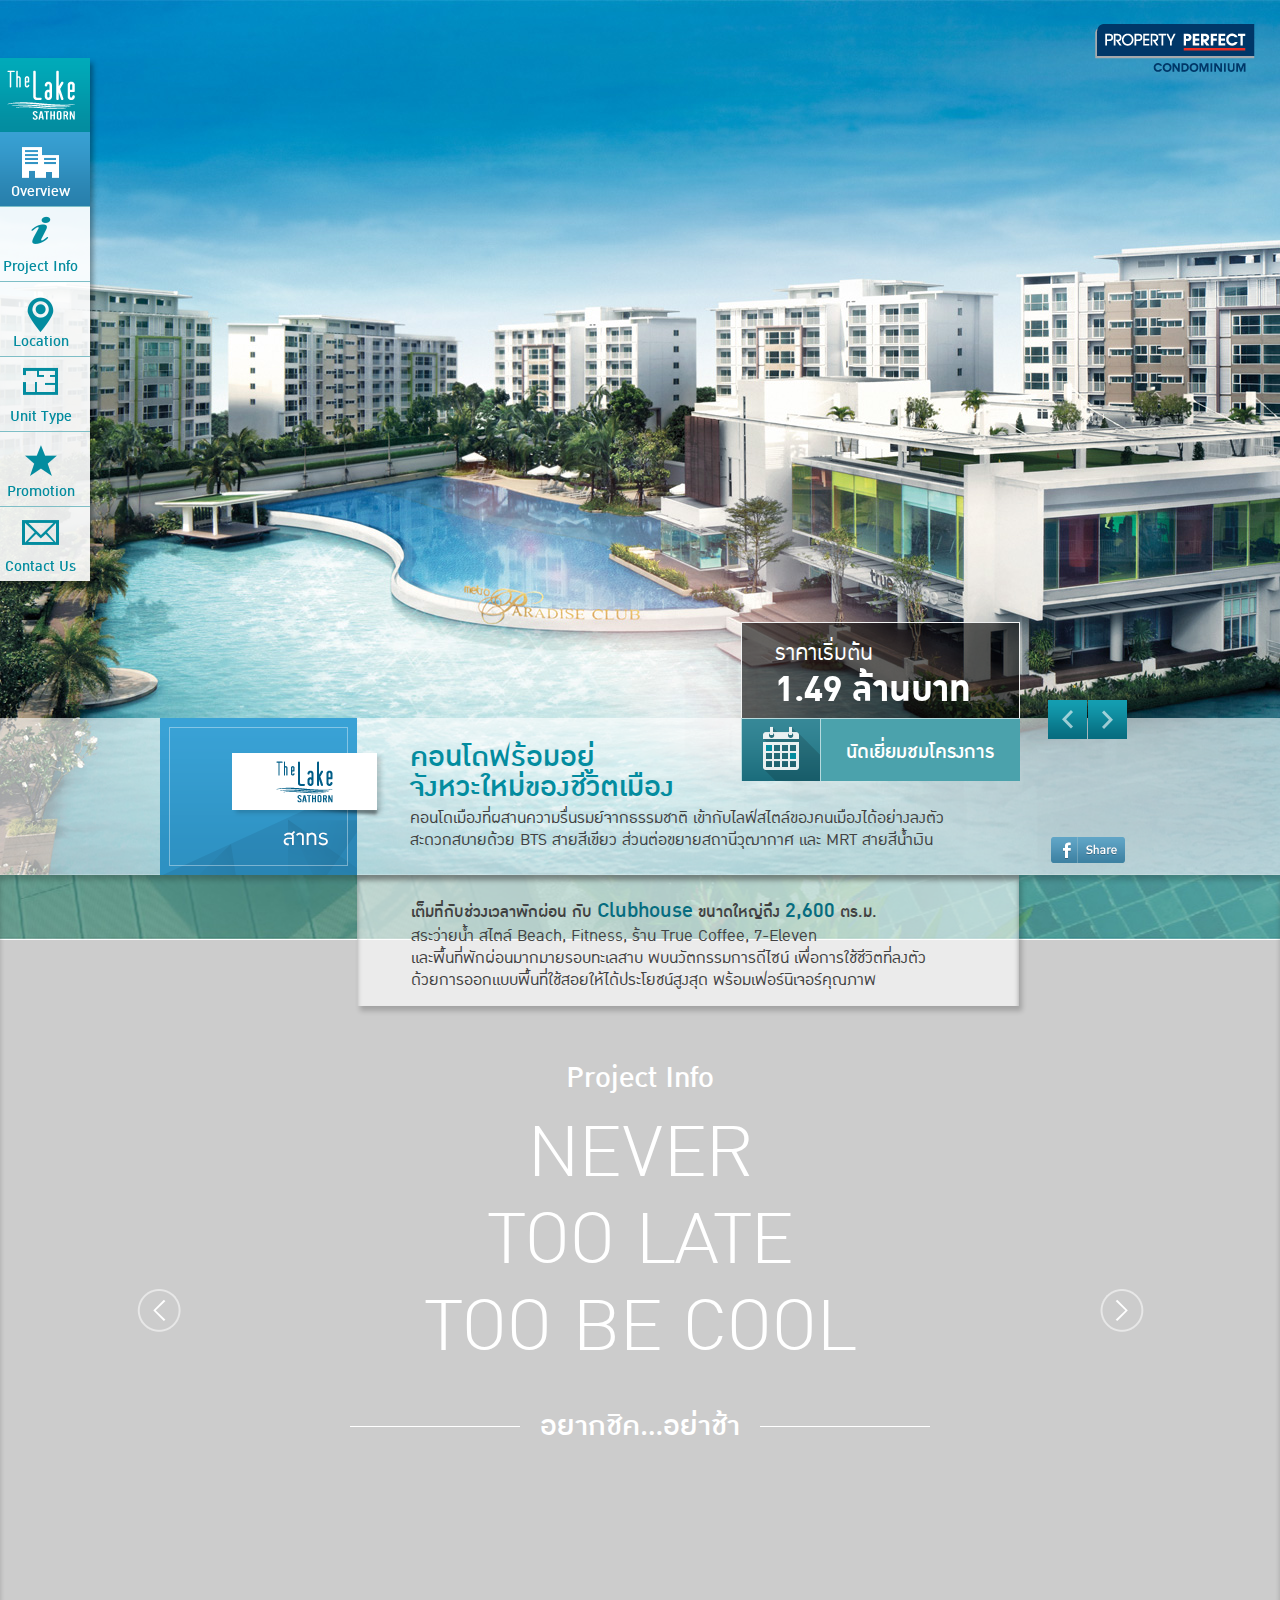
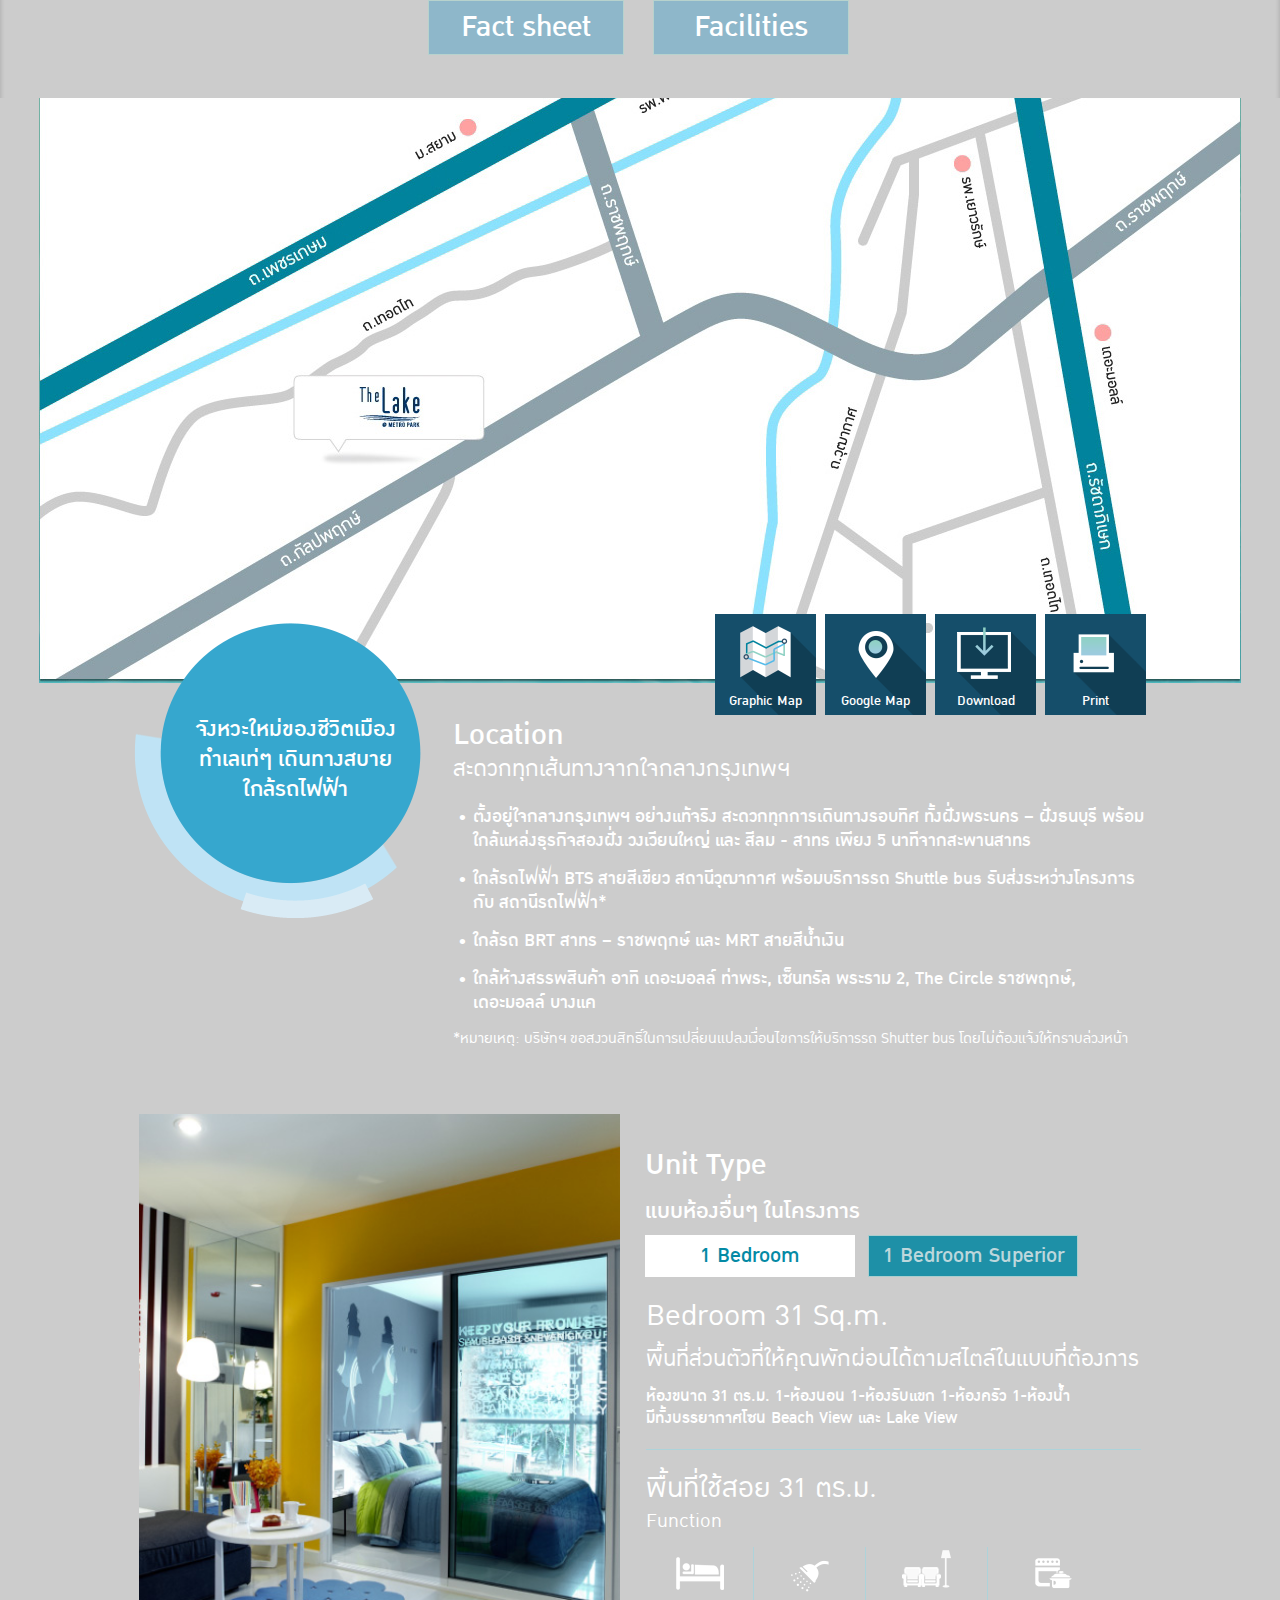
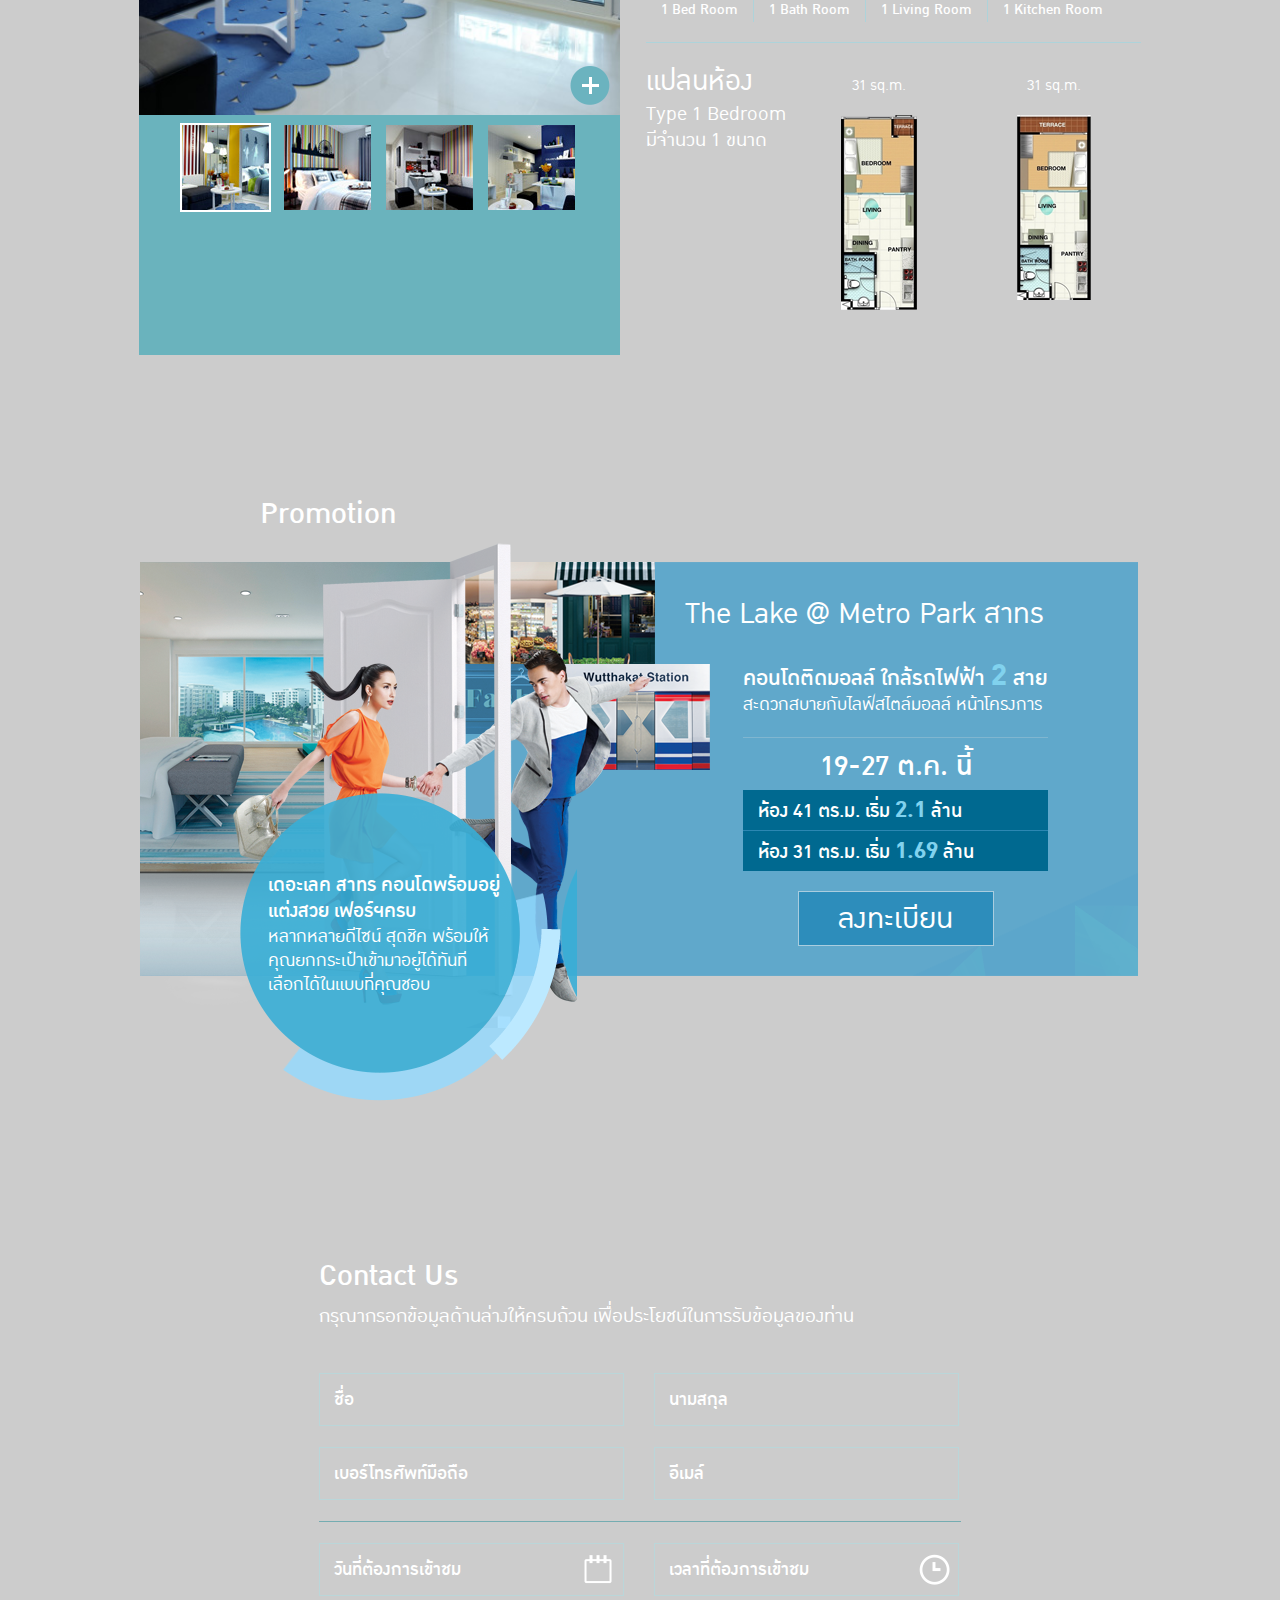
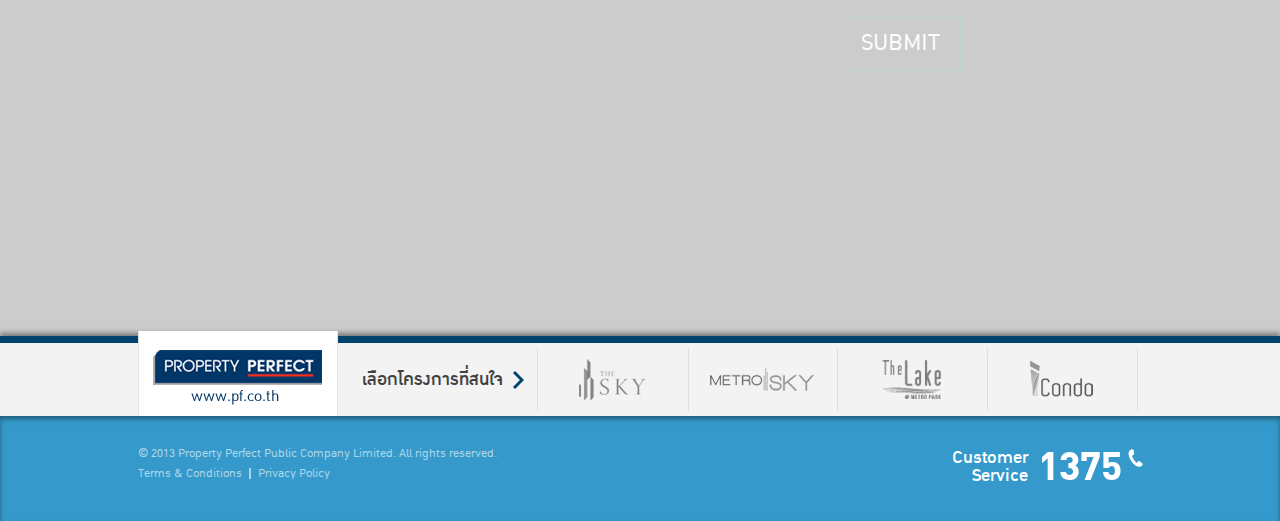
<file: index.html>
<!DOCTYPE html>
<html dir="ltr" lang="th">
<head>
    <meta charset="utf-8">
    <meta name="viewport" content="width=1486">
    <meta name="apple-mobile-web-app-capable" content="yes" />
    <meta name="description" content="The Lake คอนโดพร้อมอยู่ จังหวะใหม่ของชีวิตเมือง
คอนโดเมืองที่ผสานความรื่นรมย์จากธรรมชาติ เข้ากับไลฟ์สไตล์ของคนเมืองได้อย่างลงตัว สะดวกสบายด้วย BTS สายสีเขียว ส่วนต่อขยายสถานีวุฒากาศ และ MRT สายสีน้ำเงิน">
    <meta name="content owner" content="pf.co.th" />
    <meta name="author" content="rgb72 co.,ltd.">
    <meta name="og:title" content="Property Perfect The Lake" />
    <meta name="og:description" content="The Lake คอนโดพร้อมอยู่ จังหวะใหม่ของชีวิตเมือง
คอนโดเมืองที่ผสานความรื่นรมย์จากธรรมชาติ เข้ากับไลฟ์สไตล์ของคนเมืองได้อย่างลงตัว สะดวกสบายด้วย BTS สายสีเขียว ส่วนต่อขยายสถานีวุฒากาศ และ MRT สายสีน้ำเงิน" />
    <meta name="og:image" content="images/pf-the-lake-fb.jpg" />
    <meta name="og:site_name" content="Property Perfect The Lake" />
    <meta name="og:type" content="website" />
    <meta name="og:url" content="http://www.pf.co.th" />
    <title>Property Perfect The Lake</title>
    <!--[if IE]>
    <script src="js/html5.js"></script>
    <![endif]-->
    <link rel="stylesheet" type="text/css" href="css/base.css">

    <!-- Add fancyBox main JS and CSS files -->
    <link rel="stylesheet" type="text/css" href="js/fancybox/source/jquery.fancybox.css?v=2.1.5" media="screen" />

    <link rel="stylesheet" type="text/css" href="js/jquery-ui.css" media="screen" />


    <!-- include jQuery + carouFredSel plugin -->
    <script type="text/javascript" language="javascript" src="js/jquery-1.8.2.min.js"></script>
    <script type="text/javascript" language="javascript" src="js/jquery-ui.js"></script>
    <script type="text/javascript" language="javascript" src="js/jquery.carouFredSel-6.2.1-packed.js"></script>

    <script type="text/javascript" src="js/skrollr.min.js"></script>

    <!-- optionally include helper plugins -->
    <script type="text/javascript" language="javascript" src="js/helper-plugins/jquery.mousewheel.min.js"></script>
    <script type="text/javascript" language="javascript" src="js/helper-plugins/jquery.touchSwipe.min.js"></script>
    <script type="text/javascript" language="javascript" src="js/helper-plugins/jquery.transit.min.js"></script>
    <script type="text/javascript" language="javascript" src="js/helper-plugins/jquery.ba-throttle-debounce.min.js"></script>

    <!-- Add fancyBox main JS and CSS files -->
    <script type="text/javascript" src="js/fancybox/source/jquery.fancybox.js?v=2.1.5"></script>


    <script>

        function isValidEmailAddress(emailAddress) {
            var pattern = new RegExp(/^((([a-z]|\d|[!#\$%&'\*\+\-\/=\?\^_`{\|}~]|[\u00A0-\uD7FF\uF900-\uFDCF\uFDF0-\uFFEF])+(\.([a-z]|\d|[!#\$%&'\*\+\-\/=\?\^_`{\|}~]|[\u00A0-\uD7FF\uF900-\uFDCF\uFDF0-\uFFEF])+)*)|((\x22)((((\x20|\x09)*(\x0d\x0a))?(\x20|\x09)+)?(([\x01-\x08\x0b\x0c\x0e-\x1f\x7f]|\x21|[\x23-\x5b]|[\x5d-\x7e]|[\u00A0-\uD7FF\uF900-\uFDCF\uFDF0-\uFFEF])|(\\([\x01-\x09\x0b\x0c\x0d-\x7f]|[\u00A0-\uD7FF\uF900-\uFDCF\uFDF0-\uFFEF]))))*(((\x20|\x09)*(\x0d\x0a))?(\x20|\x09)+)?(\x22)))@((([a-z]|\d|[\u00A0-\uD7FF\uF900-\uFDCF\uFDF0-\uFFEF])|(([a-z]|\d|[\u00A0-\uD7FF\uF900-\uFDCF\uFDF0-\uFFEF])([a-z]|\d|-|\.|_|~|[\u00A0-\uD7FF\uF900-\uFDCF\uFDF0-\uFFEF])*([a-z]|\d|[\u00A0-\uD7FF\uF900-\uFDCF\uFDF0-\uFFEF])))\.)+(([a-z]|[\u00A0-\uD7FF\uF900-\uFDCF\uFDF0-\uFFEF])|(([a-z]|[\u00A0-\uD7FF\uF900-\uFDCF\uFDF0-\uFFEF])([a-z]|\d|-|\.|_|~|[\u00A0-\uD7FF\uF900-\uFDCF\uFDF0-\uFFEF])*([a-z]|[\u00A0-\uD7FF\uF900-\uFDCF\uFDF0-\uFFEF])))\.?$/i);
            return pattern.test(emailAddress);
        };
        function theLakeInit() {
            $('.main-header h2').css({right: '-200px'});
            $('.main-header h1').css({left: '-150px'});
            $('.main-header .main-nav').css({left: '-150px'});
            $('.price').css({height: 0, top: 0});

            $('.main-header h2').delay(500).animate({right: '38px'}, 500);
            $('.main-header h1').delay(500).animate({left: '0'}, 500);
            $('.main-header .main-nav').delay(500).animate({left: '0'}, 500);
            $('.price').delay(500).animate({height: '82px', top: '-96px'});
        }
        $(document).ready(function() {
            theLakeInit();

            $("#mainGallery").carouFredSel({
                auto: {
                    delay           : 2000,
                    duration        : 1000
                },
                responsive: true,
                width: '100%',
                prev: '#mainGalleryPrev',
                next: '#mainGalleryNext'
            });

            $('#slide-unit').carouFredSel({
                auto: false,
                pagination: {
                    container: "#pagi-slide-unit",
                    anchorBuilder: false
                }

            });

            $('#slide-unit2').carouFredSel({
                auto: false,
                pagination: {
                    container: "#pagi-slide-unit2",
                    anchorBuilder: false
                }

            });

            $("#unitTypeDetail").carouFredSel({
                auto: false,
                pagination: {
                    container: ".nav-unit-type ul",
                    anchorBuilder: false
                }
            });

            $("#infoContentSlide").carouFredSel({
                auto: false,
                prev: '#infoContentSlidePrev',
                next: '#infoContentSlideNext',
                scroll: {
                    onBefore: function() {
                        $('.pointer').hide();
                        if ($('.project-info--gallery').css('display') !== 'none') {
                            $('#projectInfoGalleryThumb>li').removeClass('selected');
                            $('.project-info--gallery').slideUp();
                        }
                    }
                }
            });

            $('.zoom-img').bind('click',function(){
                var targetZ = $(this).attr('href');
                $(targetZ).trigger('click');
                return false;
            });

            $("#infoContentSlide2").bind('click', function() {
                $("#infoContentSlide").trigger("slideTo", 1);
                return false;
            });
            $("#infoContentSlide3").bind('click', function() {
                $("#infoContentSlide").trigger("slideTo", 2);
                return false;
            });



            $("#projectInfoGallery").carouFredSel({
                auto: false,
                responsive: true,
                width: '100%',
                pagination: {
                    container: "#projectInfoGalleryThumb",
                    anchorBuilder: false
                },
                scroll: {
                    onBefore: function(data) {
                        $('.pointer').attr('class', 'pointer ' + data.items.visible.attr('class'));
                    },
                    onAfter: function(data) {
                        data.items.old.find('.js-show-content').css({top: '20px', opacity: '0'});
                        data.items.visible.find('.js-show-content').animate({top: '0', opacity: '1'});
                    }
                },
                onCreate: function() {
                    $('.project-info--gallery').hide();
                    $('.pointer').hide();
                    $("#projectInfoGallery .js-show-content").css({top: '20px', opacity: '0'});
                    $(".gallery1 .js-show-content").css({top: '0', opacity: '1'});

                    $('#projectInfoGalleryThumb a').bind('click', function() {
                        $('.pointer').show();
                        $(".project-info--gallery").slideDown();
                        $(this).parent().addClass('selected');
                    });
                }
            });

            $('.close-slide').bind('click',function(){
                $('.project-info--gallery').slideUp(function(){
                    $('#projectInfoGalleryThumb>li').removeClass('selected');
                });

                $('.pointer').hide();
            });

            $('#projectInfoGalleryThumb>li').removeClass('selected');

            $('.header-footer h3 a').bind('click', function() {
                $('.footer-project').slideToggle();
                $('.footer-project').parent().toggleClass('active');
                return false;
            });

            var menuActive = true;
            var overviewTop = $('#content-overview').offset().top;
            var infoTop = $('#content-info').offset().top;
            var locationTop = $('#content-location').offset().top;
            var unitTop = $('#content-unit').offset().top;
            var promotionTop = $('#content-promotion').offset().top;
            var contactTop = $('#content-contact').offset().top;

            $('a[href^="#content"]').bind('click', function(event) {
                event.preventDefault();
                if (menuActive) {
                    menuActive = false;
                    var elementActive = 'a[href="' + $(this).attr('href') + '"]';

                    $('.main-nav li').removeClass('active');
                    $(elementActive).parent().addClass('active');
                    $('html, body').animate({scrollTop: ($($(this).attr('href')).offset().top)}, 1000, function() {
                        menuActive = true;
                        disScroll = true;
                        if ($(window).scrollTop() < 770) {
                            $('.fixed-this').addClass('hide-app');
                        } else {
                            $('.fixed-this').removeClass('hide-app');
                        }

                    });


                } else {

                }

            });

            $(window).scroll(function() {

                if (menuActive) {
                    $('.main-nav li').removeClass('active');
                    if ($(window).scrollTop() < 770) {
                        $('.fixed-this').addClass('hide-app');
                    } else {
                        $('.fixed-this').removeClass('hide-app');
                    }

                    if($(window).scrollTop() < infoTop) {
                        $('a[href="#content-overview"]').parent().addClass('active');
                        $("#mainGallery").trigger("play");
                    }else if($(window).scrollTop() < locationTop) {
                        $('a[href="#content-info"]').parent().addClass('active');
                        $("#mainGallery").trigger("pause");
                    }else if($(window).scrollTop() < unitTop) {
                        $('a[href="#content-location"]').parent().addClass('active');

                        if ($('.project-info--gallery').css('display') !== 'none') {
                            $('.project-info--gallery').slideUp();
                            $('.pointer').hide();
                            $('#projectInfoGalleryThumb li').removeClass('selected');
                        }

                    }else if($(window).scrollTop() < promotionTop) {
                        $('a[href="#content-unit"]').parent().addClass('active');
                    }else if($(window).scrollTop() < contactTop) {
                        $('a[href="#content-promotion"]').parent().addClass('active');
                    }else {
                        $('a[href="#content-contact"]').parent().addClass('active');
                    }
                }

            });
            (function($, F) {
                F.transitions.resizeIn = function() {
                    var previous = F.previous,
                        current = F.current,
                        startPos = previous.wrap.stop(true).position(),
                        endPos = $.extend({opacity: 1}, current.pos);

                    startPos.width = previous.wrap.width();
                    startPos.height = previous.wrap.height();

                    previous.wrap.stop(true).trigger('onReset').remove();

                    delete endPos.position;

                    current.inner.hide();

                    current.wrap.css(startPos).animate(endPos, {
                        duration: current.nextSpeed,
                        easing: current.nextEasing,
                        step: F.transitions.step,
                        complete: function() {
                            F._afterZoomIn();

                            current.inner.fadeIn("fast");
                        }
                    });
                };

            }(jQuery, jQuery.fancybox));

            $('.fancybox').fancybox({
                padding: 45,
                nextMethod: 'resizeIn',
                nextSpeed: 250,
                prevMethod: false,
                helpers : {
                    title : {
                        type : 'inside'
                    },
                    buttons	: {}
                },

                afterLoad : function() {
                    this.title = (this.index + 1) + ' / ' + this.group.length + (this.title ? '  ' + this.title : '');
                }
            });

            $('.fancybox3').fancybox({
                padding: 0,
                'closeBtn': false
            });

            $('.left-fancybox').fancybox({
                padding: 0,
                nextMethod: 'resizeIn',
                nextSpeed: 250,
                prevMethod: false
            });

            $(".datepicker").datepicker();

            function timeValue() {
                $('.timeInput').val($('.timeHour').val() + ':' + $('.timeMinute').val());
            }

            $('.timeInput').bind('click',function() {
                $('.time-input').show();
                timeValue();
            });
            $('.upHour').bind('click', function(event) {
                event.preventDefault();
                var hourVal = $('.timeHour').val();
                hourVal++;
                if (hourVal > 17)
                    hourVal = 10;
                $('.timeHour').val(hourVal);
                timeValue();

            });

            $('.downHour').bind('click', function(event) {
                event.preventDefault();
                var hourVal = $('.timeHour').val();
                hourVal--;
                if (hourVal < 10)
                    hourVal = 17;
                $('.timeHour').val(hourVal);
                timeValue();

            });

            $('.minuteZ').bind('click', function(event) {
                event.preventDefault();
                $(this).addClass('active');
                $('.minuteH').removeClass('active');
                $('.timeMinute').val('00');
                timeValue();

            });

            $('.minuteH').bind('click', function(event) {
                event.preventDefault();
                $(this).addClass('active');
                $('.minuteZ').removeClass('active');
                $('.timeMinute').val('30');
                timeValue();

            });

            $('.time-input').bind('mouseleave',function(){
                $(this).hide();
            });

            $('#show-goo-m').bind('click',function(event){
                event.preventDefault();
                $('#content-goo-map').show();
                $('.map-menu a').removeClass('active');
                $(this).addClass('active');
            });
            $('#show-ghp-m').bind('click',function(event){
                event.preventDefault();
                $('#content-goo-map').hide();
                $('.map-menu a').removeClass('active');
                $(this).addClass('active');
            });


            var deviceAgent = navigator.userAgent.toLowerCase();
            var agentID = deviceAgent.match(/(iphone|ipod|ipad)/);

            var $window = $(window);

            // Cache the Y offset and the speed of each sprite
            $('[data-type]').each(function() {
                $(this).data('offsetY', parseInt($(this).attr('data-offsetY')));
                $(this).data('Xposition', $(this).attr('data-Xposition'));
                $(this).data('speed', $(this).attr('data-speed'));
            });

            if (agentID) {
                $('.project-info').css('background-attachment','scroll');
                $('.unit-type').css('background-attachment','scroll');
                $('.promotion').css('background-attachment','scroll');
                $('.map').css('background-attachment','scroll');
                $('.contact').css('background-attachment','scroll');

            }

            // For each element that has a data-type attribute
            $('section[data-type="background"]').each(function(){


                // Store some variables based on where we are
                var $self = $(this),
                    offsetCoords = $self.offset(),
                    topOffset = offsetCoords.top;

                // When the window is scrolled...
                $(window).scroll(function() {

                    if (agentID) {
                        $('.project-info').css('background-attachment','scroll');
                        $('.unit-type').css('background-attachment','scroll');
                        $('.promotion').css('background-attachment','scroll');
                        $('.map').css('background-attachment','scroll');
                        $('.contact').css('background-attachment','scroll');

                    }

                    // If this section is in view
                    else {
                        if ( ($window.scrollTop() + $window.height()) > (topOffset) &&
                            ( (topOffset + $self.height()) > $window.scrollTop() ) ) {

                            // Scroll the background at var speed
                            // the yPos is a negative value because we're scrolling it UP!
                            var yPos = -($window.scrollTop() / $self.data('speed'));

                            // If this element has a Y offset then add it on
                            if ($self.data('offsetY')) {
                                yPos += $self.data('offsetY');
                            }

                            // Put together our final background position
                            var coords = '50% '+ yPos + 'px';

                            // Move the background
                            $self.css({ backgroundPosition: coords });

                        }
                    }// in view

                }); // window scroll

            });	// each data-type

            $('#content-goo-map').hide();

            $('.js-check-tel').bind('keypress',function(e){
                return (e.which!=8&&e.which!=0&&(e.which<48||e.which>57))?false:true;
            });


            $('#content-contact').submit(function(){

                if(!isValidEmailAddress($('.js-check-mail').val()) || $('.js-check-mail').val() == ""){

                    $.fancybox.open('#popup-alert-mail');
                    return false;
                }
                else{
                    $.fancybox.open('#popup-thank');
                    return false;
                }
            });

            $('#popup-contact').submit(function(){

                if(!isValidEmailAddress($('.js-check-mail').val()) || $('.js-check-mail').val() == ""){

                    $.fancybox.open('#popup-alert-mail');
                    return false;
                }
                else{
                    $.fancybox.open('#popup-thank');
                    return false;
                }
            });



        });
    </script>
</head>
<body>

<!--main wrapper-->
<div class="wrapper">
    <!--header-->
    <div class="wraper-header">
        <header class="main-header">
            <h1><a class="hd-t" href="javascript: void(0);">The Lake Sathorn</a></h1>
            <h2><a class="hd-t" href="javascript: void(0);">Property Perfect Condominium</a></h2>
            <nav class="main-nav">
                <ul>
                    <li class="active"><a href="#content-overview">Overview</a></li>
                    <li><a href="#content-info">Project Info</a></li>
                    <li><a href="#content-location">Location</a></li>
                    <li><a href="#content-unit">Unit Type</a></li>
                    <li><a href="#content-promotion">Promotion</a></li>
                    <li><a href="#content-contact">Contact Us</a></li>
                </ul>
            </nav>
        </header>
    </div><!--end header-->
<!--main-->
<section id="content-overview" class="section-home" >

    <div class="main-gallery">
        <ul id="mainGallery">
            <li style="background-image: url(./images/gallery/the-lake-1.jpg); "></li>
            <li style="background-image: url(./images/gallery/the-lake-2.jpg); "></li>
        </ul>

    </div>

    <div class="wrp-detail">
        <div class="bg-white"></div>
        <article>
            <ul class="nav-main-gallery">
                <li><a id="mainGalleryPrev" class="hd-t" href="#"></a></li>
                <li><a id="mainGalleryNext" class="hd-t" href="#"></a></li>
            </ul>
            <h1><strong>The Lake สาทร</strong>คอนโดพร้อมอยู่ <br>
                จังหวะใหม่ของชีวิตเมือง</h1>
            
            <p>คอนโดเมืองที่ผสานความรื่นรมย์จากธรรมชาติ เข้ากับไลฟ์สไตล์ของคนเมืองได้อย่างลงตัว <br> สะดวกสบายด้วย BTS สายสีเขียว ส่วนต่อขยายสถานีวุฒากาศ และ MRT สายสีน้ำเงิน</p>
            <p class="price">ราคาเริ่มต้น <span>1.49 ล้านบาท</span></p>
            <p id="appointment" class="appointment"><a  href="#content-contact"><span>นัดเยี่ยมชมโครงการ</span></a></p>
            <p class="appointment  fixed-this  hide-app"><a  href="#content-contact"><span>นัดเยี่ยมชมโครงการ</span></a></p>
            <p class="share"><a href="#" onClick="
    window.open(
      'https://www.facebook.com/sharer/sharer.php?u='+encodeURIComponent(location.href),
      'facebook-share-dialog',
      'width=626,height=436');
    return false;"><img src="./images/share.png"></a></p>
            <span class="bg-white"></span>
            <p class="sec-detail"><strong>เต็มที่กับช่วงเวลาพักผ่อน กับ <span>Clubhouse</span> ขนาดใหญ่ถึง <span>2,600</span> ตร.ม. <br></strong>สระว่ายน้ำ สไตล์ Beach, Fitness, ร้าน True Coffee, 7-Eleven<br> และพื้นที่พักผ่อนมากมายรอบทะเลสาบ พบนวัตกรรมการดีไซน์ เพื่อการใช้ชีวิตที่ลงตัว <br>ด้วยการออกแบบพื้นที่ใช้สอยให้ได้ประโยชน์สูงสุด พร้อมเฟอร์นิเจอร์คุณภาพ</p>
            
        </article>
    </div>


</section>

<section id="content-info" class="project-info" data-speed="8" data-type="background"  data-offsety="100">
    <h1>Project Info</h1>

    <div class="project-info-wrp">
        <div id="infoContentSlide" class="project-info--content">
            <section class="project-info__hurry">
                <p><strong><span>never</span><span>too late</span><span>too be cool</span></strong></p>
                <p>อยากชิค...อย่าช้า </p>
            </section>
            <section class="project-info__sheet">
                <div class="project-info__sheet--inner">
                    <h2>รายละเอียดโครงการ</h2>
                    <dl class="info-list">
                        <dt>ที่ตั้ง</dt>
                        <dd>แขวงบางหว้า เขตภาษีเจริญ กทม.</dd>
                        <dt>เนื้อที่โครงการ</dt>
                        <dd>พื้นที่โดยประมาณ 4-1-37.1 ไร่</dd>
                        <dt>ลักษณะโครงการ</dt>
                        <dd>เป็นอาคารพักอาศัย จำนวน 2 อาคาร อาคารเอ็น 8 ชั้น 206 ยูนิต,  อาคารโอ 8 ชั้น 111 ยูนิต</dd>
                        <dt>จำนวนอาคาร</dt>
                        <dd>1</dd>
                    </dl>

                    <h2>ลักษณะห้องชุด </h2>
                    <dl class="info-list">
                        <dt>ขนาด 1 ห้องนอน </dt>
                        <dd>31.68-55.20 <span>ตร.ม.</span></dd>
                    </dl>
                </div>
            </section>
            <section class="project-info__faci">
                <h2>เพื่อการใช้ชีวิตเมืองที่มีสไตล์กว่า</h2>
                <p>สะดวกสบายกับไลฟ์สไตล์มอลล์ หน้าโครงการ Metro West Town แหล่งชิม ช็อป กิน ดื่ม ทันสมัยแห่งใหม่<br>ด้วยร้านค้า Brand Name, Restaurant, Cafe, Convenient Store, Bank และหลากหลายบริการที่จะเปิดให้บริการ soon</p>
                <h2>สิ่งอำนวยความสะดวก</h2>
                <ul id="projectInfoGalleryThumb" class="faci-list">
                    <li><a href="#">SWIMMING<br> POOL</a><span class="close-slide">close slide</span></li>
                    <li><a href="#">FITNESS</a><span class="close-slide">close slide</span></li>
                    <li><a href="#">GOLF</a><span class="close-slide">close slide</span></li>
                    <li><a href="#">PAVILION</a><span class="close-slide">close slide</span></li>
                    <li><a href="#">SMART SPACE</a><span class="close-slide">close slide</span></li>
                    <li><a href="#">BTS</a><span class="close-slide">close slide</span></li>
                    <li><a href="#">SHOP</a><span class="close-slide">close slide</span></li>

                </ul>

            </section>
        </div>
    </div>
    <ul class="project-info--nav__ar">
        <li><a id="infoContentSlidePrev" class="hd-t" href="#">previous info</a></li>
        <li><a id="infoContentSlideNext" class="hd-t" href="#">next info</a></li>
    </ul>
    <div class="wrp-project-info--gallery">
        <div class="wrp-pointer">
            <div class="pointer js-slide0"></div>
        </div>
        <div class="project-info--gallery">
            <ul id="projectInfoGallery">

                <li class="js-slide0" style="background: url(./images/gallery/project-info1.jpg);">
                    <div class="detail-info-gallery gallery1">
                        <div class="js-show-content info-content1">
                            <h3>สระว่ายน้ำกว้างใหญ่สไตล์ Beach</h3>
                            <p>พักผ่อนได้ทุกวัน กับสระว่ายน้ำสุดเท่ <br>เปิดรับมุมมองไร้ขอบเขตที่เชื่อมต่อวิวทะเลสาบกว้าง<br>ภายในโครงการ</p>
                        </div>
                    </div>
                </li>
                <li class="js-slide1" style="background: url(./images/gallery/project-info2.jpg);">
                    <div class="detail-info-gallery gallery2">
                        <div class="js-show-content info-content1">
                            <h3>Metro Paradise Club</h3>
                            <p>Clubhouse ริมทะเลสาบกลางโครงการ 
                                <br>
                                ศูนย์รวมความสุขที่กว้างใหญ่ 
                                <br>
                                ครบครันทุกไลฟ์สไตล์ทันสมัยบนพื้นที่กว้างกว่า                                     <br>
                                2,600 ตร.ม. ที่เสร็จสมบูรณ์                                     <br>
                                พร้อมตอบรับทุกไลฟ์สไตล์                                    
                            </p>
                        </div>
                    </div>
                </li>
                <li class="js-slide2" style="background: url(./images/gallery/project-info3.jpg);">
                    <div class="detail-info-gallery gallery3">
                        <div class="js-show-content">
                            <h3>Sky Putting</h3>
                            <p>ความสุขชิดขอบฟ้า ทางเลือกที่ไม่ซ้ำแบบใคร 
                                <br>
                                พื้นที่พิเศษบนดาดฟ้า Metro Paradise 
                                <br>
                                Club ตกแต่งเป็นสนามพัทกอล์ฟ 
                                <br>
                                พร้อมมุมสบายๆ สำหรับพักผ่อนในร่ม
                            </p>
                        </div>
                    </div>
                </li>
                <li class="js-slide3" style="background: url(./images/gallery/project-info4.jpg);">
                    <div class="detail-info-gallery gallery4">
                        <div class="js-show-content">
                            <h3>Pavilion Island</h3>
                            <p>มุมผ่อนคลายกลางสายน้ำแห่งความสุข 
                                <br>
                                รับมุมมองสบายๆกว้างสุดสายตา 
                                <br>
                                ให้ชีวิตมีสีสันเพิ่มขึ้นด้วยกิจกรรมเบาๆ 
                                <br>
                                ในพาวิลเลียนกลางทะเลสาบ
                            </p>
                        </div>
                    </div>
                </li>
                <li class="js-slide4" style="background: url(./images/gallery/project-info5.jpg);">
                    <div class="detail-info-gallery gallery5">
                        <div class="js-show-content info-content1">
                            <h3>ผ่อนคลายสบายๆ ในพื้นที่ส่วนตัว</h3>
                            <p>Clubhouse ริมทะเลสาบกลางโครงการ
                                <br>
                                ในวันต่อไป พบกับพื้นที่ห้องกว้างที่ออกแบบ
                                <br>
                                ครบครันทุกฟังก์ชั่นได้อย่างลงตัว ทั้งห้องนอน
                                <br>
                                ห้องนั่งเล่น พื้นที่รับประทานอาหาร
                                <br>
                                Built in Pantry และห้องน้ำแยกส่วน
                                <br>เปียก - ส่วนแห้ง
                            </p>
                        </div>
                    </div>

                </li>

                <li class="js-slide5" style="background: url(./images/gallery/project-info6.jpg);">
                    <div class="detail-info-gallery gallery6">
                        <div class="js-show-content">
                            <h3>ใกล้สาทร ใกล้รถไฟฟ้า</h3>
                            <p>ครบทุกสิ่งสำหรับชีวิตสะดวกสบาย
                                <br>
                                ใกล้ทั้งรถไฟฟ้า BTS สายสีเขียว
                                <br>
                                ส่วนต่อขยายสถานีวุฒากาศ และ MRT
                                <br>
                                สายสีน้ำเงิน ใกล้แหล่งไลฟ์สไตล์ทันสมัย
                                <br>
                                และความสะดวกสบายทุกรูปแบบ
                            </p>
                        </div>
                    </div>
                </li>
                <li class="js-slide6" style="background: url(./images/gallery/project-info7.jpg);">
                    <div class="detail-info-gallery gallery7">
                        <div class="js-show-content info-content1">
                            <h3>Metro West Town</h3>
                            <p>แหล่งชิม ช้อป กิน ดื่ม ทันสมัยแห่งใหม่
                                <br>
                                บนพื้นที่มากกว่า 20,000 ตร.ม.
                                <br>
                                ที่ครบครันด้วยร้านค้า Brand Name...
                                <br>
                                Restaurant, Cafe, Bank, Convenient
                                <br>
                                Store, Education Center
                                <br>
                                และหลากหลายการบริการที่จะเปิดให้บริการ...
                                <br>
                                สะดวกที่สุด อยู่ด้านหน้าโครงการ
                                <br>
                                Coming Soon!
                            </p>
                        </div>
                    </div>

                </li>


                ?>
            </ul>
        </div>
    </div>
    <ul class="project-info--nav__bt">
        <li><a id="infoContentSlide2" href="#">Fact sheet</a></li>
        <li><a id="infoContentSlide3" href="#">Facilities</a></li>
    </ul>

</section>

<section id="content-location" class="map" data-speed="4" data-type="background" data-offsety="370" >
    <div class="map--inner">
        <div class="content-map">
            <div style="background: url(./images/gph-map.jpg) top center no-repeat; height: 585px;">
                 <div id="content-goo-map" style="display: ; ">
                     <iframe width="100%" height="585" frameborder="0" scrolling="no" marginheight="0" marginwidth="0" src="https://www.google.com/maps?f=q&amp;source=s_q&amp;hl=th&amp;geocode=&amp;q=13.708521,+100.450803&amp;aq=&amp;sll=37.0625,-95.677068&amp;sspn=46.36116,87.011719&amp;ie=UTF8&amp;t=m&amp;ll=13.731464,100.408602&amp;spn=0.048776,0.087461&amp;z=14&amp;output=embed"></iframe><br /><small><a href="https://www.google.com/maps?f=q&amp;source=embed&amp;hl=th&amp;geocode=&amp;q=13.708521,+100.450803&amp;aq=&amp;sll=37.0625,-95.677068&amp;sspn=46.36116,87.011719&amp;ie=UTF8&amp;t=m&amp;ll=13.731464,100.408602&amp;spn=0.048776,0.087461&amp;z=14" style="color:#0000FF;text-align:left">ดูแผนที่ขนาดใหญ่ขึ้น</a></small>
                 </div>
            </div>
           
        </div>
        <div class="detail-map">
            <ul class="map-menu">
                <li>
                    <a id="show-ghp-m" href="#">Graphic Map</a>
                </li>
                <li>
                    <a id="show-goo-m" href="#">Google Map</a>
                </li>
                <li>
                    <a href="#">Download</a>
                </li>
                <li>
                    <a href="#">Print</a>
                </li>
            </ul>

            <p class="map-more-detail">จังหวะใหม่ของชีวิตเมือง <br>ทำเลเท่ๆ เดินทางสบาย<br>ใกล้รถไฟฟ้า</p>
            <h1>Location<strong>สะดวกทุกเส้นทางจากใจกลางกรุงเทพฯ</strong></h1>
            <ul>
                <li>•  ตั้งอยู่ใจกลางกรุงเทพฯ อย่างแท้จริง สะดวกทุกการเดินทางรอบทิศ ทั้งฝั่งพระนคร – ฝั่งธนบุรี 
                    พร้อมใกล้แหล่งธุรกิจสองฝั่ง วงเวียนใหญ่ และ สีลม - สาทร เพียง 5 นาทีจากสะพานสาทร
                </li>
                <li>•  ใกล้รถไฟฟ้า BTS สายสีเขียว สถานีวุฒากาศ พร้อมบริการรถ Shuttle bus รับส่งระหว่างโครงการ 
                    กับ สถานีรถไฟฟ้า*
                </li>
                <li>
                    •  ใกล้รถ BRT สาทร – ราชพฤกษ์ และ MRT สายสีน้ำเงิน
                </li>
                <li>•  ใกล้ห้างสรรพสินค้า อาทิ เดอะมอลล์ ท่าพระ, เซ็นทรัล พระราม 2, The Circle ราชพฤกษ์, 
                    เดอะมอลล์ บางแค

                </li>
            </ul>
            <p>*หมายเหตุ: บริษัทฯ ขอสงวนสิทธิ์ในการเปลี่ยนแปลงเงื่อนไขการให้บริการรถ Shutter bus โดยไม่ต้องแจ้งให้ทราบล่วงหน้า</p>
        </div>

    </div>
</section>

<section id="content-unit" class="unit-type" data-speed="6" data-type="background" data-offsety="450" >
    <div class="unit-type--detail-wrp">
        <div id="unitTypeDetail" class="unit-type--detail">
            

                
                <article>
                    <header>
                        <div class="thumb">
                            <ul id="slide-unit2" class="slide-unit">
                                <li class="thumb--large">
                                    <img src="./images/gallery/unit-type2-1.jpg">
                                    <a data-fancybox-group="left-gallery2" class="left-fancybox zoom-img hd-t" href="./images/gallery/unit-type-z-2-1.jpg">zoom</a>
                                </li>
                                <li class="thumb--large">
                                    <img src="./images/gallery/unit-type2-2.jpg">
                                    <a data-fancybox-group="left-gallery2" class="left-fancybox zoom-img hd-t" href="./images/gallery/unit-type-z-2-2.jpg">zoom</a>
                                </li>
                                <li class="thumb--large">
                                    <img src="./images/gallery/unit-type2-3.jpg">
                                    <a data-fancybox-group="left-gallery2" class="left-fancybox zoom-img hd-t" href="./images/gallery/unit-type-z-2-3.jpg">zoom</a>
                                </li>
                                <li class="thumb--large">
                                    <img src="./images/gallery/unit-type2-4.jpg">
                                    <a data-fancybox-group="left-gallery2" class="left-fancybox zoom-img hd-t" href="./images/gallery/unit-type-z-2-4.jpg">zoom</a>
                                </li>

                            </ul>
                            <ul id="pagi-slide-unit2" class="pagi-slide-unit">
                                <li>
                                    <a href="#">
                                        <img src="./images/gallery/unit-type-thumb2-1.jpg">
                                    </a>
                                </li>
                                <li>
                                    <a href="#">
                                        <img src="./images/gallery/unit-type-thumb2-2.jpg">
                                    </a>
                                </li>
                                <li>
                                    <a href="#">
                                        <img src="./images/gallery/unit-type-thumb2-3.jpg">
                                    </a>
                                </li>
                                <li>
                                    <a href="#">
                                        <img src="./images/gallery/unit-type-thumb2-4.jpg">
                                    </a>
                                </li>

                            </ul>


                        </div>
                        <p>
                            <strong>Bedroom 31 Sq.m.</strong>
                            <span>พื้นที่ส่วนตัวที่ให้คุณพักผ่อนได้ตามสไตล์ในแบบที่ต้องการ</span>
                            
                            <small>ห้องขนาด 31 ตร.ม. 1-ห้องนอน 1-ห้องรับแขก 1-ห้องครัว 1-ห้องน้ำ <br>มีทั้งบรรยากาศโซน Beach View และ Lake View</small>
                        </p>
                    </header>
                    <section class="unit-function">
                        <p><strong>พื้นที่ใช้สอย 31 ตร.ม.</strong></p>
                        <article>
                            <h2>Function</h2>
                            <ul>
                                <li>1 Bed Room</li>
                                <li>1 Bath Room</li>
                                <li>1 Living Room</li>
                                <li>1 Kitchen Room</li>
                            </ul>
                        </article>
                    </section>
                    <section class="unit-plan" >
                        <div>
                            <h2>แปลนห้อง</h2>
                            <p>Type 1 Bedroom <br>มีจำนวน 1 ขนาด</p>
                        </div>
                        <ul>
                            <li>
                                <p>31 sq.m.</p>
                                <a class="fancybox" href="./images/unit-type/large-plan/plan2-1.jpg" data-fancybox-group="gallery2" title="31 sq.m.">
                                    <img src="./images/unit-type/small-plan/plan2-1.png">
                                </a>
                            </li>
                            <li>
                                <p>31 sq.m.</p>
                                <a class="fancybox" href="./images/unit-type/large-plan/plan2-2.jpg" data-fancybox-group="gallery2" title="31 sq.m.">
                                    <img src="./images/unit-type/small-plan/plan2-2.png">
                                </a>
                            </li>
                        </ul>
                    </section>
                </article>

                <article>
                    <header>
                        <div class="thumb">
                            <ul id="slide-unit" class="slide-unit">
                                <li class="thumb--large">
                                    <img src="./images/gallery/unit-type1-1.jpg">
                                    <a data-fancybox-group="left-gallery1" class="left-fancybox zoom-img hd-t" href="./images/gallery/unit-type-z-1-1.jpg">zoom</a>
                                </li>
                                <li class="thumb--large">
                                    <img src="./images/gallery/unit-type1-2.jpg">
                                    <a data-fancybox-group="left-gallery1" class="left-fancybox zoom-img hd-t" href="./images/gallery/unit-type-z-1-2.jpg">zoom</a>
                                </li>
                                <li class="thumb--large">
                                    <img src="./images/gallery/unit-type1-3.jpg">
                                    <a data-fancybox-group="left-gallery1" class="left-fancybox zoom-img hd-t" href="./images/gallery/unit-type-z-1-3.jpg">zoom</a>
                                </li>
                            </ul>
                            <ul id="pagi-slide-unit" class="pagi-slide-unit">
                                <li>
                                    <a href="#">
                                        <img src="./images/gallery/unit-type-thumb1-1.jpg">
                                    </a>
                                </li>
                                <li>
                                    <a href="#">
                                        <img src="./images/gallery/unit-type-thumb1-2.jpg">
                                    </a>
                                </li>
                                <li>
                                    <a href="#">
                                        <img src="./images/gallery/unit-type-thumb1-3.jpg">
                                    </a>
                                </li>

                            </ul>


                        </div>
                        <p>
                            <strong>1 Bedroom Superior 41, 44 Sq.m.</strong>
                            <span>เต็มอิ่มกับมุมพักผ่อนส่วนตัวพร้อมความสุขที่กว้างกว่า</span>

                            <small>ห้องขนาด 41, 44 ตร.ม. 1-ห้องนอน 1-ห้องรับแขก 1-ห้องครัว <br>1-ห้องน้ำ รองรับทั้ง Beach View และ Lake View</small>
                        </p>
                    </header>
                    <section class="unit-function">
                        <p><strong>พื้นที่ใช้สอย 41, 44 ตร.ม.</strong></p>
                        <article>
                            <h2>Function</h2>
                            <ul>
                                <li>1 Bed Room</li>
                                <li>1 Bath Room</li>
                                <li>1 Living Room</li>
                                <li>1 Kitchen Room</li>
                            </ul>
                        </article>
                    </section>
                    <section class="unit-plan" >
                        <div>
                            <h2>แปลนห้อง</h2>
                            <p>Type 2 Bedroom มีจำนวน 2 ขนาด</p>
                        </div>
                        <ul>
                            <li>
                                <p>1 Bedroom Superior </p>
                                <a class="fancybox" href="./images/unit-type/large-plan/plan1-1.jpg" data-fancybox-group="gallery1" title="1 Bedroom Superior ">
                                    <img src="./images/unit-type/small-plan/plan1-1.png">
                                </a>
                            </li>
                            <li>
                                <p>1 Bedroom Superior </p>
                                <a class="fancybox" href="./images/unit-type/large-plan/plan1-2.jpg" data-fancybox-group="gallery1" title="1 Bedroom Superior ">
                                    <img src="./images/unit-type/small-plan/plan1-2.png">
                                </a>
                            </li>
                        </ul>
                    </section>
                </article>



        </div>
        <div class="nav-unit-type">
            <h1>Unit Type</h1>
            <h2>แบบห้องอื่นๆ ในโครงการ</h2>
            <ul>
                <li><a href="#">1 Bedroom</a></li>
                <li><a href="#">1 Bedroom Superior</a></li>
            </ul>
        </div>
    </div>
</section>

<section id="content-promotion" class="promotion" data-speed="8" data-type="background" data-offsety="440" >
    <div class="promotion--inner">
        <h1>Promotion</h1>
        <div>
            <h2><strong>The Lake @ Metro Park สาทร</strong></h2>
            <p>คอนโดติดมอลล์ ใกล้รถไฟฟ้า <span class="ex-f">2</span> สาย</p>
            <p>สะดวกสบายกับไลฟ์สไตล์มอลล์ หน้าโครงการ</p>
            <hr>
            <p><strong>19-27 ต.ค. นี้</strong></p>
            <ul>
                <li>ห้อง 41 ตร.ม. เริ่ม <span class="ex-f">2.1</span> ล้าน</li>
                <li>ห้อง 31 ตร.ม. เริ่ม <span class="ex-f">1.69</span> ล้าน</li>
            </ul>
            <p class="pro-more-detail">เดอะเลค สาทร คอนโดพร้อมอยู่<br>
แต่งสวย เฟอร์ฯครบ
                <span>หลากหลายดีไซน์ สุดชิค พร้อมให้<br>
คุณยกกระเป๋าเข้ามาอยู่ได้ทันที<br>
เลือกได้ในแบบที่คุณชอบ</span>
            </p>
            <p class="regis-btn-wrp"><a class="regis-btn" href="#content-contact">ลงทะเบียน</a></p>
        </div>


    </div>
</section>



<section id="content-contact" class="contact" data-speed="4" data-type="background" data-offsety="1090" >
    <div class="contact--form cl-b">
        <h1>Contact Us</h1>
        <p>กรุณากรอกข้อมูลด้านล่างให้ครบถ้วน เพื่อประโยชน์ในการรับข้อมูลของท่าน</p>
        <form action="#">
            <input type="text" value="ชื่อ" onblur="if (this.value == '') {this.value = 'ชื่อ';}" onfocus="if (this.value == 'ชื่อ') {this.value = '';}">
            <input type="text" value="นามสกุล"  onblur="if (this.value == '') {this.value = 'นามสกุล';}" onfocus="if (this.value == 'นามสกุล') {this.value = '';}">
            <input class="js-check-tel" maxlength="10" type="text" value="เบอร์โทรศัพท์มือถือ"  onblur="if (this.value == '') {this.value = 'เบอร์โทรศัพท์มือถือ';}" onfocus="if (this.value == 'เบอร์โทรศัพท์มือถือ') {this.value = '';}">
            <input class="js-check-mail" type="text" value="อีเมล์"  onblur="if (this.value == '') {this.value = 'อีเมล์';}" onfocus="if (this.value == 'อีเมล์') {this.value = '';}">
            <hr>
            <input class="date datepicker" type="text" value="วันที่ต้องการเข้าชม" >
            <div class="time-input-wrp">
                <input class="time timeInput" type="text" value="เวลาที่ต้องการเข้าชม" >
                <div class="time-input">
                    <p>เลือกเวลาเข้าชม</p>
                    <div class="time-input--item__hour">
                        <input class="timeHour" value="10">
                        <a class="hd-t upHour" href="#">up</a>
                        <a class="hd-t downHour" href="#">down</a>
                    </div>
                    <span>:</span>
                    <div class="time-input--item__minute">
                        <input class="timeMinute" value="00">
                        <a class="active minuteZ" href="#">00</a>
                        <a class="minuteH" href="#">30</a>
                    </div>
                </div>
            </div>

            <div class="submit-btn-wrp">
                <input type="submit" value="SUBMIT" >
            </div>
        </form>
    </div>
</section>

<div id="popup-contact" class="contact--form  popup" style="display: none;">
    <h1>นัดเยี่ยมชมโครงการ</h1>
    <p>กรุณากรอกข้อมูลด้านล่างให้ครบถ้วน เพื่อประโยชน์ในการรับข้อมูลของท่าน</p>
    <form action="#">
        <input type="text" value="ชื่อ" onblur="if (this.value == '') {this.value = 'ชื่อ';}" onfocus="if (this.value == 'ชื่อ') {this.value = '';}">
        <input type="text" value="นามสกุล"  onblur="if (this.value == '') {this.value = 'นามสกุล';}" onfocus="if (this.value == 'นามสกุล') {this.value = '';}">
        <input class="js-check-tel" maxlength="10" type="text" value="เบอร์โทรศัพท์มือถือ"  onblur="if (this.value == '') {this.value = 'เบอร์โทรศัพท์มือถือ';}" onfocus="if (this.value == 'เบอร์โทรศัพท์มือถือ') {this.value = '';}">
        <input class="js-check-mail" type="text" value="อีเมล์"  onblur="if (this.value == '') {this.value = 'อีเมล์';}" onfocus="if (this.value == 'อีเมล์') {this.value = '';}">
        <hr>
        <input class="date datepicker" type="text" value="วันที่ต้องการเข้าชม" >
        <div class="time-input-wrp">
            <input class="time timeInput" type="text" value="เวลาที่ต้องการเข้าชม" >
            <div class="time-input">
                <p>เลือกเวลาเข้าชม</p>
                <div class="time-input--item__hour">
                    <input class="timeHour" value="10">
                    <a class="hd-t upHour" href="#">up</a>
                    <a class="hd-t downHour" href="#">down</a>
                </div>
                <span>:</span>
                <div class="time-input--item__minute">
                    <input class="timeMinute" value="00">
                    <a class="active minuteZ" href="#">00</a>
                    <a class="minuteH" href="#">30</a>
                </div>
            </div>
        </div>

        <div class="submit-btn-wrp">
            <input type="submit" value="SUBMIT" >
        </div>
    </form>
    <a class="close-light hd-t" href="javascript: void(0);" onclick="$.fancybox.close();">close light box</a>
</div>
<div id="popup-thank" class="pop-thank" style="display: none;">
    <p>ขอบคุณสำหรับการลงทะเบียน<br>เพื่อรับข้อมูลสิทธิพิเศษก่อนใคร</p>

</div>
<div id="popup-alert-mail" class="pop-thank" style="display: none;">
    <p>กรุณากรอกอีเมลให้ถูกต้อง</p>

</div>

<!--end main-->
    <!--footer-->

    <div class="main-footer-wrp">
        <footer>
            <div class="header-footer-wrp">
                <div class="header-footer">
                    <h1><a target="_blank" class="hd-t" href="http://www.pf.co.th">www.pf.co.th</a></h1>
                    <h2>เลือกโครงการที่สนใจ</h2>
                    <h3><a class="hd-t" href="#">The Sky</a></h3>
                    <h3><a class="hd-t" href="#">Metro Sky</a></h3>
                    <h3><a class="hd-t" href="#">The Lake</a></h3>
                    <h3><a class="hd-t" href="#">Condo</a></h3>
                </div>
            </div>
            <div class="footer-project-wrp  cl-b">
                <div style="display: none;" class="footer-project">

                    <section>

                        <ul>
                            <li><a target="_blank" href="http://www.pf.co.th/condominium/thesky/ratchada/overview.php">รัชดา</a></li>
                            <li><a target="_blank" href="http://www.pf.co.th/condominium/thesky/sukhumvit/overview.php">สุขุมวิท</a></li>
                        </ul>
                    </section>
                    <section>

                        <ul>
                            <li><a target="_blank" href="http://www.pf.co.th/condominium/metrosky/kaset/overview.php">เกษตร</a></li>
                            <li><a target="_blank" href="http://www.pf.co.th/condominium/metrosky/pahonyothin/overview.php">พหลโยธิน</a></li>
                            <li><a target="_blank" href="http://www.pf.co.th/promotion/Metropolitan_Condominium_Living.php">ประชาชื่น</a></li>
                        </ul>
                    </section>
                    <section>

                        <ul>
                            <li><a target="_blank" href="http://www.pf.co.th/condominium/thelake/satorn/overview.php">สาทร</a></li>
                        </ul>
                    </section>
                    <section>

                        <ul>
                            <li><a target="_blank" href="http://www.pf.co.th/condominium/icondo/kaset/overview.php">เกษตร</a></li>
                            <li><a target="_blank" href="http://www.pf.co.th/condominium/icondo/ngamwongwan/overview.php">งามวงศ์วาน</a></li>
                            <li><a target="_blank" href="http://www.pf.co.th/condominium/icondo/ngamwongwan2/overview.php">งามวงศ์วาน 2</a></li>
                            <li><a target="_blank" href="http://www.pf.co.th/condominium/icondo/petchakasem39/overview.php">เพชรเกษม 39</a></li>
                            <li><a target="_blank" href="http://www.pf.co.th/condominium/icondo/sukhapiban2/overview.php">สุขาภิบาล 2</a></li>
                            <li><a target="_blank" href="http://www.pf.co.th/condominium/icondo/sukhumvit103/overview.php">สุขุมวิท 103</a></li>
                            <li><a target="_blank" href="http://www.pf.co.th/condominium/icondo/sukhumvit105/overview.php">สุขุมวิท 105</a></li>
                        </ul>
                    </section>

                </div>
            </div>
            <div class="footer-info-wrp">
                <div class="footer-info">
                    <p class="cus-ser">Customer Service <strong>1375</strong></p>
                    <p>© 2013 Property Perfect Public Company Limited. All rights reserved. </p>
                    <ul>
                        <li><a href="#">Terms & Conditions</a></li>
                        <li><a href="#">Privacy Policy</a></li>
                    </ul>
                </div>
            </div>
        </footer>
    </div><!--end footer-->





</div><!--End main wrapper-->
<script>
    /*var s = skrollr.init({
            smoothScrolling:true,
            smoothScrollingDuration : 300,
            forceHeight: false,
            easing: {
                vibrate: function(p) {
                    return Math.sin(p * 3 * Math.PI);
                }
            }
        });*/
</script>
</body>
</html>
</file>
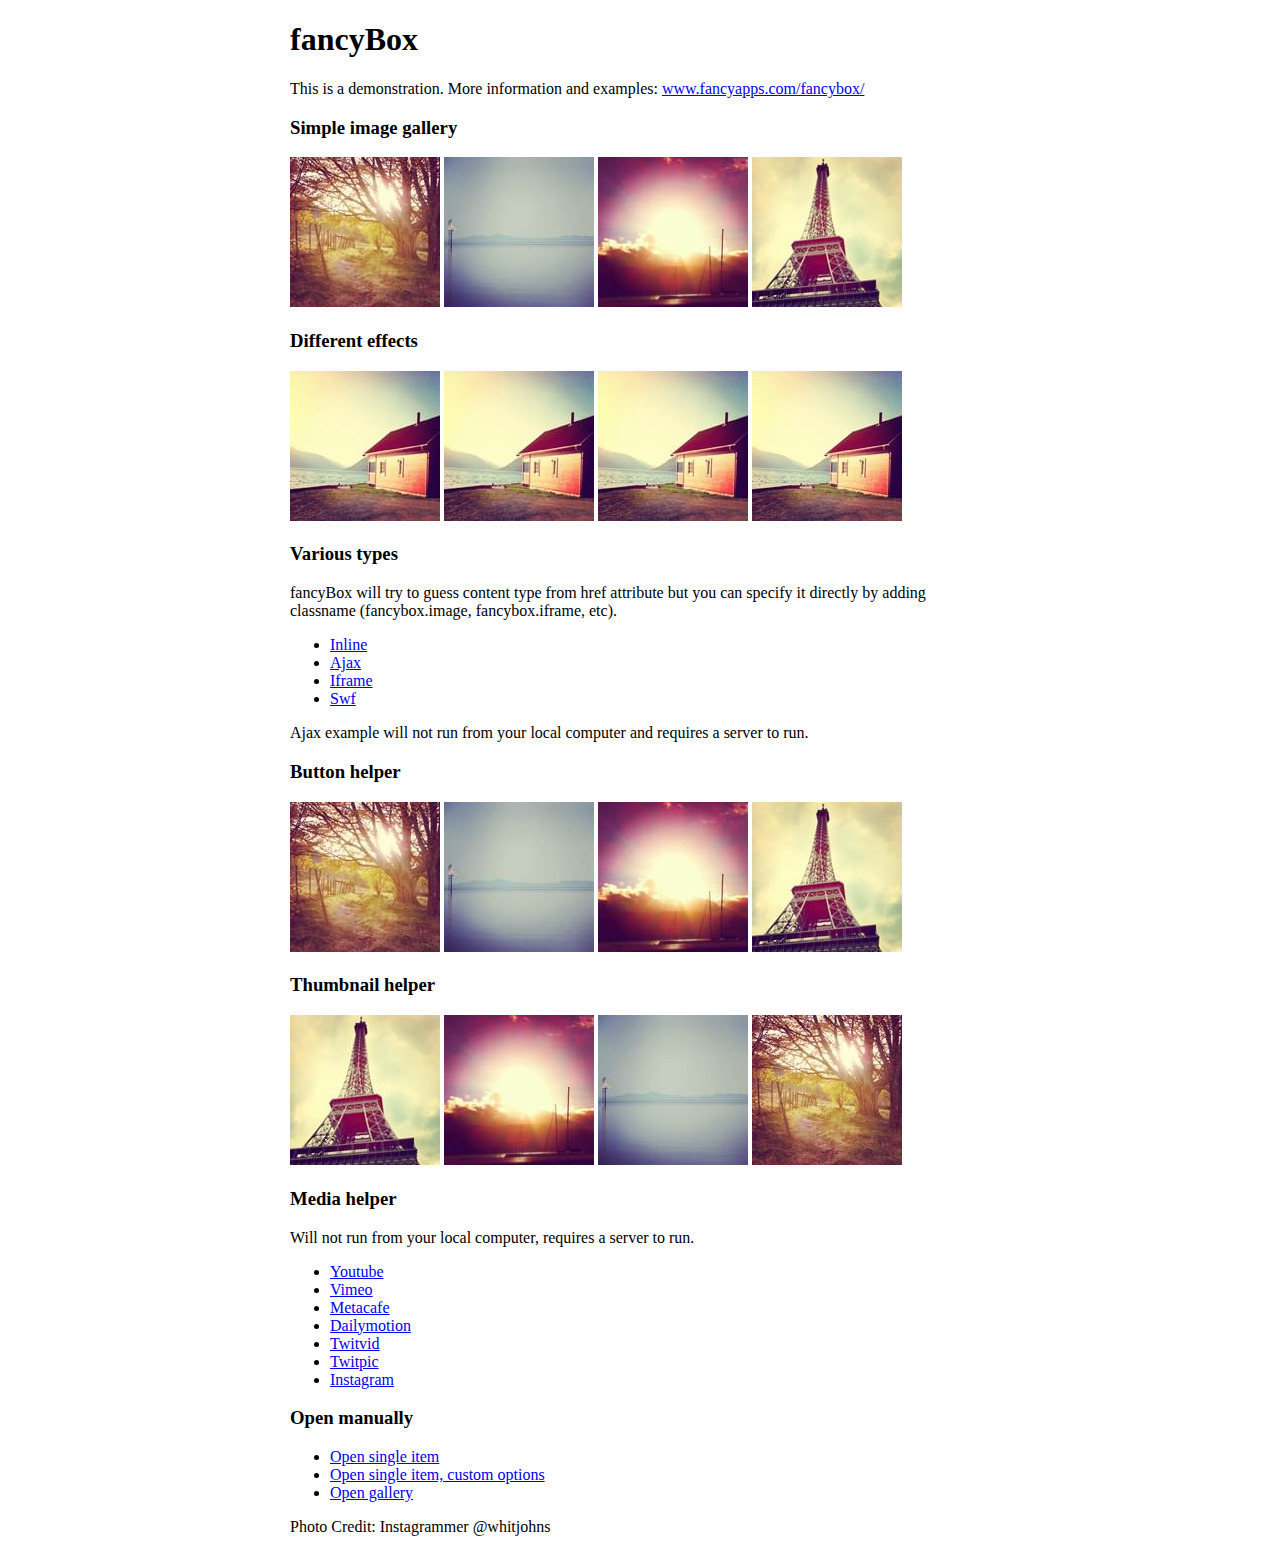
<file: js/fancybox/demo/index.html>
<!DOCTYPE html>
<html>
<head>
	<title>fancyBox - Fancy jQuery Lightbox Alternative | Demonstration</title>
	<meta http-equiv="Content-Type" content="text/html; charset=UTF-8" />

	<!-- Add jQuery library -->
	<script type="text/javascript" src="../lib/jquery-1.10.1.min.js"></script>

	<!-- Add mousewheel plugin (this is optional) -->
	<script type="text/javascript" src="../lib/jquery.mousewheel-3.0.6.pack.js"></script>

	<!-- Add fancyBox main JS and CSS files -->
	<script type="text/javascript" src="../source/jquery.fancybox.js?v=2.1.5"></script>
	<link rel="stylesheet" type="text/css" href="../source/jquery.fancybox.css?v=2.1.5" media="screen" />

	<!-- Add Button helper (this is optional) -->
	<link rel="stylesheet" type="text/css" href="../source/helpers/jquery.fancybox-buttons.css?v=1.0.5" />
	<script type="text/javascript" src="../source/helpers/jquery.fancybox-buttons.js?v=1.0.5"></script>

	<!-- Add Thumbnail helper (this is optional) -->
	<link rel="stylesheet" type="text/css" href="../source/helpers/jquery.fancybox-thumbs.css?v=1.0.7" />
	<script type="text/javascript" src="../source/helpers/jquery.fancybox-thumbs.js?v=1.0.7"></script>

	<!-- Add Media helper (this is optional) -->
	<script type="text/javascript" src="../source/helpers/jquery.fancybox-media.js?v=1.0.6"></script>

	<script type="text/javascript">
		$(document).ready(function() {
			/*
			 *  Simple image gallery. Uses default settings
			 */

			$('.fancybox').fancybox();

			/*
			 *  Different effects
			 */

			// Change title type, overlay closing speed
			$(".fancybox-effects-a").fancybox({
				helpers: {
					title : {
						type : 'outside'
					},
					overlay : {
						speedOut : 0
					}
				}
			});

			// Disable opening and closing animations, change title type
			$(".fancybox-effects-b").fancybox({
				openEffect  : 'none',
				closeEffect	: 'none',

				helpers : {
					title : {
						type : 'over'
					}
				}
			});

			// Set custom style, close if clicked, change title type and overlay color
			$(".fancybox-effects-c").fancybox({
				wrapCSS    : 'fancybox-custom',
				closeClick : true,

				openEffect : 'none',

				helpers : {
					title : {
						type : 'inside'
					},
					overlay : {
						css : {
							'background' : 'rgba(238,238,238,0.85)'
						}
					}
				}
			});

			// Remove padding, set opening and closing animations, close if clicked and disable overlay
			$(".fancybox-effects-d").fancybox({
				padding: 0,

				openEffect : 'elastic',
				openSpeed  : 150,

				closeEffect : 'elastic',
				closeSpeed  : 150,

				closeClick : true,

				helpers : {
					overlay : null
				}
			});

			/*
			 *  Button helper. Disable animations, hide close button, change title type and content
			 */

			$('.fancybox-buttons').fancybox({
				openEffect  : 'none',
				closeEffect : 'none',

				prevEffect : 'none',
				nextEffect : 'none',

				closeBtn  : false,

				helpers : {
					title : {
						type : 'inside'
					},
					buttons	: {}
				},

				afterLoad : function() {
					this.title = 'Image ' + (this.index + 1) + ' of ' + this.group.length + (this.title ? ' - ' + this.title : '');
				}
			});


			/*
			 *  Thumbnail helper. Disable animations, hide close button, arrows and slide to next gallery item if clicked
			 */

			$('.fancybox-thumbs').fancybox({
				prevEffect : 'none',
				nextEffect : 'none',

				closeBtn  : false,
				arrows    : false,
				nextClick : true,

				helpers : {
					thumbs : {
						width  : 50,
						height : 50
					}
				}
			});

			/*
			 *  Media helper. Group items, disable animations, hide arrows, enable media and button helpers.
			*/
			$('.fancybox-media')
				.attr('rel', 'media-gallery')
				.fancybox({
					openEffect : 'none',
					closeEffect : 'none',
					prevEffect : 'none',
					nextEffect : 'none',

					arrows : false,
					helpers : {
						media : {},
						buttons : {}
					}
				});

			/*
			 *  Open manually
			 */

			$("#fancybox-manual-a").click(function() {
				$.fancybox.open('1_b.jpg');
			});

			$("#fancybox-manual-b").click(function() {
				$.fancybox.open({
					href : 'iframe.html',
					type : 'iframe',
					padding : 5
				});
			});

			$("#fancybox-manual-c").click(function() {
				$.fancybox.open([
					{
						href : '1_b.jpg',
						title : 'My title'
					}, {
						href : '2_b.jpg',
						title : '2nd title'
					}, {
						href : '3_b.jpg'
					}
				], {
					helpers : {
						thumbs : {
							width: 75,
							height: 50
						}
					}
				});
			});


		});
	</script>
	<style type="text/css">
		.fancybox-custom .fancybox-skin {
			box-shadow: 0 0 50px #222;
		}

		body {
			max-width: 700px;
			margin: 0 auto;
		}
	</style>
</head>
<body>
	<h1>fancyBox</h1>

	<p>This is a demonstration. More information and examples: <a href="http://fancyapps.com/fancybox/">www.fancyapps.com/fancybox/</a></p>

	<h3>Simple image gallery</h3>
	<p>
		<a class="fancybox" href="1_b.jpg" data-fancybox-group="gallery" title="Lorem ipsum dolor sit amet"><img src="1_s.jpg" alt="" /></a>

		<a class="fancybox" href="2_b.jpg" data-fancybox-group="gallery" title="Etiam quis mi eu elit temp"><img src="2_s.jpg" alt="" /></a>

		<a class="fancybox" href="3_b.jpg" data-fancybox-group="gallery" title="Cras neque mi, semper leon"><img src="3_s.jpg" alt="" /></a>

		<a class="fancybox" href="4_b.jpg" data-fancybox-group="gallery" title="Sed vel sapien vel sem uno"><img src="4_s.jpg" alt="" /></a>
	</p>

	<h3>Different effects</h3>
	<p>
		<a class="fancybox-effects-a" href="5_b.jpg" title="Lorem ipsum dolor sit amet, consectetur adipiscing elit"><img src="5_s.jpg" alt="" /></a>

		<a class="fancybox-effects-b" href="5_b.jpg" title="Lorem ipsum dolor sit amet, consectetur adipiscing elit"><img src="5_s.jpg" alt="" /></a>

		<a class="fancybox-effects-c" href="5_b.jpg" title="Lorem ipsum dolor sit amet, consectetur adipiscing elit"><img src="5_s.jpg" alt="" /></a>

		<a class="fancybox-effects-d" href="5_b.jpg" title="Lorem ipsum dolor sit amet, consectetur adipiscing elit"><img src="5_s.jpg" alt="" /></a>
	</p>

	<h3>Various types</h3>
	<p>
		fancyBox will try to guess content type from href attribute but you can specify it directly by adding classname (fancybox.image, fancybox.iframe, etc).
	</p>
	<ul>
		<li><a class="fancybox" href="#inline1" title="Lorem ipsum dolor sit amet">Inline</a></li>
		<li><a class="fancybox fancybox.ajax" href="ajax.txt">Ajax</a></li>
		<li><a class="fancybox fancybox.iframe" href="iframe.html">Iframe</a></li>
		<li><a class="fancybox" href="http://www.adobe.com/jp/events/cs3_web_edition_tour/swfs/perform.swf">Swf</a></li>
	</ul>

	<div id="inline1" style="width:400px;display: none;">
		<h3>Etiam quis mi eu elit</h3>
		<p>
			Lorem ipsum dolor sit amet, consectetur adipiscing elit. Etiam quis mi eu elit tempor facilisis id et neque. Nulla sit amet sem sapien. Vestibulum imperdiet porta ante ac ornare. Nulla et lorem eu nibh adipiscing ultricies nec at lacus. Cras laoreet ultricies sem, at blandit mi eleifend aliquam. Nunc enim ipsum, vehicula non pretium varius, cursus ac tortor. Vivamus fringilla congue laoreet. Quisque ultrices sodales orci, quis rhoncus justo auctor in. Phasellus dui eros, bibendum eu feugiat ornare, faucibus eu mi. Nunc aliquet tempus sem, id aliquam diam varius ac. Maecenas nisl nunc, molestie vitae eleifend vel, iaculis sed magna. Aenean tempus lacus vitae orci posuere porttitor eget non felis. Donec lectus elit, aliquam nec eleifend sit amet, vestibulum sed nunc.
		</p>
	</div>

	<p>
		Ajax example will not run from your local computer and requires a server to run.
	</p>

	<h3>Button helper</h3>
	<p>
		<a class="fancybox-buttons" data-fancybox-group="button" href="1_b.jpg"><img src="1_s.jpg" alt="" /></a>

		<a class="fancybox-buttons" data-fancybox-group="button" href="2_b.jpg"><img src="2_s.jpg" alt="" /></a>

		<a class="fancybox-buttons" data-fancybox-group="button" href="3_b.jpg"><img src="3_s.jpg" alt="" /></a>

		<a class="fancybox-buttons" data-fancybox-group="button" href="4_b.jpg"><img src="4_s.jpg" alt="" /></a>
	</p>

	<h3>Thumbnail helper</h3>
	<p>
		<a class="fancybox-thumbs" data-fancybox-group="thumb" href="4_b.jpg"><img src="4_s.jpg" alt="" /></a>

		<a class="fancybox-thumbs" data-fancybox-group="thumb" href="3_b.jpg"><img src="3_s.jpg" alt="" /></a>

		<a class="fancybox-thumbs" data-fancybox-group="thumb" href="2_b.jpg"><img src="2_s.jpg" alt="" /></a>

		<a class="fancybox-thumbs" data-fancybox-group="thumb" href="1_b.jpg"><img src="1_s.jpg" alt="" /></a>
	</p>

	<h3>Media helper</h3>
	<p>
		Will not run from your local computer, requires a server to run.
	</p>

	<ul>
		<li><a class="fancybox-media" href="http://www.youtube.com/watch?v=opj24KnzrWo">Youtube</a></li>
		<li><a class="fancybox-media" href="http://vimeo.com/47480346">Vimeo</a></li>
		<li><a class="fancybox-media" href="http://www.metacafe.com/watch/7635964/">Metacafe</a></li>
		<li><a class="fancybox-media" href="http://www.dailymotion.com/video/xoeylt_electric-guest-this-head-i-hold_music">Dailymotion</a></li>
		<li><a class="fancybox-media" href="http://twitvid.com/QY7MD">Twitvid</a></li>
		<li><a class="fancybox-media" href="http://twitpic.com/7p93st">Twitpic</a></li>
		<li><a class="fancybox-media" href="http://instagr.am/p/IejkuUGxQn">Instagram</a></li>
	</ul>

	<h3>Open manually</h3>
	<ul>
		<li><a id="fancybox-manual-a" href="javascript:;">Open single item</a></li>
		<li><a id="fancybox-manual-b" href="javascript:;">Open single item, custom options</a></li>
		<li><a id="fancybox-manual-c" href="javascript:;">Open gallery</a></li>
	</ul>

	<p>
		Photo Credit: Instagrammer @whitjohns
	</p>
</body>
</html>
</file>
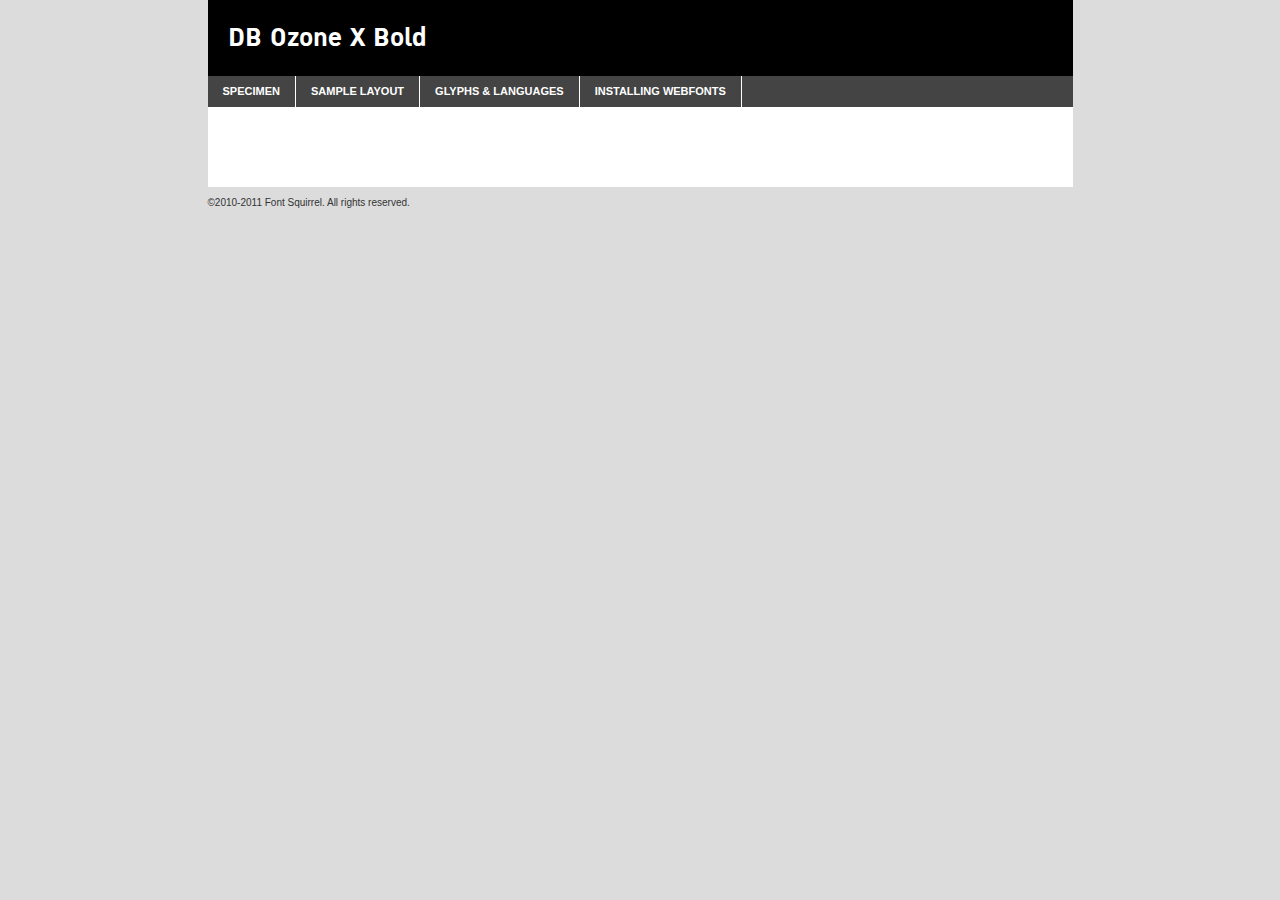
<file: css/font/dbxbo/424926758-db-ozone-x-bd-demo.html>
<!DOCTYPE html PUBLIC "-//W3C//DTD XHTML 1.0 Transitional//EN"
	"http://www.w3.org/TR/xhtml1/DTD/xhtml1-transitional.dtd">

<html xmlns="http://www.w3.org/1999/xhtml" xml:lang="en" lang="en">
<head>
	<meta http-equiv="Content-Type" content="text/html; charset=utf-8" />
	<script src="http://ajax.googleapis.com/ajax/libs/jquery/1.7.2/jquery.min.js" type="text/javascript" charset="utf-8"></script>
	<script src="specimen_files/easytabs.js" type="text/javascript" charset="utf-8"></script>
	<link rel="stylesheet" href="specimen_files/specimen_stylesheet.css" type="text/css" charset="utf-8" />
	<link rel="stylesheet" href="stylesheet.css" type="text/css" charset="utf-8" />

	<style type="text/css">
					body{
				font-family: 'db_ozone_xbold';
							}
		</style>

	<title>DB Ozone X Bold Specimen</title>
	
	
	<script type="text/javascript" charset="utf-8">
		$(document).ready(function() {
			$('#container').easyTabs({defaultContent:1});
		});
	</script>
</head>

<body>
<div id="container">
	<div id="header">
		DB Ozone X Bold	</div>
	<ul class="tabs">
		<li><a href="#specimen">Specimen</a></li>
		<li><a href="#layout">Sample Layout</a></li>
				<li><a href="#glyphs">Glyphs &amp; Languages</a></li>
		<li><a href="#installing">Installing Webfonts</a></li>
		
	</ul>
	
	<div id="main_content">

		
			<div id="specimen">
		
				<div class="section">
					<div class="grid12 firstcol">
						<div class="huge">AaBb</div>
					</div>
				</div>
		
				<div class="section">
					<div class="glyph_range">A&#x200B;B&#x200b;C&#x200b;D&#x200b;E&#x200b;F&#x200b;G&#x200b;H&#x200b;I&#x200b;J&#x200b;K&#x200b;L&#x200b;M&#x200b;N&#x200b;O&#x200b;P&#x200b;Q&#x200b;R&#x200b;S&#x200b;T&#x200b;U&#x200b;V&#x200b;W&#x200b;X&#x200b;Y&#x200b;Z&#x200b;a&#x200b;b&#x200b;c&#x200b;d&#x200b;e&#x200b;f&#x200b;g&#x200b;h&#x200b;i&#x200b;j&#x200b;k&#x200b;l&#x200b;m&#x200b;n&#x200b;o&#x200b;p&#x200b;q&#x200b;r&#x200b;s&#x200b;t&#x200b;u&#x200b;v&#x200b;w&#x200b;x&#x200b;y&#x200b;z&#x200b;1&#x200b;2&#x200b;3&#x200b;4&#x200b;5&#x200b;6&#x200b;7&#x200b;8&#x200b;9&#x200b;0&#x200b;&amp;&#x200b;.&#x200b;,&#x200b;?&#x200b;!&#x200b;&#64;&#x200b;(&#x200b;)&#x200b;#&#x200b;$&#x200b;%&#x200b;*&#x200b;+&#x200b;-&#x200b;=&#x200b;:&#x200b;;</div>
				</div>
				<div class="section">
					<div class="grid12 firstcol">
						<table class="sample_table">
							<tr><td>10</td><td class="size10">abcdefghijklmnopqrstuvwxyzABCDEFGHIJKLMNOPQRSTUVWXYZ0123456789abcdefghijklmnopqrstuvwxyzABCDEFGHIJKLMNOPQRSTUVWXYZ0123456789abcdefghijklmnopqrstuvwxyzABCDEFGHIJKLMNOPQRSTUVWXYZ</td></tr>
							<tr><td>11</td><td class="size11">abcdefghijklmnopqrstuvwxyzABCDEFGHIJKLMNOPQRSTUVWXYZ0123456789abcdefghijklmnopqrstuvwxyzABCDEFGHIJKLMNOPQRSTUVWXYZ0123456789abcdefghijklmnopqrstuvwxyzABCDEFGHIJKLMNOPQRSTUVWXYZ</td></tr>
							<tr><td>12</td><td class="size12">abcdefghijklmnopqrstuvwxyzABCDEFGHIJKLMNOPQRSTUVWXYZ0123456789abcdefghijklmnopqrstuvwxyzABCDEFGHIJKLMNOPQRSTUVWXYZ0123456789abcdefghijklmnopqrstuvwxyzABCDEFGHIJKLMNOPQRSTUVWXYZ</td></tr>
							<tr><td>13</td><td class="size13">abcdefghijklmnopqrstuvwxyzABCDEFGHIJKLMNOPQRSTUVWXYZ0123456789abcdefghijklmnopqrstuvwxyzABCDEFGHIJKLMNOPQRSTUVWXYZ0123456789abcdefghijklmnopqrstuvwxyzABCDEFGHIJKLMNOPQRSTUVWXYZ</td></tr>
							<tr><td>14</td><td class="size14">abcdefghijklmnopqrstuvwxyzABCDEFGHIJKLMNOPQRSTUVWXYZ0123456789abcdefghijklmnopqrstuvwxyzABCDEFGHIJKLMNOPQRSTUVWXYZ0123456789abcdefghijklmnopqrstuvwxyzABCDEFGHIJKLMNOPQRSTUVWXYZ</td></tr>
							<tr><td>16</td><td class="size16">abcdefghijklmnopqrstuvwxyzABCDEFGHIJKLMNOPQRSTUVWXYZ0123456789abcdefghijklmnopqrstuvwxyzABCDEFGHIJKLMNOPQRSTUVWXYZ</td></tr>
							<tr><td>18</td><td class="size18">abcdefghijklmnopqrstuvwxyzABCDEFGHIJKLMNOPQRSTUVWXYZ0123456789abcdefghijklmnopqrstuvwxyzABCDEFGHIJKLMNOPQRSTUVWXYZ</td></tr>
							<tr><td>20</td><td class="size20">abcdefghijklmnopqrstuvwxyzABCDEFGHIJKLMNOPQRSTUVWXYZ0123456789abcdefghijklmnopqrstuvwxyzABCDEFGHIJKLMNOPQRSTUVWXYZ</td></tr>
							<tr><td>24</td><td class="size24">abcdefghijklmnopqrstuvwxyzABCDEFGHIJKLMNOPQRSTUVWXYZ0123456789abcdefghijklmnopqrstuvwxyzABCDEFGHIJKLMNOPQRSTUVWXYZ</td></tr>
							<tr><td>30</td><td class="size30">abcdefghijklmnopqrstuvwxyzABCDEFGHIJKLMNOPQRSTUVWXYZ0123456789abcdefghijklmnopqrstuvwxyzABCDEFGHIJKLMNOPQRSTUVWXYZ</td></tr>
							<tr><td>36</td><td class="size36">abcdefghijklmnopqrstuvwxyzABCDEFGHIJKLMNOPQRSTUVWXYZ0123456789abcdefghijklmnopqrstuvwxyzABCDEFGHIJKLMNOPQRSTUVWXYZ</td></tr>
							<tr><td>48</td><td class="size48">abcdefghijklmnopqrstuvwxyzABCDEFGHIJKLMNOPQRSTUVWXYZ0123456789abcdefghijklmnopqrstuvwxyzABCDEFGHIJKLMNOPQRSTUVWXYZ</td></tr>
							<tr><td>60</td><td class="size60">abcdefghijklmnopqrstuvwxyzABCDEFGHIJKLMNOPQRSTUVWXYZ0123456789abcdefghijklmnopqrstuvwxyzABCDEFGHIJKLMNOPQRSTUVWXYZ</td></tr>
							<tr><td>72</td><td class="size72">abcdefghijklmnopqrstuvwxyzABCDEFGHIJKLMNOPQRSTUVWXYZ0123456789abcdefghijklmnopqrstuvwxyzABCDEFGHIJKLMNOPQRSTUVWXYZ</td></tr>
							<tr><td>90</td><td class="size90">abcdefghijklmnopqrstuvwxyzABCDEFGHIJKLMNOPQRSTUVWXYZ0123456789abcdefghijklmnopqrstuvwxyzABCDEFGHIJKLMNOPQRSTUVWXYZ</td></tr>
						</table>
				
					</div>
			
				</div>
		
		
		
								<div class="section" id="bodycomparison">


										<div id="xheight">
				<div class="fontbody">&#xE000;&#xE000;&#xE000;&#xE000;&#xE000;&#xE000;&#xE000;&#xE000;&#xE000;&#xE000;&#xE000;&#xE000;&#xE000;&#xE000;&#xE000;&#xE000;&#xE000;&#xE000;&#xE000;&#xE000;&#xE000;&#xE000;&#xE000;&#xE000;&#xE000;&#xE000;&#xE000;&#xE000;&#xE000;&#xE000;&#xE000;&#xE000;&#xE000;&#xE000;&#xE000;&#xE000;&#xE000;&#xE000;&#xE000;&#xE000;&#xE000;&#xE000;&#xE000;&#xE000;&#xE000;&#xE000;&#xE000;&#xE000;&#xE000;&#xE000;&#xE000;&#xE000;&#xE000;&#xE000;&#xE000;&#xE000;&#xE000;&#xE000;&#xE000;&#xE000;&#xE000;&#xE000;&#xE000;&#xE000;&#xE000;&#xE000;&#xE000;&#xE000;&#xE000;&#xE000;&#xE000;&#xE000;&#xE000;&#xE000;&#xE000;&#xE000;&#xE000;&#xE000;&#xE000;&#xE000;&#xE000;&#xE000;&#xE000;&#xE000;&#xE000;&#xE000;&#xE000;&#xE000;&#xE000;&#xE000;&#xE000;&#xE000;&#xE000;&#xE000;&#xE000;&#xE000;&#xE000;&#xE000;&#xE000;body</div><div class="arialbody">body</div><div class="verdanabody">body</div><div class="georgiabody">body</div></div>
										<div class="fontbody" style="z-index:1">
											body<span>DB Ozone X Bold</span>
										</div>
										<div class="arialbody" style="z-index:1">
											body<span>Arial</span>
										</div>
										<div class="verdanabody" style="z-index:1">
											body<span>Verdana</span>
										</div>
										<div class="georgiabody" style="z-index:1">
											body<span>Georgia</span>
										</div>



								</div>
		
		
				<div class="section psample psample_row1" id="">
					
					<div class="grid2 firstcol">
						<p class="size10"><span>10.</span>Aenean lacinia bibendum nulla sed consectetur. Fusce dapibus, tellus ac cursus commodo, tortor mauris condimentum nibh, ut fermentum massa justo sit amet risus. Nullam id dolor id nibh ultricies vehicula ut id elit. Cum sociis natoque penatibus et magnis dis parturient montes, nascetur ridiculus mus. Nulla vitae elit libero, a pharetra augue.</p>
			
					</div>
					<div class="grid3">
						<p class="size11"><span>11.</span>Aenean lacinia bibendum nulla sed consectetur. Fusce dapibus, tellus ac cursus commodo, tortor mauris condimentum nibh, ut fermentum massa justo sit amet risus. Nullam id dolor id nibh ultricies vehicula ut id elit. Cum sociis natoque penatibus et magnis dis parturient montes, nascetur ridiculus mus. Nulla vitae elit libero, a pharetra augue.</p>
			
					</div>
					<div class="grid3">
						<p class="size12"><span>12.</span>Aenean lacinia bibendum nulla sed consectetur. Fusce dapibus, tellus ac cursus commodo, tortor mauris condimentum nibh, ut fermentum massa justo sit amet risus. Nullam id dolor id nibh ultricies vehicula ut id elit. Cum sociis natoque penatibus et magnis dis parturient montes, nascetur ridiculus mus. Nulla vitae elit libero, a pharetra augue.</p>
			
					</div>
					<div class="grid4">
						<p class="size13"><span>13.</span>Aenean lacinia bibendum nulla sed consectetur. Fusce dapibus, tellus ac cursus commodo, tortor mauris condimentum nibh, ut fermentum massa justo sit amet risus. Nullam id dolor id nibh ultricies vehicula ut id elit. Cum sociis natoque penatibus et magnis dis parturient montes, nascetur ridiculus mus. Nulla vitae elit libero, a pharetra augue.</p>
			
					</div>
					<div class="white_blend"></div>
					
				</div>
				<div class="section psample psample_row2" id="">
					<div class="grid3 firstcol">
						<p class="size14"><span>14.</span>Aenean lacinia bibendum nulla sed consectetur. Fusce dapibus, tellus ac cursus commodo, tortor mauris condimentum nibh, ut fermentum massa justo sit amet risus. Nullam id dolor id nibh ultricies vehicula ut id elit. Cum sociis natoque penatibus et magnis dis parturient montes, nascetur ridiculus mus. Nulla vitae elit libero, a pharetra augue.</p>
			
					</div>
					<div class="grid4">
						<p class="size16"><span>16.</span>Aenean lacinia bibendum nulla sed consectetur. Fusce dapibus, tellus ac cursus commodo, tortor mauris condimentum nibh, ut fermentum massa justo sit amet risus. Nullam id dolor id nibh ultricies vehicula ut id elit. Cum sociis natoque penatibus et magnis dis parturient montes, nascetur ridiculus mus. Nulla vitae elit libero, a pharetra augue.</p>
			
					</div>
					<div class="grid5">
						<p class="size18"><span>18.</span>Aenean lacinia bibendum nulla sed consectetur. Fusce dapibus, tellus ac cursus commodo, tortor mauris condimentum nibh, ut fermentum massa justo sit amet risus. Nullam id dolor id nibh ultricies vehicula ut id elit. Cum sociis natoque penatibus et magnis dis parturient montes, nascetur ridiculus mus. Nulla vitae elit libero, a pharetra augue.</p>
			
					</div>

					<div class="white_blend"></div>

				</div>
				
				<div class="section psample psample_row3" id="">
					<div class="grid5 firstcol">
						<p class="size20"><span>20.</span>Aenean lacinia bibendum nulla sed consectetur. Fusce dapibus, tellus ac cursus commodo, tortor mauris condimentum nibh, ut fermentum massa justo sit amet risus. Nullam id dolor id nibh ultricies vehicula ut id elit. Cum sociis natoque penatibus et magnis dis parturient montes, nascetur ridiculus mus. Nulla vitae elit libero, a pharetra augue.</p>
					</div>
					<div class="grid7">
						<p class="size24"><span>24.</span>Aenean lacinia bibendum nulla sed consectetur. Fusce dapibus, tellus ac cursus commodo, tortor mauris condimentum nibh, ut fermentum massa justo sit amet risus. Nullam id dolor id nibh ultricies vehicula ut id elit. Cum sociis natoque penatibus et magnis dis parturient montes, nascetur ridiculus mus. Nulla vitae elit libero, a pharetra augue.</p>
					</div>
					
					<div class="white_blend"></div>
					
				</div>
				
				<div class="section psample psample_row4" id="">
					<div class="grid12 firstcol">
						<p class="size30"><span>30.</span>Aenean lacinia bibendum nulla sed consectetur. Fusce dapibus, tellus ac cursus commodo, tortor mauris condimentum nibh, ut fermentum massa justo sit amet risus. Nullam id dolor id nibh ultricies vehicula ut id elit. Cum sociis natoque penatibus et magnis dis parturient montes, nascetur ridiculus mus. Nulla vitae elit libero, a pharetra augue.</p>
					</div>
					<div class="white_blend"></div>
					
				</div>
				
				
				
				<div class="section psample psample_row1 fullreverse">
					<div class="grid2 firstcol">
						<p class="size10"><span>10.</span>Aenean lacinia bibendum nulla sed consectetur. Fusce dapibus, tellus ac cursus commodo, tortor mauris condimentum nibh, ut fermentum massa justo sit amet risus. Nullam id dolor id nibh ultricies vehicula ut id elit. Cum sociis natoque penatibus et magnis dis parturient montes, nascetur ridiculus mus. Nulla vitae elit libero, a pharetra augue.</p>
			
					</div>
					<div class="grid3">
						<p class="size11"><span>11.</span>Aenean lacinia bibendum nulla sed consectetur. Fusce dapibus, tellus ac cursus commodo, tortor mauris condimentum nibh, ut fermentum massa justo sit amet risus. Nullam id dolor id nibh ultricies vehicula ut id elit. Cum sociis natoque penatibus et magnis dis parturient montes, nascetur ridiculus mus. Nulla vitae elit libero, a pharetra augue.</p>
			
					</div>
					<div class="grid3">
						<p class="size12"><span>12.</span>Aenean lacinia bibendum nulla sed consectetur. Fusce dapibus, tellus ac cursus commodo, tortor mauris condimentum nibh, ut fermentum massa justo sit amet risus. Nullam id dolor id nibh ultricies vehicula ut id elit. Cum sociis natoque penatibus et magnis dis parturient montes, nascetur ridiculus mus. Nulla vitae elit libero, a pharetra augue.</p>
			
					</div>
					<div class="grid4">
						<p class="size13"><span>13.</span>Aenean lacinia bibendum nulla sed consectetur. Fusce dapibus, tellus ac cursus commodo, tortor mauris condimentum nibh, ut fermentum massa justo sit amet risus. Nullam id dolor id nibh ultricies vehicula ut id elit. Cum sociis natoque penatibus et magnis dis parturient montes, nascetur ridiculus mus. Nulla vitae elit libero, a pharetra augue.</p>
			
					</div>
					<div class="black_blend"></div>
					
				</div>
				
				<div class="section psample psample_row2 fullreverse">
					<div class="grid3 firstcol">
						<p class="size14"><span>14.</span>Aenean lacinia bibendum nulla sed consectetur. Fusce dapibus, tellus ac cursus commodo, tortor mauris condimentum nibh, ut fermentum massa justo sit amet risus. Nullam id dolor id nibh ultricies vehicula ut id elit. Cum sociis natoque penatibus et magnis dis parturient montes, nascetur ridiculus mus. Nulla vitae elit libero, a pharetra augue.</p>
			
					</div>
					<div class="grid4">
						<p class="size16"><span>16.</span>Aenean lacinia bibendum nulla sed consectetur. Fusce dapibus, tellus ac cursus commodo, tortor mauris condimentum nibh, ut fermentum massa justo sit amet risus. Nullam id dolor id nibh ultricies vehicula ut id elit. Cum sociis natoque penatibus et magnis dis parturient montes, nascetur ridiculus mus. Nulla vitae elit libero, a pharetra augue.</p>
			
					</div>
					<div class="grid5">
						<p class="size18"><span>18.</span>Aenean lacinia bibendum nulla sed consectetur. Fusce dapibus, tellus ac cursus commodo, tortor mauris condimentum nibh, ut fermentum massa justo sit amet risus. Nullam id dolor id nibh ultricies vehicula ut id elit. Cum sociis natoque penatibus et magnis dis parturient montes, nascetur ridiculus mus. Nulla vitae elit libero, a pharetra augue.</p>
			
					</div>
					<div class="black_blend"></div>

				</div>
				
				<div class="section psample fullreverse psample_row3" id="">
					<div class="grid5 firstcol">
						<p class="size20"><span>20.</span>Aenean lacinia bibendum nulla sed consectetur. Fusce dapibus, tellus ac cursus commodo, tortor mauris condimentum nibh, ut fermentum massa justo sit amet risus. Nullam id dolor id nibh ultricies vehicula ut id elit. Cum sociis natoque penatibus et magnis dis parturient montes, nascetur ridiculus mus. Nulla vitae elit libero, a pharetra augue.</p>
					</div>
					<div class="grid7">
						<p class="size24"><span>24.</span>Aenean lacinia bibendum nulla sed consectetur. Fusce dapibus, tellus ac cursus commodo, tortor mauris condimentum nibh, ut fermentum massa justo sit amet risus. Nullam id dolor id nibh ultricies vehicula ut id elit. Cum sociis natoque penatibus et magnis dis parturient montes, nascetur ridiculus mus. Nulla vitae elit libero, a pharetra augue.</p>
					</div>
					
					<div class="black_blend"></div>
					
				</div>
				
				<div class="section psample fullreverse psample_row4" id="" style="border-bottom: 20px #000 solid;">
					<div class="grid12 firstcol">
						<p class="size30"><span>30.</span>Aenean lacinia bibendum nulla sed consectetur. Fusce dapibus, tellus ac cursus commodo, tortor mauris condimentum nibh, ut fermentum massa justo sit amet risus. Nullam id dolor id nibh ultricies vehicula ut id elit. Cum sociis natoque penatibus et magnis dis parturient montes, nascetur ridiculus mus. Nulla vitae elit libero, a pharetra augue.</p>
					</div>
					<div class="black_blend"></div>
					
				</div>
				
				
				
				
			</div>
			
			<div id="layout">
				
				<div class="section">
					
					<div class="grid12 firstcol">
						<h1>Lorem Ipsum Dolor</h1>
						<h2>Etiam porta sem malesuada magna mollis euismod</h2>
						
						<p class="byline">By <a href="#link">Aenean Lacinia</a></p>
					</div>
				</div>
				<div class="section">
					<div class="grid8 firstcol">
						<p class="large">Donec sed odio dui. Morbi leo risus, porta ac consectetur ac, vestibulum at eros. Fusce dapibus, tellus ac cursus commodo, tortor mauris condimentum nibh, ut fermentum massa justo sit amet risus. </p>

						
						<h3>Pellentesque ornare sem</h3>

						<p>Maecenas sed diam eget risus varius blandit sit amet non magna. Maecenas faucibus mollis interdum. Donec ullamcorper nulla non metus auctor fringilla. Nullam id dolor id nibh ultricies vehicula ut id elit. Nullam id dolor id nibh ultricies vehicula ut id elit. </p>

						<p>Aenean eu leo quam. Pellentesque ornare sem lacinia quam venenatis vestibulum. Lorem ipsum dolor sit amet, consectetur adipiscing elit. Cum sociis natoque penatibus et magnis dis parturient montes, nascetur ridiculus mus. </p>

						<p>Nulla vitae elit libero, a pharetra augue. Praesent commodo cursus magna, vel scelerisque nisl consectetur et. Aenean lacinia bibendum nulla sed consectetur. </p>

						<p>Nullam quis risus eget urna mollis ornare vel eu leo. Nullam quis risus eget urna mollis ornare vel eu leo. Maecenas sed diam eget risus varius blandit sit amet non magna. Donec ullamcorper nulla non metus auctor fringilla. </p>

						<h3>Cras mattis consectetur</h3>

						<p>Aenean eu leo quam. Pellentesque ornare sem lacinia quam venenatis vestibulum. Aenean lacinia bibendum nulla sed consectetur. Integer posuere erat a ante venenatis dapibus posuere velit aliquet. Cras mattis consectetur purus sit amet fermentum. </p>

						<p>Nullam id dolor id nibh ultricies vehicula ut id elit. Nullam quis risus eget urna mollis ornare vel eu leo. Cras mattis consectetur purus sit amet fermentum.</p>
					</div>
					
					<div class="grid4 sidebar">
						
						<div class="box reverse">
							<p class="last">Nullam quis risus eget urna mollis ornare vel eu leo. Donec ullamcorper nulla non metus auctor fringilla. Cras mattis consectetur purus sit amet fermentum. Sed posuere consectetur est at lobortis. Lorem ipsum dolor sit amet, consectetur adipiscing elit. </p>
						</div>
						
						<p class="caption">Maecenas sed diam eget risus varius.</p>

						<p>Vestibulum id ligula porta felis euismod semper. Integer posuere erat a ante venenatis dapibus posuere velit aliquet. Vestibulum id ligula porta felis euismod semper. Sed posuere consectetur est at lobortis. Maecenas sed diam eget risus varius blandit sit amet non magna. Fusce dapibus, tellus ac cursus commodo, tortor mauris condimentum nibh, ut fermentum massa justo sit amet risus. </p>

					

						<p>Duis mollis, est non commodo luctus, nisi erat porttitor ligula, eget lacinia odio sem nec elit. Aenean lacinia bibendum nulla sed consectetur. Vivamus sagittis lacus vel augue laoreet rutrum faucibus dolor auctor. Aenean lacinia bibendum nulla sed consectetur. Nullam quis risus eget urna mollis ornare vel eu leo. </p>

						<p>Praesent commodo cursus magna, vel scelerisque nisl consectetur et. Donec ullamcorper nulla non metus auctor fringilla. Maecenas faucibus mollis interdum. Fusce dapibus, tellus ac cursus commodo, tortor mauris condimentum nibh, ut fermentum massa justo sit amet risus. </p>

					</div>
				</div>
				
			</div>


			



		<div id="glyphs">
			<div class="section">
				<div class="grid12 firstcol">
			
				<h1>Language Support</h1>
				<p>The subset of DB Ozone X Bold in this kit supports the following languages:<br />
			
					English				</p>
				<h1>Glyph Chart</h1>
				<p>The subset of DB Ozone X Bold in this kit includes all the glyphs listed below. Unicode entities are included above each glyph to help you insert individual characters into your layout.</p>
				<div id="glyph_chart">
			
																				 <div><p>&amp;#13;</p>&#13;</div>
																				 <div><p>&amp;#32;</p>&#32;</div>
																				 <div><p>&amp;#33;</p>&#33;</div>
																				 <div><p>&amp;#34;</p>&#34;</div>
																				 <div><p>&amp;#35;</p>&#35;</div>
																				 <div><p>&amp;#36;</p>&#36;</div>
																				 <div><p>&amp;#37;</p>&#37;</div>
																				 <div><p>&amp;#38;</p>&#38;</div>
																				 <div><p>&amp;#39;</p>&#39;</div>
																				 <div><p>&amp;#40;</p>&#40;</div>
																				 <div><p>&amp;#41;</p>&#41;</div>
																				 <div><p>&amp;#42;</p>&#42;</div>
																				 <div><p>&amp;#43;</p>&#43;</div>
																				 <div><p>&amp;#44;</p>&#44;</div>
																				 <div><p>&amp;#45;</p>&#45;</div>
																				 <div><p>&amp;#46;</p>&#46;</div>
																				 <div><p>&amp;#47;</p>&#47;</div>
																				 <div><p>&amp;#48;</p>&#48;</div>
																				 <div><p>&amp;#49;</p>&#49;</div>
																				 <div><p>&amp;#50;</p>&#50;</div>
																				 <div><p>&amp;#51;</p>&#51;</div>
																				 <div><p>&amp;#52;</p>&#52;</div>
																				 <div><p>&amp;#53;</p>&#53;</div>
																				 <div><p>&amp;#54;</p>&#54;</div>
																				 <div><p>&amp;#55;</p>&#55;</div>
																				 <div><p>&amp;#56;</p>&#56;</div>
																				 <div><p>&amp;#57;</p>&#57;</div>
																				 <div><p>&amp;#58;</p>&#58;</div>
																				 <div><p>&amp;#59;</p>&#59;</div>
																				 <div><p>&amp;#60;</p>&#60;</div>
																				 <div><p>&amp;#61;</p>&#61;</div>
																				 <div><p>&amp;#62;</p>&#62;</div>
																				 <div><p>&amp;#63;</p>&#63;</div>
																				 <div><p>&amp;#64;</p>&#64;</div>
																				 <div><p>&amp;#65;</p>&#65;</div>
																				 <div><p>&amp;#66;</p>&#66;</div>
																				 <div><p>&amp;#67;</p>&#67;</div>
																				 <div><p>&amp;#68;</p>&#68;</div>
																				 <div><p>&amp;#69;</p>&#69;</div>
																				 <div><p>&amp;#70;</p>&#70;</div>
																				 <div><p>&amp;#71;</p>&#71;</div>
																				 <div><p>&amp;#72;</p>&#72;</div>
																				 <div><p>&amp;#73;</p>&#73;</div>
																				 <div><p>&amp;#74;</p>&#74;</div>
																				 <div><p>&amp;#75;</p>&#75;</div>
																				 <div><p>&amp;#76;</p>&#76;</div>
																				 <div><p>&amp;#77;</p>&#77;</div>
																				 <div><p>&amp;#78;</p>&#78;</div>
																				 <div><p>&amp;#79;</p>&#79;</div>
																				 <div><p>&amp;#80;</p>&#80;</div>
																				 <div><p>&amp;#81;</p>&#81;</div>
																				 <div><p>&amp;#82;</p>&#82;</div>
																				 <div><p>&amp;#83;</p>&#83;</div>
																				 <div><p>&amp;#84;</p>&#84;</div>
																				 <div><p>&amp;#85;</p>&#85;</div>
																				 <div><p>&amp;#86;</p>&#86;</div>
																				 <div><p>&amp;#87;</p>&#87;</div>
																				 <div><p>&amp;#88;</p>&#88;</div>
																				 <div><p>&amp;#89;</p>&#89;</div>
																				 <div><p>&amp;#90;</p>&#90;</div>
																				 <div><p>&amp;#91;</p>&#91;</div>
																				 <div><p>&amp;#92;</p>&#92;</div>
																				 <div><p>&amp;#93;</p>&#93;</div>
																				 <div><p>&amp;#94;</p>&#94;</div>
																				 <div><p>&amp;#95;</p>&#95;</div>
																				 <div><p>&amp;#96;</p>&#96;</div>
																				 <div><p>&amp;#97;</p>&#97;</div>
																				 <div><p>&amp;#98;</p>&#98;</div>
																				 <div><p>&amp;#99;</p>&#99;</div>
																				 <div><p>&amp;#100;</p>&#100;</div>
																				 <div><p>&amp;#101;</p>&#101;</div>
																				 <div><p>&amp;#102;</p>&#102;</div>
																				 <div><p>&amp;#103;</p>&#103;</div>
																				 <div><p>&amp;#104;</p>&#104;</div>
																				 <div><p>&amp;#105;</p>&#105;</div>
																				 <div><p>&amp;#106;</p>&#106;</div>
																				 <div><p>&amp;#107;</p>&#107;</div>
																				 <div><p>&amp;#108;</p>&#108;</div>
																				 <div><p>&amp;#109;</p>&#109;</div>
																				 <div><p>&amp;#110;</p>&#110;</div>
																				 <div><p>&amp;#111;</p>&#111;</div>
																				 <div><p>&amp;#112;</p>&#112;</div>
																				 <div><p>&amp;#113;</p>&#113;</div>
																				 <div><p>&amp;#114;</p>&#114;</div>
																				 <div><p>&amp;#115;</p>&#115;</div>
																				 <div><p>&amp;#116;</p>&#116;</div>
																				 <div><p>&amp;#117;</p>&#117;</div>
																				 <div><p>&amp;#118;</p>&#118;</div>
																				 <div><p>&amp;#119;</p>&#119;</div>
																				 <div><p>&amp;#120;</p>&#120;</div>
																				 <div><p>&amp;#121;</p>&#121;</div>
																				 <div><p>&amp;#122;</p>&#122;</div>
																				 <div><p>&amp;#123;</p>&#123;</div>
																				 <div><p>&amp;#124;</p>&#124;</div>
																				 <div><p>&amp;#125;</p>&#125;</div>
																				 <div><p>&amp;#126;</p>&#126;</div>
																				 <div><p>&amp;#160;</p>&#160;</div>
																				 <div><p>&amp;#162;</p>&#162;</div>
																				 <div><p>&amp;#163;</p>&#163;</div>
																				 <div><p>&amp;#165;</p>&#165;</div>
																				 <div><p>&amp;#169;</p>&#169;</div>
																				 <div><p>&amp;#171;</p>&#171;</div>
																				 <div><p>&amp;#173;</p>&#173;</div>
																				 <div><p>&amp;#174;</p>&#174;</div>
																				 <div><p>&amp;#177;</p>&#177;</div>
																				 <div><p>&amp;#187;</p>&#187;</div>
																				 <div><p>&amp;#188;</p>&#188;</div>
																				 <div><p>&amp;#189;</p>&#189;</div>
																				 <div><p>&amp;#190;</p>&#190;</div>
																				 <div><p>&amp;#215;</p>&#215;</div>
																				 <div><p>&amp;#247;</p>&#247;</div>
																				 <div><p>&amp;#3585;</p>&#3585;</div>
																				 <div><p>&amp;#3586;</p>&#3586;</div>
																				 <div><p>&amp;#3587;</p>&#3587;</div>
																				 <div><p>&amp;#3588;</p>&#3588;</div>
																				 <div><p>&amp;#3589;</p>&#3589;</div>
																				 <div><p>&amp;#3590;</p>&#3590;</div>
																				 <div><p>&amp;#3591;</p>&#3591;</div>
																				 <div><p>&amp;#3592;</p>&#3592;</div>
																				 <div><p>&amp;#3593;</p>&#3593;</div>
																				 <div><p>&amp;#3594;</p>&#3594;</div>
																				 <div><p>&amp;#3595;</p>&#3595;</div>
																				 <div><p>&amp;#3596;</p>&#3596;</div>
																				 <div><p>&amp;#3597;</p>&#3597;</div>
																				 <div><p>&amp;#3598;</p>&#3598;</div>
																				 <div><p>&amp;#3599;</p>&#3599;</div>
																				 <div><p>&amp;#3600;</p>&#3600;</div>
																				 <div><p>&amp;#3601;</p>&#3601;</div>
																				 <div><p>&amp;#3602;</p>&#3602;</div>
																				 <div><p>&amp;#3603;</p>&#3603;</div>
																				 <div><p>&amp;#3604;</p>&#3604;</div>
																				 <div><p>&amp;#3605;</p>&#3605;</div>
																				 <div><p>&amp;#3606;</p>&#3606;</div>
																				 <div><p>&amp;#3607;</p>&#3607;</div>
																				 <div><p>&amp;#3608;</p>&#3608;</div>
																				 <div><p>&amp;#3609;</p>&#3609;</div>
																				 <div><p>&amp;#3610;</p>&#3610;</div>
																				 <div><p>&amp;#3611;</p>&#3611;</div>
																				 <div><p>&amp;#3612;</p>&#3612;</div>
																				 <div><p>&amp;#3613;</p>&#3613;</div>
																				 <div><p>&amp;#3614;</p>&#3614;</div>
																				 <div><p>&amp;#3615;</p>&#3615;</div>
																				 <div><p>&amp;#3616;</p>&#3616;</div>
																				 <div><p>&amp;#3617;</p>&#3617;</div>
																				 <div><p>&amp;#3618;</p>&#3618;</div>
																				 <div><p>&amp;#3619;</p>&#3619;</div>
																				 <div><p>&amp;#3620;</p>&#3620;</div>
																				 <div><p>&amp;#3621;</p>&#3621;</div>
																				 <div><p>&amp;#3622;</p>&#3622;</div>
																				 <div><p>&amp;#3623;</p>&#3623;</div>
																				 <div><p>&amp;#3624;</p>&#3624;</div>
																				 <div><p>&amp;#3625;</p>&#3625;</div>
																				 <div><p>&amp;#3626;</p>&#3626;</div>
																				 <div><p>&amp;#3627;</p>&#3627;</div>
																				 <div><p>&amp;#3628;</p>&#3628;</div>
																				 <div><p>&amp;#3629;</p>&#3629;</div>
																				 <div><p>&amp;#3630;</p>&#3630;</div>
																				 <div><p>&amp;#3631;</p>&#3631;</div>
																				 <div><p>&amp;#3632;</p>&#3632;</div>
																				 <div><p>&amp;#3633;</p>&#3633;</div>
																				 <div><p>&amp;#3634;</p>&#3634;</div>
																				 <div><p>&amp;#3635;</p>&#3635;</div>
																				 <div><p>&amp;#3636;</p>&#3636;</div>
																				 <div><p>&amp;#3637;</p>&#3637;</div>
																				 <div><p>&amp;#3638;</p>&#3638;</div>
																				 <div><p>&amp;#3639;</p>&#3639;</div>
																				 <div><p>&amp;#3640;</p>&#3640;</div>
																				 <div><p>&amp;#3641;</p>&#3641;</div>
																				 <div><p>&amp;#3642;</p>&#3642;</div>
																				 <div><p>&amp;#3646;</p>&#3646;</div>
																				 <div><p>&amp;#3647;</p>&#3647;</div>
																				 <div><p>&amp;#3648;</p>&#3648;</div>
																				 <div><p>&amp;#3649;</p>&#3649;</div>
																				 <div><p>&amp;#3650;</p>&#3650;</div>
																				 <div><p>&amp;#3651;</p>&#3651;</div>
																				 <div><p>&amp;#3652;</p>&#3652;</div>
																				 <div><p>&amp;#3653;</p>&#3653;</div>
																				 <div><p>&amp;#3654;</p>&#3654;</div>
																				 <div><p>&amp;#3655;</p>&#3655;</div>
																				 <div><p>&amp;#3656;</p>&#3656;</div>
																				 <div><p>&amp;#3657;</p>&#3657;</div>
																				 <div><p>&amp;#3658;</p>&#3658;</div>
																				 <div><p>&amp;#3659;</p>&#3659;</div>
																				 <div><p>&amp;#3660;</p>&#3660;</div>
																				 <div><p>&amp;#3661;</p>&#3661;</div>
																				 <div><p>&amp;#3662;</p>&#3662;</div>
																				 <div><p>&amp;#3663;</p>&#3663;</div>
																				 <div><p>&amp;#3664;</p>&#3664;</div>
																				 <div><p>&amp;#3665;</p>&#3665;</div>
																				 <div><p>&amp;#3666;</p>&#3666;</div>
																				 <div><p>&amp;#3667;</p>&#3667;</div>
																				 <div><p>&amp;#3668;</p>&#3668;</div>
																				 <div><p>&amp;#3669;</p>&#3669;</div>
																				 <div><p>&amp;#3670;</p>&#3670;</div>
																				 <div><p>&amp;#3671;</p>&#3671;</div>
																				 <div><p>&amp;#3672;</p>&#3672;</div>
																				 <div><p>&amp;#3673;</p>&#3673;</div>
																				 <div><p>&amp;#3674;</p>&#3674;</div>
																				 <div><p>&amp;#3675;</p>&#3675;</div>
																				 <div><p>&amp;#8192;</p>&#8192;</div>
																				 <div><p>&amp;#8193;</p>&#8193;</div>
																				 <div><p>&amp;#8194;</p>&#8194;</div>
																				 <div><p>&amp;#8195;</p>&#8195;</div>
																				 <div><p>&amp;#8196;</p>&#8196;</div>
																				 <div><p>&amp;#8197;</p>&#8197;</div>
																				 <div><p>&amp;#8198;</p>&#8198;</div>
																				 <div><p>&amp;#8199;</p>&#8199;</div>
																				 <div><p>&amp;#8200;</p>&#8200;</div>
																				 <div><p>&amp;#8201;</p>&#8201;</div>
																				 <div><p>&amp;#8202;</p>&#8202;</div>
																				 <div><p>&amp;#8203;</p>&#8203;</div>
																				 <div><p>&amp;#8208;</p>&#8208;</div>
																				 <div><p>&amp;#8209;</p>&#8209;</div>
																				 <div><p>&amp;#8210;</p>&#8210;</div>
																				 <div><p>&amp;#8211;</p>&#8211;</div>
																				 <div><p>&amp;#8212;</p>&#8212;</div>
																				 <div><p>&amp;#8216;</p>&#8216;</div>
																				 <div><p>&amp;#8217;</p>&#8217;</div>
																				 <div><p>&amp;#8220;</p>&#8220;</div>
																				 <div><p>&amp;#8221;</p>&#8221;</div>
																				 <div><p>&amp;#8226;</p>&#8226;</div>
																				 <div><p>&amp;#8230;</p>&#8230;</div>
																				 <div><p>&amp;#8239;</p>&#8239;</div>
																				 <div><p>&amp;#8287;</p>&#8287;</div>
																				 <div><p>&amp;#8364;</p>&#8364;</div>
																				 <div><p>&amp;#8482;</p>&#8482;</div>
																				 <div><p>&amp;#8804;</p>&#8804;</div>
																				 <div><p>&amp;#8805;</p>&#8805;</div>
																				 <div><p>&amp;#9676;</p>&#9676;</div>
																				 <div><p>&amp;#57344;</p>&#57344;</div>
																				 <div><p>&amp;#63232;</p>&#63232;</div>
																				 <div><p>&amp;#63233;</p>&#63233;</div>
																				 <div><p>&amp;#63234;</p>&#63234;</div>
																				 <div><p>&amp;#63235;</p>&#63235;</div>
																				 <div><p>&amp;#63236;</p>&#63236;</div>
																				 <div><p>&amp;#63237;</p>&#63237;</div>
																				 <div><p>&amp;#63238;</p>&#63238;</div>
																				 <div><p>&amp;#63239;</p>&#63239;</div>
																				 <div><p>&amp;#63240;</p>&#63240;</div>
																				 <div><p>&amp;#63241;</p>&#63241;</div>
																				 <div><p>&amp;#63242;</p>&#63242;</div>
																				 <div><p>&amp;#63243;</p>&#63243;</div>
																				 <div><p>&amp;#63244;</p>&#63244;</div>
																				 <div><p>&amp;#63245;</p>&#63245;</div>
																				 <div><p>&amp;#63246;</p>&#63246;</div>
																				 <div><p>&amp;#63247;</p>&#63247;</div>
																				 <div><p>&amp;#63248;</p>&#63248;</div>
																				 <div><p>&amp;#63249;</p>&#63249;</div>
																				 <div><p>&amp;#63250;</p>&#63250;</div>
																				 <div><p>&amp;#63251;</p>&#63251;</div>
																				 <div><p>&amp;#63252;</p>&#63252;</div>
																				 <div><p>&amp;#63253;</p>&#63253;</div>
																				 <div><p>&amp;#63254;</p>&#63254;</div>
																				 <div><p>&amp;#63255;</p>&#63255;</div>
																				 <div><p>&amp;#63256;</p>&#63256;</div>
																				 <div><p>&amp;#63257;</p>&#63257;</div>
																				 <div><p>&amp;#63258;</p>&#63258;</div>
																				 <div><p>&amp;#63261;</p>&#63261;</div>
																				 <div><p>&amp;#63616;</p>&#63616;</div>
																				 <div><p>&amp;#63617;</p>&#63617;</div>
																				 <div><p>&amp;#63618;</p>&#63618;</div>
																																																																																																																																																																																																																																																																																																																																																																																																																																																																																																																																																																																								</div>	
				</div>
		
		
			</div>
		</div>
		
		
		<div id="specs">
			
		</div>
	
		<div id="installing">
			<div class="section">
				<div class="grid7 firstcol">
					<h1>Installing Webfonts</h1>
					
					<p>Webfonts are supported by all major browser platforms but not all in the same way. There are currently four different font formats that must be included in order to target all browsers. This includes TTF, WOFF, EOT and SVG.</p>
					
					<h2>1. Upload your webfonts</h2>
					<p>You must upload your webfont kit to your website. They should be in or near the same directory as your CSS files.</p>
					
					<h2>2. Include the webfont stylesheet</h2>
					<p>A special CSS @font-face declaration helps the various browsers select the appropriate font it needs without causing you a bunch of headaches. Learn more about this syntax by reading the <a href="http://www.fontspring.com/blog/further-hardening-of-the-bulletproof-syntax">Fontspring blog post</a> about it. The code for it is as follows:</p>


<code>
@font-face{ 
	font-family: 'MyWebFont';
	src: url('WebFont.eot');
	src: url('WebFont.eot?#iefix') format('embedded-opentype'),
	     url('WebFont.woff') format('woff'),
	     url('WebFont.ttf') format('truetype'),
	     url('WebFont.svg#webfont') format('svg');
}
</code>

	<p>We've already gone ahead and generated the code for you. All you have to do is link to the stylesheet in your HTML, like this:</p>
	<code>&lt;link rel=&quot;stylesheet&quot; href=&quot;stylesheet.css&quot; type=&quot;text/css&quot; charset=&quot;utf-8&quot; /&gt;</code>

					<h2>3. Modify your own stylesheet</h2>
					<p>To take advantage of your new fonts, you must tell your stylesheet to use them. Look at the original @font-face declaration above and find the property called "font-family." The name linked there will be what you use to reference the font. Prepend that webfont name to the font stack in the "font-family" property, inside the selector you want to change. For example:</p>
<code>p { font-family: 'WebFont', Arial, sans-serif; }</code>

<h2>4. Test</h2>
<p>Getting webfonts to work cross-browser <em>can</em> be tricky. Use the information in the sidebar to help you if you find that fonts aren't loading in a particular browser.</p>
				</div>
				
				<div class="grid5 sidebar">
					<div class="box">
						<h2>Troubleshooting<br />Font-Face Problems</h2>
						<p>Having trouble getting your webfonts to load in your new website? Here are some tips to sort out what might be the problem.</p>

						<h3>Fonts not showing in any browser</h3>

						<p>This sounds like you need to work on the plumbing. You either did not upload the fonts to the correct directory, or you did not link the fonts properly in the CSS. If you've confirmed that all this is correct and you still have a problem, take a look at your .htaccess file and see if requests are getting intercepted.</p>

						<h3>Fonts not loading in iPhone or iPad</h3>

						<p>The most common problem here is that you are serving the fonts from an IIS server. IIS refuses to serve files that have unknown MIME types. If that is the case, you must set the MIME type for SVG to "image/svg+xml" in the server settings. Follow these instructions from Microsoft if you need help.</p>

						<h3>Fonts not loading in Firefox</h3>

						<p>The primary reason for this failure? You are still using a version Firefox older than 3.5. So upgrade already! If that isn't it, then you are very likely serving fonts from a different domain. Firefox requires that all font assets be served from the same domain. Lastly it is possible that you need to add WOFF to your list of MIME types (if you are serving via IIS.)</p>

						<h3>Fonts not loading in IE</h3>

						<p>Are you looking at Internet Explorer on an actual Windows machine or are you cheating by using a service like Adobe BrowserLab? Many of these screenshot services do not render @font-face for IE. Best to test it on a real machine.</p>

						<h3>Fonts not loading in IE9</h3>

						<p>IE9, like Firefox, requires that fonts be served from the same domain as the website. Make sure that is the case.</p>
					</div>
				</div>
			</div>
			
		</div>
	
	</div>
	<div id="footer">
		<p>&copy;2010-2011 Font Squirrel. All rights reserved.</p>
	</div>
</div>
</body>
</html>
</file>
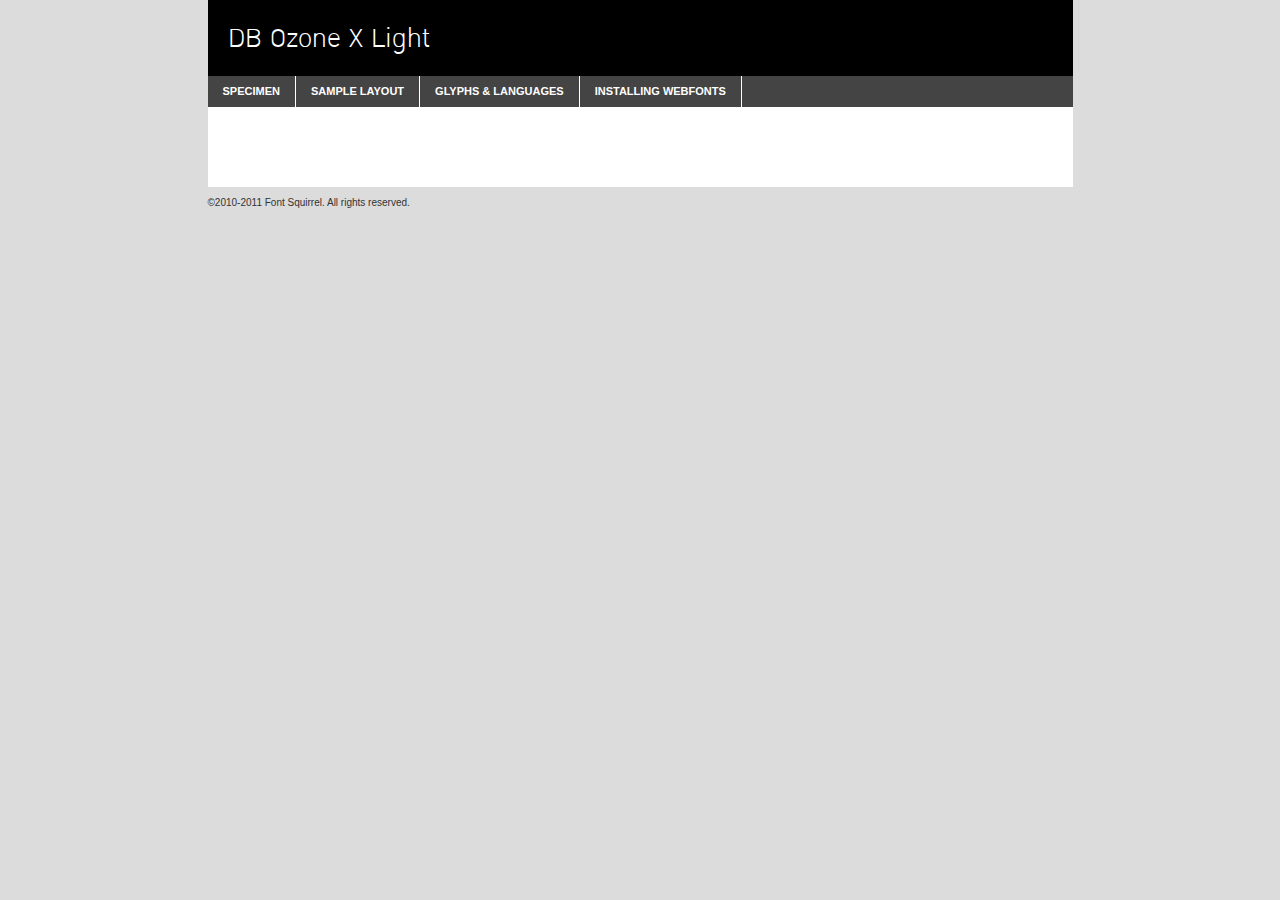
<file: css/font/dbxli/905609131-db-ozone-x-li-demo.html>
<!DOCTYPE html PUBLIC "-//W3C//DTD XHTML 1.0 Transitional//EN"
	"http://www.w3.org/TR/xhtml1/DTD/xhtml1-transitional.dtd">

<html xmlns="http://www.w3.org/1999/xhtml" xml:lang="en" lang="en">
<head>
	<meta http-equiv="Content-Type" content="text/html; charset=utf-8" />
	<script src="http://ajax.googleapis.com/ajax/libs/jquery/1.7.2/jquery.min.js" type="text/javascript" charset="utf-8"></script>
	<script src="specimen_files/easytabs.js" type="text/javascript" charset="utf-8"></script>
	<link rel="stylesheet" href="specimen_files/specimen_stylesheet.css" type="text/css" charset="utf-8" />
	<link rel="stylesheet" href="stylesheet.css" type="text/css" charset="utf-8" />

	<style type="text/css">
					body{
				font-family: 'db_ozone_xlight';
							}
		</style>

	<title>DB Ozone X Light Specimen</title>
	
	
	<script type="text/javascript" charset="utf-8">
		$(document).ready(function() {
			$('#container').easyTabs({defaultContent:1});
		});
	</script>
</head>

<body>
<div id="container">
	<div id="header">
		DB Ozone X Light	</div>
	<ul class="tabs">
		<li><a href="#specimen">Specimen</a></li>
		<li><a href="#layout">Sample Layout</a></li>
				<li><a href="#glyphs">Glyphs &amp; Languages</a></li>
		<li><a href="#installing">Installing Webfonts</a></li>
		
	</ul>
	
	<div id="main_content">

		
			<div id="specimen">
		
				<div class="section">
					<div class="grid12 firstcol">
						<div class="huge">AaBb</div>
					</div>
				</div>
		
				<div class="section">
					<div class="glyph_range">A&#x200B;B&#x200b;C&#x200b;D&#x200b;E&#x200b;F&#x200b;G&#x200b;H&#x200b;I&#x200b;J&#x200b;K&#x200b;L&#x200b;M&#x200b;N&#x200b;O&#x200b;P&#x200b;Q&#x200b;R&#x200b;S&#x200b;T&#x200b;U&#x200b;V&#x200b;W&#x200b;X&#x200b;Y&#x200b;Z&#x200b;a&#x200b;b&#x200b;c&#x200b;d&#x200b;e&#x200b;f&#x200b;g&#x200b;h&#x200b;i&#x200b;j&#x200b;k&#x200b;l&#x200b;m&#x200b;n&#x200b;o&#x200b;p&#x200b;q&#x200b;r&#x200b;s&#x200b;t&#x200b;u&#x200b;v&#x200b;w&#x200b;x&#x200b;y&#x200b;z&#x200b;1&#x200b;2&#x200b;3&#x200b;4&#x200b;5&#x200b;6&#x200b;7&#x200b;8&#x200b;9&#x200b;0&#x200b;&amp;&#x200b;.&#x200b;,&#x200b;?&#x200b;!&#x200b;&#64;&#x200b;(&#x200b;)&#x200b;#&#x200b;$&#x200b;%&#x200b;*&#x200b;+&#x200b;-&#x200b;=&#x200b;:&#x200b;;</div>
				</div>
				<div class="section">
					<div class="grid12 firstcol">
						<table class="sample_table">
							<tr><td>10</td><td class="size10">abcdefghijklmnopqrstuvwxyzABCDEFGHIJKLMNOPQRSTUVWXYZ0123456789abcdefghijklmnopqrstuvwxyzABCDEFGHIJKLMNOPQRSTUVWXYZ0123456789abcdefghijklmnopqrstuvwxyzABCDEFGHIJKLMNOPQRSTUVWXYZ</td></tr>
							<tr><td>11</td><td class="size11">abcdefghijklmnopqrstuvwxyzABCDEFGHIJKLMNOPQRSTUVWXYZ0123456789abcdefghijklmnopqrstuvwxyzABCDEFGHIJKLMNOPQRSTUVWXYZ0123456789abcdefghijklmnopqrstuvwxyzABCDEFGHIJKLMNOPQRSTUVWXYZ</td></tr>
							<tr><td>12</td><td class="size12">abcdefghijklmnopqrstuvwxyzABCDEFGHIJKLMNOPQRSTUVWXYZ0123456789abcdefghijklmnopqrstuvwxyzABCDEFGHIJKLMNOPQRSTUVWXYZ0123456789abcdefghijklmnopqrstuvwxyzABCDEFGHIJKLMNOPQRSTUVWXYZ</td></tr>
							<tr><td>13</td><td class="size13">abcdefghijklmnopqrstuvwxyzABCDEFGHIJKLMNOPQRSTUVWXYZ0123456789abcdefghijklmnopqrstuvwxyzABCDEFGHIJKLMNOPQRSTUVWXYZ0123456789abcdefghijklmnopqrstuvwxyzABCDEFGHIJKLMNOPQRSTUVWXYZ</td></tr>
							<tr><td>14</td><td class="size14">abcdefghijklmnopqrstuvwxyzABCDEFGHIJKLMNOPQRSTUVWXYZ0123456789abcdefghijklmnopqrstuvwxyzABCDEFGHIJKLMNOPQRSTUVWXYZ0123456789abcdefghijklmnopqrstuvwxyzABCDEFGHIJKLMNOPQRSTUVWXYZ</td></tr>
							<tr><td>16</td><td class="size16">abcdefghijklmnopqrstuvwxyzABCDEFGHIJKLMNOPQRSTUVWXYZ0123456789abcdefghijklmnopqrstuvwxyzABCDEFGHIJKLMNOPQRSTUVWXYZ</td></tr>
							<tr><td>18</td><td class="size18">abcdefghijklmnopqrstuvwxyzABCDEFGHIJKLMNOPQRSTUVWXYZ0123456789abcdefghijklmnopqrstuvwxyzABCDEFGHIJKLMNOPQRSTUVWXYZ</td></tr>
							<tr><td>20</td><td class="size20">abcdefghijklmnopqrstuvwxyzABCDEFGHIJKLMNOPQRSTUVWXYZ0123456789abcdefghijklmnopqrstuvwxyzABCDEFGHIJKLMNOPQRSTUVWXYZ</td></tr>
							<tr><td>24</td><td class="size24">abcdefghijklmnopqrstuvwxyzABCDEFGHIJKLMNOPQRSTUVWXYZ0123456789abcdefghijklmnopqrstuvwxyzABCDEFGHIJKLMNOPQRSTUVWXYZ</td></tr>
							<tr><td>30</td><td class="size30">abcdefghijklmnopqrstuvwxyzABCDEFGHIJKLMNOPQRSTUVWXYZ0123456789abcdefghijklmnopqrstuvwxyzABCDEFGHIJKLMNOPQRSTUVWXYZ</td></tr>
							<tr><td>36</td><td class="size36">abcdefghijklmnopqrstuvwxyzABCDEFGHIJKLMNOPQRSTUVWXYZ0123456789abcdefghijklmnopqrstuvwxyzABCDEFGHIJKLMNOPQRSTUVWXYZ</td></tr>
							<tr><td>48</td><td class="size48">abcdefghijklmnopqrstuvwxyzABCDEFGHIJKLMNOPQRSTUVWXYZ0123456789abcdefghijklmnopqrstuvwxyzABCDEFGHIJKLMNOPQRSTUVWXYZ</td></tr>
							<tr><td>60</td><td class="size60">abcdefghijklmnopqrstuvwxyzABCDEFGHIJKLMNOPQRSTUVWXYZ0123456789abcdefghijklmnopqrstuvwxyzABCDEFGHIJKLMNOPQRSTUVWXYZ</td></tr>
							<tr><td>72</td><td class="size72">abcdefghijklmnopqrstuvwxyzABCDEFGHIJKLMNOPQRSTUVWXYZ0123456789abcdefghijklmnopqrstuvwxyzABCDEFGHIJKLMNOPQRSTUVWXYZ</td></tr>
							<tr><td>90</td><td class="size90">abcdefghijklmnopqrstuvwxyzABCDEFGHIJKLMNOPQRSTUVWXYZ0123456789abcdefghijklmnopqrstuvwxyzABCDEFGHIJKLMNOPQRSTUVWXYZ</td></tr>
						</table>
				
					</div>
			
				</div>
		
		
		
								<div class="section" id="bodycomparison">


										<div id="xheight">
				<div class="fontbody">&#xE000;&#xE000;&#xE000;&#xE000;&#xE000;&#xE000;&#xE000;&#xE000;&#xE000;&#xE000;&#xE000;&#xE000;&#xE000;&#xE000;&#xE000;&#xE000;&#xE000;&#xE000;&#xE000;&#xE000;&#xE000;&#xE000;&#xE000;&#xE000;&#xE000;&#xE000;&#xE000;&#xE000;&#xE000;&#xE000;&#xE000;&#xE000;&#xE000;&#xE000;&#xE000;&#xE000;&#xE000;&#xE000;&#xE000;&#xE000;&#xE000;&#xE000;&#xE000;&#xE000;&#xE000;&#xE000;&#xE000;&#xE000;&#xE000;&#xE000;&#xE000;&#xE000;&#xE000;&#xE000;&#xE000;&#xE000;&#xE000;&#xE000;&#xE000;&#xE000;&#xE000;&#xE000;&#xE000;&#xE000;&#xE000;&#xE000;&#xE000;&#xE000;&#xE000;&#xE000;&#xE000;&#xE000;&#xE000;&#xE000;&#xE000;&#xE000;&#xE000;&#xE000;&#xE000;&#xE000;&#xE000;&#xE000;&#xE000;&#xE000;&#xE000;&#xE000;&#xE000;&#xE000;&#xE000;&#xE000;&#xE000;&#xE000;&#xE000;&#xE000;&#xE000;&#xE000;&#xE000;&#xE000;&#xE000;body</div><div class="arialbody">body</div><div class="verdanabody">body</div><div class="georgiabody">body</div></div>
										<div class="fontbody" style="z-index:1">
											body<span>DB Ozone X Light</span>
										</div>
										<div class="arialbody" style="z-index:1">
											body<span>Arial</span>
										</div>
										<div class="verdanabody" style="z-index:1">
											body<span>Verdana</span>
										</div>
										<div class="georgiabody" style="z-index:1">
											body<span>Georgia</span>
										</div>



								</div>
		
		
				<div class="section psample psample_row1" id="">
					
					<div class="grid2 firstcol">
						<p class="size10"><span>10.</span>Aenean lacinia bibendum nulla sed consectetur. Fusce dapibus, tellus ac cursus commodo, tortor mauris condimentum nibh, ut fermentum massa justo sit amet risus. Nullam id dolor id nibh ultricies vehicula ut id elit. Cum sociis natoque penatibus et magnis dis parturient montes, nascetur ridiculus mus. Nulla vitae elit libero, a pharetra augue.</p>
			
					</div>
					<div class="grid3">
						<p class="size11"><span>11.</span>Aenean lacinia bibendum nulla sed consectetur. Fusce dapibus, tellus ac cursus commodo, tortor mauris condimentum nibh, ut fermentum massa justo sit amet risus. Nullam id dolor id nibh ultricies vehicula ut id elit. Cum sociis natoque penatibus et magnis dis parturient montes, nascetur ridiculus mus. Nulla vitae elit libero, a pharetra augue.</p>
			
					</div>
					<div class="grid3">
						<p class="size12"><span>12.</span>Aenean lacinia bibendum nulla sed consectetur. Fusce dapibus, tellus ac cursus commodo, tortor mauris condimentum nibh, ut fermentum massa justo sit amet risus. Nullam id dolor id nibh ultricies vehicula ut id elit. Cum sociis natoque penatibus et magnis dis parturient montes, nascetur ridiculus mus. Nulla vitae elit libero, a pharetra augue.</p>
			
					</div>
					<div class="grid4">
						<p class="size13"><span>13.</span>Aenean lacinia bibendum nulla sed consectetur. Fusce dapibus, tellus ac cursus commodo, tortor mauris condimentum nibh, ut fermentum massa justo sit amet risus. Nullam id dolor id nibh ultricies vehicula ut id elit. Cum sociis natoque penatibus et magnis dis parturient montes, nascetur ridiculus mus. Nulla vitae elit libero, a pharetra augue.</p>
			
					</div>
					<div class="white_blend"></div>
					
				</div>
				<div class="section psample psample_row2" id="">
					<div class="grid3 firstcol">
						<p class="size14"><span>14.</span>Aenean lacinia bibendum nulla sed consectetur. Fusce dapibus, tellus ac cursus commodo, tortor mauris condimentum nibh, ut fermentum massa justo sit amet risus. Nullam id dolor id nibh ultricies vehicula ut id elit. Cum sociis natoque penatibus et magnis dis parturient montes, nascetur ridiculus mus. Nulla vitae elit libero, a pharetra augue.</p>
			
					</div>
					<div class="grid4">
						<p class="size16"><span>16.</span>Aenean lacinia bibendum nulla sed consectetur. Fusce dapibus, tellus ac cursus commodo, tortor mauris condimentum nibh, ut fermentum massa justo sit amet risus. Nullam id dolor id nibh ultricies vehicula ut id elit. Cum sociis natoque penatibus et magnis dis parturient montes, nascetur ridiculus mus. Nulla vitae elit libero, a pharetra augue.</p>
			
					</div>
					<div class="grid5">
						<p class="size18"><span>18.</span>Aenean lacinia bibendum nulla sed consectetur. Fusce dapibus, tellus ac cursus commodo, tortor mauris condimentum nibh, ut fermentum massa justo sit amet risus. Nullam id dolor id nibh ultricies vehicula ut id elit. Cum sociis natoque penatibus et magnis dis parturient montes, nascetur ridiculus mus. Nulla vitae elit libero, a pharetra augue.</p>
			
					</div>

					<div class="white_blend"></div>

				</div>
				
				<div class="section psample psample_row3" id="">
					<div class="grid5 firstcol">
						<p class="size20"><span>20.</span>Aenean lacinia bibendum nulla sed consectetur. Fusce dapibus, tellus ac cursus commodo, tortor mauris condimentum nibh, ut fermentum massa justo sit amet risus. Nullam id dolor id nibh ultricies vehicula ut id elit. Cum sociis natoque penatibus et magnis dis parturient montes, nascetur ridiculus mus. Nulla vitae elit libero, a pharetra augue.</p>
					</div>
					<div class="grid7">
						<p class="size24"><span>24.</span>Aenean lacinia bibendum nulla sed consectetur. Fusce dapibus, tellus ac cursus commodo, tortor mauris condimentum nibh, ut fermentum massa justo sit amet risus. Nullam id dolor id nibh ultricies vehicula ut id elit. Cum sociis natoque penatibus et magnis dis parturient montes, nascetur ridiculus mus. Nulla vitae elit libero, a pharetra augue.</p>
					</div>
					
					<div class="white_blend"></div>
					
				</div>
				
				<div class="section psample psample_row4" id="">
					<div class="grid12 firstcol">
						<p class="size30"><span>30.</span>Aenean lacinia bibendum nulla sed consectetur. Fusce dapibus, tellus ac cursus commodo, tortor mauris condimentum nibh, ut fermentum massa justo sit amet risus. Nullam id dolor id nibh ultricies vehicula ut id elit. Cum sociis natoque penatibus et magnis dis parturient montes, nascetur ridiculus mus. Nulla vitae elit libero, a pharetra augue.</p>
					</div>
					<div class="white_blend"></div>
					
				</div>
				
				
				
				<div class="section psample psample_row1 fullreverse">
					<div class="grid2 firstcol">
						<p class="size10"><span>10.</span>Aenean lacinia bibendum nulla sed consectetur. Fusce dapibus, tellus ac cursus commodo, tortor mauris condimentum nibh, ut fermentum massa justo sit amet risus. Nullam id dolor id nibh ultricies vehicula ut id elit. Cum sociis natoque penatibus et magnis dis parturient montes, nascetur ridiculus mus. Nulla vitae elit libero, a pharetra augue.</p>
			
					</div>
					<div class="grid3">
						<p class="size11"><span>11.</span>Aenean lacinia bibendum nulla sed consectetur. Fusce dapibus, tellus ac cursus commodo, tortor mauris condimentum nibh, ut fermentum massa justo sit amet risus. Nullam id dolor id nibh ultricies vehicula ut id elit. Cum sociis natoque penatibus et magnis dis parturient montes, nascetur ridiculus mus. Nulla vitae elit libero, a pharetra augue.</p>
			
					</div>
					<div class="grid3">
						<p class="size12"><span>12.</span>Aenean lacinia bibendum nulla sed consectetur. Fusce dapibus, tellus ac cursus commodo, tortor mauris condimentum nibh, ut fermentum massa justo sit amet risus. Nullam id dolor id nibh ultricies vehicula ut id elit. Cum sociis natoque penatibus et magnis dis parturient montes, nascetur ridiculus mus. Nulla vitae elit libero, a pharetra augue.</p>
			
					</div>
					<div class="grid4">
						<p class="size13"><span>13.</span>Aenean lacinia bibendum nulla sed consectetur. Fusce dapibus, tellus ac cursus commodo, tortor mauris condimentum nibh, ut fermentum massa justo sit amet risus. Nullam id dolor id nibh ultricies vehicula ut id elit. Cum sociis natoque penatibus et magnis dis parturient montes, nascetur ridiculus mus. Nulla vitae elit libero, a pharetra augue.</p>
			
					</div>
					<div class="black_blend"></div>
					
				</div>
				
				<div class="section psample psample_row2 fullreverse">
					<div class="grid3 firstcol">
						<p class="size14"><span>14.</span>Aenean lacinia bibendum nulla sed consectetur. Fusce dapibus, tellus ac cursus commodo, tortor mauris condimentum nibh, ut fermentum massa justo sit amet risus. Nullam id dolor id nibh ultricies vehicula ut id elit. Cum sociis natoque penatibus et magnis dis parturient montes, nascetur ridiculus mus. Nulla vitae elit libero, a pharetra augue.</p>
			
					</div>
					<div class="grid4">
						<p class="size16"><span>16.</span>Aenean lacinia bibendum nulla sed consectetur. Fusce dapibus, tellus ac cursus commodo, tortor mauris condimentum nibh, ut fermentum massa justo sit amet risus. Nullam id dolor id nibh ultricies vehicula ut id elit. Cum sociis natoque penatibus et magnis dis parturient montes, nascetur ridiculus mus. Nulla vitae elit libero, a pharetra augue.</p>
			
					</div>
					<div class="grid5">
						<p class="size18"><span>18.</span>Aenean lacinia bibendum nulla sed consectetur. Fusce dapibus, tellus ac cursus commodo, tortor mauris condimentum nibh, ut fermentum massa justo sit amet risus. Nullam id dolor id nibh ultricies vehicula ut id elit. Cum sociis natoque penatibus et magnis dis parturient montes, nascetur ridiculus mus. Nulla vitae elit libero, a pharetra augue.</p>
			
					</div>
					<div class="black_blend"></div>

				</div>
				
				<div class="section psample fullreverse psample_row3" id="">
					<div class="grid5 firstcol">
						<p class="size20"><span>20.</span>Aenean lacinia bibendum nulla sed consectetur. Fusce dapibus, tellus ac cursus commodo, tortor mauris condimentum nibh, ut fermentum massa justo sit amet risus. Nullam id dolor id nibh ultricies vehicula ut id elit. Cum sociis natoque penatibus et magnis dis parturient montes, nascetur ridiculus mus. Nulla vitae elit libero, a pharetra augue.</p>
					</div>
					<div class="grid7">
						<p class="size24"><span>24.</span>Aenean lacinia bibendum nulla sed consectetur. Fusce dapibus, tellus ac cursus commodo, tortor mauris condimentum nibh, ut fermentum massa justo sit amet risus. Nullam id dolor id nibh ultricies vehicula ut id elit. Cum sociis natoque penatibus et magnis dis parturient montes, nascetur ridiculus mus. Nulla vitae elit libero, a pharetra augue.</p>
					</div>
					
					<div class="black_blend"></div>
					
				</div>
				
				<div class="section psample fullreverse psample_row4" id="" style="border-bottom: 20px #000 solid;">
					<div class="grid12 firstcol">
						<p class="size30"><span>30.</span>Aenean lacinia bibendum nulla sed consectetur. Fusce dapibus, tellus ac cursus commodo, tortor mauris condimentum nibh, ut fermentum massa justo sit amet risus. Nullam id dolor id nibh ultricies vehicula ut id elit. Cum sociis natoque penatibus et magnis dis parturient montes, nascetur ridiculus mus. Nulla vitae elit libero, a pharetra augue.</p>
					</div>
					<div class="black_blend"></div>
					
				</div>
				
				
				
				
			</div>
			
			<div id="layout">
				
				<div class="section">
					
					<div class="grid12 firstcol">
						<h1>Lorem Ipsum Dolor</h1>
						<h2>Etiam porta sem malesuada magna mollis euismod</h2>
						
						<p class="byline">By <a href="#link">Aenean Lacinia</a></p>
					</div>
				</div>
				<div class="section">
					<div class="grid8 firstcol">
						<p class="large">Donec sed odio dui. Morbi leo risus, porta ac consectetur ac, vestibulum at eros. Fusce dapibus, tellus ac cursus commodo, tortor mauris condimentum nibh, ut fermentum massa justo sit amet risus. </p>

						
						<h3>Pellentesque ornare sem</h3>

						<p>Maecenas sed diam eget risus varius blandit sit amet non magna. Maecenas faucibus mollis interdum. Donec ullamcorper nulla non metus auctor fringilla. Nullam id dolor id nibh ultricies vehicula ut id elit. Nullam id dolor id nibh ultricies vehicula ut id elit. </p>

						<p>Aenean eu leo quam. Pellentesque ornare sem lacinia quam venenatis vestibulum. Lorem ipsum dolor sit amet, consectetur adipiscing elit. Cum sociis natoque penatibus et magnis dis parturient montes, nascetur ridiculus mus. </p>

						<p>Nulla vitae elit libero, a pharetra augue. Praesent commodo cursus magna, vel scelerisque nisl consectetur et. Aenean lacinia bibendum nulla sed consectetur. </p>

						<p>Nullam quis risus eget urna mollis ornare vel eu leo. Nullam quis risus eget urna mollis ornare vel eu leo. Maecenas sed diam eget risus varius blandit sit amet non magna. Donec ullamcorper nulla non metus auctor fringilla. </p>

						<h3>Cras mattis consectetur</h3>

						<p>Aenean eu leo quam. Pellentesque ornare sem lacinia quam venenatis vestibulum. Aenean lacinia bibendum nulla sed consectetur. Integer posuere erat a ante venenatis dapibus posuere velit aliquet. Cras mattis consectetur purus sit amet fermentum. </p>

						<p>Nullam id dolor id nibh ultricies vehicula ut id elit. Nullam quis risus eget urna mollis ornare vel eu leo. Cras mattis consectetur purus sit amet fermentum.</p>
					</div>
					
					<div class="grid4 sidebar">
						
						<div class="box reverse">
							<p class="last">Nullam quis risus eget urna mollis ornare vel eu leo. Donec ullamcorper nulla non metus auctor fringilla. Cras mattis consectetur purus sit amet fermentum. Sed posuere consectetur est at lobortis. Lorem ipsum dolor sit amet, consectetur adipiscing elit. </p>
						</div>
						
						<p class="caption">Maecenas sed diam eget risus varius.</p>

						<p>Vestibulum id ligula porta felis euismod semper. Integer posuere erat a ante venenatis dapibus posuere velit aliquet. Vestibulum id ligula porta felis euismod semper. Sed posuere consectetur est at lobortis. Maecenas sed diam eget risus varius blandit sit amet non magna. Fusce dapibus, tellus ac cursus commodo, tortor mauris condimentum nibh, ut fermentum massa justo sit amet risus. </p>

					

						<p>Duis mollis, est non commodo luctus, nisi erat porttitor ligula, eget lacinia odio sem nec elit. Aenean lacinia bibendum nulla sed consectetur. Vivamus sagittis lacus vel augue laoreet rutrum faucibus dolor auctor. Aenean lacinia bibendum nulla sed consectetur. Nullam quis risus eget urna mollis ornare vel eu leo. </p>

						<p>Praesent commodo cursus magna, vel scelerisque nisl consectetur et. Donec ullamcorper nulla non metus auctor fringilla. Maecenas faucibus mollis interdum. Fusce dapibus, tellus ac cursus commodo, tortor mauris condimentum nibh, ut fermentum massa justo sit amet risus. </p>

					</div>
				</div>
				
			</div>


			



		<div id="glyphs">
			<div class="section">
				<div class="grid12 firstcol">
			
				<h1>Language Support</h1>
				<p>The subset of DB Ozone X Light in this kit supports the following languages:<br />
			
					English				</p>
				<h1>Glyph Chart</h1>
				<p>The subset of DB Ozone X Light in this kit includes all the glyphs listed below. Unicode entities are included above each glyph to help you insert individual characters into your layout.</p>
				<div id="glyph_chart">
			
																				 <div><p>&amp;#13;</p>&#13;</div>
																				 <div><p>&amp;#32;</p>&#32;</div>
																				 <div><p>&amp;#33;</p>&#33;</div>
																				 <div><p>&amp;#34;</p>&#34;</div>
																				 <div><p>&amp;#35;</p>&#35;</div>
																				 <div><p>&amp;#36;</p>&#36;</div>
																				 <div><p>&amp;#37;</p>&#37;</div>
																				 <div><p>&amp;#38;</p>&#38;</div>
																				 <div><p>&amp;#39;</p>&#39;</div>
																				 <div><p>&amp;#40;</p>&#40;</div>
																				 <div><p>&amp;#41;</p>&#41;</div>
																				 <div><p>&amp;#42;</p>&#42;</div>
																				 <div><p>&amp;#43;</p>&#43;</div>
																				 <div><p>&amp;#44;</p>&#44;</div>
																				 <div><p>&amp;#45;</p>&#45;</div>
																				 <div><p>&amp;#46;</p>&#46;</div>
																				 <div><p>&amp;#47;</p>&#47;</div>
																				 <div><p>&amp;#48;</p>&#48;</div>
																				 <div><p>&amp;#49;</p>&#49;</div>
																				 <div><p>&amp;#50;</p>&#50;</div>
																				 <div><p>&amp;#51;</p>&#51;</div>
																				 <div><p>&amp;#52;</p>&#52;</div>
																				 <div><p>&amp;#53;</p>&#53;</div>
																				 <div><p>&amp;#54;</p>&#54;</div>
																				 <div><p>&amp;#55;</p>&#55;</div>
																				 <div><p>&amp;#56;</p>&#56;</div>
																				 <div><p>&amp;#57;</p>&#57;</div>
																				 <div><p>&amp;#58;</p>&#58;</div>
																				 <div><p>&amp;#59;</p>&#59;</div>
																				 <div><p>&amp;#60;</p>&#60;</div>
																				 <div><p>&amp;#61;</p>&#61;</div>
																				 <div><p>&amp;#62;</p>&#62;</div>
																				 <div><p>&amp;#63;</p>&#63;</div>
																				 <div><p>&amp;#64;</p>&#64;</div>
																				 <div><p>&amp;#65;</p>&#65;</div>
																				 <div><p>&amp;#66;</p>&#66;</div>
																				 <div><p>&amp;#67;</p>&#67;</div>
																				 <div><p>&amp;#68;</p>&#68;</div>
																				 <div><p>&amp;#69;</p>&#69;</div>
																				 <div><p>&amp;#70;</p>&#70;</div>
																				 <div><p>&amp;#71;</p>&#71;</div>
																				 <div><p>&amp;#72;</p>&#72;</div>
																				 <div><p>&amp;#73;</p>&#73;</div>
																				 <div><p>&amp;#74;</p>&#74;</div>
																				 <div><p>&amp;#75;</p>&#75;</div>
																				 <div><p>&amp;#76;</p>&#76;</div>
																				 <div><p>&amp;#77;</p>&#77;</div>
																				 <div><p>&amp;#78;</p>&#78;</div>
																				 <div><p>&amp;#79;</p>&#79;</div>
																				 <div><p>&amp;#80;</p>&#80;</div>
																				 <div><p>&amp;#81;</p>&#81;</div>
																				 <div><p>&amp;#82;</p>&#82;</div>
																				 <div><p>&amp;#83;</p>&#83;</div>
																				 <div><p>&amp;#84;</p>&#84;</div>
																				 <div><p>&amp;#85;</p>&#85;</div>
																				 <div><p>&amp;#86;</p>&#86;</div>
																				 <div><p>&amp;#87;</p>&#87;</div>
																				 <div><p>&amp;#88;</p>&#88;</div>
																				 <div><p>&amp;#89;</p>&#89;</div>
																				 <div><p>&amp;#90;</p>&#90;</div>
																				 <div><p>&amp;#91;</p>&#91;</div>
																				 <div><p>&amp;#92;</p>&#92;</div>
																				 <div><p>&amp;#93;</p>&#93;</div>
																				 <div><p>&amp;#94;</p>&#94;</div>
																				 <div><p>&amp;#95;</p>&#95;</div>
																				 <div><p>&amp;#96;</p>&#96;</div>
																				 <div><p>&amp;#97;</p>&#97;</div>
																				 <div><p>&amp;#98;</p>&#98;</div>
																				 <div><p>&amp;#99;</p>&#99;</div>
																				 <div><p>&amp;#100;</p>&#100;</div>
																				 <div><p>&amp;#101;</p>&#101;</div>
																				 <div><p>&amp;#102;</p>&#102;</div>
																				 <div><p>&amp;#103;</p>&#103;</div>
																				 <div><p>&amp;#104;</p>&#104;</div>
																				 <div><p>&amp;#105;</p>&#105;</div>
																				 <div><p>&amp;#106;</p>&#106;</div>
																				 <div><p>&amp;#107;</p>&#107;</div>
																				 <div><p>&amp;#108;</p>&#108;</div>
																				 <div><p>&amp;#109;</p>&#109;</div>
																				 <div><p>&amp;#110;</p>&#110;</div>
																				 <div><p>&amp;#111;</p>&#111;</div>
																				 <div><p>&amp;#112;</p>&#112;</div>
																				 <div><p>&amp;#113;</p>&#113;</div>
																				 <div><p>&amp;#114;</p>&#114;</div>
																				 <div><p>&amp;#115;</p>&#115;</div>
																				 <div><p>&amp;#116;</p>&#116;</div>
																				 <div><p>&amp;#117;</p>&#117;</div>
																				 <div><p>&amp;#118;</p>&#118;</div>
																				 <div><p>&amp;#119;</p>&#119;</div>
																				 <div><p>&amp;#120;</p>&#120;</div>
																				 <div><p>&amp;#121;</p>&#121;</div>
																				 <div><p>&amp;#122;</p>&#122;</div>
																				 <div><p>&amp;#123;</p>&#123;</div>
																				 <div><p>&amp;#124;</p>&#124;</div>
																				 <div><p>&amp;#125;</p>&#125;</div>
																				 <div><p>&amp;#126;</p>&#126;</div>
																				 <div><p>&amp;#160;</p>&#160;</div>
																				 <div><p>&amp;#162;</p>&#162;</div>
																				 <div><p>&amp;#163;</p>&#163;</div>
																				 <div><p>&amp;#165;</p>&#165;</div>
																				 <div><p>&amp;#169;</p>&#169;</div>
																				 <div><p>&amp;#171;</p>&#171;</div>
																				 <div><p>&amp;#173;</p>&#173;</div>
																				 <div><p>&amp;#174;</p>&#174;</div>
																				 <div><p>&amp;#177;</p>&#177;</div>
																				 <div><p>&amp;#187;</p>&#187;</div>
																				 <div><p>&amp;#188;</p>&#188;</div>
																				 <div><p>&amp;#189;</p>&#189;</div>
																				 <div><p>&amp;#190;</p>&#190;</div>
																				 <div><p>&amp;#215;</p>&#215;</div>
																				 <div><p>&amp;#247;</p>&#247;</div>
																				 <div><p>&amp;#3585;</p>&#3585;</div>
																				 <div><p>&amp;#3586;</p>&#3586;</div>
																				 <div><p>&amp;#3587;</p>&#3587;</div>
																				 <div><p>&amp;#3588;</p>&#3588;</div>
																				 <div><p>&amp;#3589;</p>&#3589;</div>
																				 <div><p>&amp;#3590;</p>&#3590;</div>
																				 <div><p>&amp;#3591;</p>&#3591;</div>
																				 <div><p>&amp;#3592;</p>&#3592;</div>
																				 <div><p>&amp;#3593;</p>&#3593;</div>
																				 <div><p>&amp;#3594;</p>&#3594;</div>
																				 <div><p>&amp;#3595;</p>&#3595;</div>
																				 <div><p>&amp;#3596;</p>&#3596;</div>
																				 <div><p>&amp;#3597;</p>&#3597;</div>
																				 <div><p>&amp;#3598;</p>&#3598;</div>
																				 <div><p>&amp;#3599;</p>&#3599;</div>
																				 <div><p>&amp;#3600;</p>&#3600;</div>
																				 <div><p>&amp;#3601;</p>&#3601;</div>
																				 <div><p>&amp;#3602;</p>&#3602;</div>
																				 <div><p>&amp;#3603;</p>&#3603;</div>
																				 <div><p>&amp;#3604;</p>&#3604;</div>
																				 <div><p>&amp;#3605;</p>&#3605;</div>
																				 <div><p>&amp;#3606;</p>&#3606;</div>
																				 <div><p>&amp;#3607;</p>&#3607;</div>
																				 <div><p>&amp;#3608;</p>&#3608;</div>
																				 <div><p>&amp;#3609;</p>&#3609;</div>
																				 <div><p>&amp;#3610;</p>&#3610;</div>
																				 <div><p>&amp;#3611;</p>&#3611;</div>
																				 <div><p>&amp;#3612;</p>&#3612;</div>
																				 <div><p>&amp;#3613;</p>&#3613;</div>
																				 <div><p>&amp;#3614;</p>&#3614;</div>
																				 <div><p>&amp;#3615;</p>&#3615;</div>
																				 <div><p>&amp;#3616;</p>&#3616;</div>
																				 <div><p>&amp;#3617;</p>&#3617;</div>
																				 <div><p>&amp;#3618;</p>&#3618;</div>
																				 <div><p>&amp;#3619;</p>&#3619;</div>
																				 <div><p>&amp;#3620;</p>&#3620;</div>
																				 <div><p>&amp;#3621;</p>&#3621;</div>
																				 <div><p>&amp;#3622;</p>&#3622;</div>
																				 <div><p>&amp;#3623;</p>&#3623;</div>
																				 <div><p>&amp;#3624;</p>&#3624;</div>
																				 <div><p>&amp;#3625;</p>&#3625;</div>
																				 <div><p>&amp;#3626;</p>&#3626;</div>
																				 <div><p>&amp;#3627;</p>&#3627;</div>
																				 <div><p>&amp;#3628;</p>&#3628;</div>
																				 <div><p>&amp;#3629;</p>&#3629;</div>
																				 <div><p>&amp;#3630;</p>&#3630;</div>
																				 <div><p>&amp;#3631;</p>&#3631;</div>
																				 <div><p>&amp;#3632;</p>&#3632;</div>
																				 <div><p>&amp;#3633;</p>&#3633;</div>
																				 <div><p>&amp;#3634;</p>&#3634;</div>
																				 <div><p>&amp;#3635;</p>&#3635;</div>
																				 <div><p>&amp;#3636;</p>&#3636;</div>
																				 <div><p>&amp;#3637;</p>&#3637;</div>
																				 <div><p>&amp;#3638;</p>&#3638;</div>
																				 <div><p>&amp;#3639;</p>&#3639;</div>
																				 <div><p>&amp;#3640;</p>&#3640;</div>
																				 <div><p>&amp;#3641;</p>&#3641;</div>
																				 <div><p>&amp;#3642;</p>&#3642;</div>
																				 <div><p>&amp;#3646;</p>&#3646;</div>
																				 <div><p>&amp;#3647;</p>&#3647;</div>
																				 <div><p>&amp;#3648;</p>&#3648;</div>
																				 <div><p>&amp;#3649;</p>&#3649;</div>
																				 <div><p>&amp;#3650;</p>&#3650;</div>
																				 <div><p>&amp;#3651;</p>&#3651;</div>
																				 <div><p>&amp;#3652;</p>&#3652;</div>
																				 <div><p>&amp;#3653;</p>&#3653;</div>
																				 <div><p>&amp;#3654;</p>&#3654;</div>
																				 <div><p>&amp;#3655;</p>&#3655;</div>
																				 <div><p>&amp;#3656;</p>&#3656;</div>
																				 <div><p>&amp;#3657;</p>&#3657;</div>
																				 <div><p>&amp;#3658;</p>&#3658;</div>
																				 <div><p>&amp;#3659;</p>&#3659;</div>
																				 <div><p>&amp;#3660;</p>&#3660;</div>
																				 <div><p>&amp;#3661;</p>&#3661;</div>
																				 <div><p>&amp;#3662;</p>&#3662;</div>
																				 <div><p>&amp;#3663;</p>&#3663;</div>
																				 <div><p>&amp;#3664;</p>&#3664;</div>
																				 <div><p>&amp;#3665;</p>&#3665;</div>
																				 <div><p>&amp;#3666;</p>&#3666;</div>
																				 <div><p>&amp;#3667;</p>&#3667;</div>
																				 <div><p>&amp;#3668;</p>&#3668;</div>
																				 <div><p>&amp;#3669;</p>&#3669;</div>
																				 <div><p>&amp;#3670;</p>&#3670;</div>
																				 <div><p>&amp;#3671;</p>&#3671;</div>
																				 <div><p>&amp;#3672;</p>&#3672;</div>
																				 <div><p>&amp;#3673;</p>&#3673;</div>
																				 <div><p>&amp;#3674;</p>&#3674;</div>
																				 <div><p>&amp;#3675;</p>&#3675;</div>
																				 <div><p>&amp;#8192;</p>&#8192;</div>
																				 <div><p>&amp;#8193;</p>&#8193;</div>
																				 <div><p>&amp;#8194;</p>&#8194;</div>
																				 <div><p>&amp;#8195;</p>&#8195;</div>
																				 <div><p>&amp;#8196;</p>&#8196;</div>
																				 <div><p>&amp;#8197;</p>&#8197;</div>
																				 <div><p>&amp;#8198;</p>&#8198;</div>
																				 <div><p>&amp;#8199;</p>&#8199;</div>
																				 <div><p>&amp;#8200;</p>&#8200;</div>
																				 <div><p>&amp;#8201;</p>&#8201;</div>
																				 <div><p>&amp;#8202;</p>&#8202;</div>
																				 <div><p>&amp;#8203;</p>&#8203;</div>
																				 <div><p>&amp;#8208;</p>&#8208;</div>
																				 <div><p>&amp;#8209;</p>&#8209;</div>
																				 <div><p>&amp;#8210;</p>&#8210;</div>
																				 <div><p>&amp;#8211;</p>&#8211;</div>
																				 <div><p>&amp;#8212;</p>&#8212;</div>
																				 <div><p>&amp;#8216;</p>&#8216;</div>
																				 <div><p>&amp;#8217;</p>&#8217;</div>
																				 <div><p>&amp;#8220;</p>&#8220;</div>
																				 <div><p>&amp;#8221;</p>&#8221;</div>
																				 <div><p>&amp;#8226;</p>&#8226;</div>
																				 <div><p>&amp;#8230;</p>&#8230;</div>
																				 <div><p>&amp;#8239;</p>&#8239;</div>
																				 <div><p>&amp;#8287;</p>&#8287;</div>
																				 <div><p>&amp;#8364;</p>&#8364;</div>
																				 <div><p>&amp;#8482;</p>&#8482;</div>
																				 <div><p>&amp;#8804;</p>&#8804;</div>
																				 <div><p>&amp;#8805;</p>&#8805;</div>
																				 <div><p>&amp;#9676;</p>&#9676;</div>
																				 <div><p>&amp;#57344;</p>&#57344;</div>
																				 <div><p>&amp;#63232;</p>&#63232;</div>
																				 <div><p>&amp;#63233;</p>&#63233;</div>
																				 <div><p>&amp;#63234;</p>&#63234;</div>
																				 <div><p>&amp;#63235;</p>&#63235;</div>
																				 <div><p>&amp;#63236;</p>&#63236;</div>
																				 <div><p>&amp;#63237;</p>&#63237;</div>
																				 <div><p>&amp;#63238;</p>&#63238;</div>
																				 <div><p>&amp;#63239;</p>&#63239;</div>
																				 <div><p>&amp;#63240;</p>&#63240;</div>
																				 <div><p>&amp;#63241;</p>&#63241;</div>
																				 <div><p>&amp;#63242;</p>&#63242;</div>
																				 <div><p>&amp;#63243;</p>&#63243;</div>
																				 <div><p>&amp;#63244;</p>&#63244;</div>
																				 <div><p>&amp;#63245;</p>&#63245;</div>
																				 <div><p>&amp;#63246;</p>&#63246;</div>
																				 <div><p>&amp;#63247;</p>&#63247;</div>
																				 <div><p>&amp;#63248;</p>&#63248;</div>
																				 <div><p>&amp;#63249;</p>&#63249;</div>
																				 <div><p>&amp;#63250;</p>&#63250;</div>
																				 <div><p>&amp;#63251;</p>&#63251;</div>
																				 <div><p>&amp;#63252;</p>&#63252;</div>
																				 <div><p>&amp;#63253;</p>&#63253;</div>
																				 <div><p>&amp;#63254;</p>&#63254;</div>
																				 <div><p>&amp;#63255;</p>&#63255;</div>
																				 <div><p>&amp;#63256;</p>&#63256;</div>
																				 <div><p>&amp;#63257;</p>&#63257;</div>
																				 <div><p>&amp;#63258;</p>&#63258;</div>
																				 <div><p>&amp;#63261;</p>&#63261;</div>
																				 <div><p>&amp;#63616;</p>&#63616;</div>
																				 <div><p>&amp;#63617;</p>&#63617;</div>
																				 <div><p>&amp;#63618;</p>&#63618;</div>
																																																																																																																																																																																																																																																																																																																																																																																																																																																																																																																																																																																																												</div>	
				</div>
		
		
			</div>
		</div>
		
		
		<div id="specs">
			
		</div>
	
		<div id="installing">
			<div class="section">
				<div class="grid7 firstcol">
					<h1>Installing Webfonts</h1>
					
					<p>Webfonts are supported by all major browser platforms but not all in the same way. There are currently four different font formats that must be included in order to target all browsers. This includes TTF, WOFF, EOT and SVG.</p>
					
					<h2>1. Upload your webfonts</h2>
					<p>You must upload your webfont kit to your website. They should be in or near the same directory as your CSS files.</p>
					
					<h2>2. Include the webfont stylesheet</h2>
					<p>A special CSS @font-face declaration helps the various browsers select the appropriate font it needs without causing you a bunch of headaches. Learn more about this syntax by reading the <a href="http://www.fontspring.com/blog/further-hardening-of-the-bulletproof-syntax">Fontspring blog post</a> about it. The code for it is as follows:</p>


<code>
@font-face{ 
	font-family: 'MyWebFont';
	src: url('WebFont.eot');
	src: url('WebFont.eot?#iefix') format('embedded-opentype'),
	     url('WebFont.woff') format('woff'),
	     url('WebFont.ttf') format('truetype'),
	     url('WebFont.svg#webfont') format('svg');
}
</code>

	<p>We've already gone ahead and generated the code for you. All you have to do is link to the stylesheet in your HTML, like this:</p>
	<code>&lt;link rel=&quot;stylesheet&quot; href=&quot;stylesheet.css&quot; type=&quot;text/css&quot; charset=&quot;utf-8&quot; /&gt;</code>

					<h2>3. Modify your own stylesheet</h2>
					<p>To take advantage of your new fonts, you must tell your stylesheet to use them. Look at the original @font-face declaration above and find the property called "font-family." The name linked there will be what you use to reference the font. Prepend that webfont name to the font stack in the "font-family" property, inside the selector you want to change. For example:</p>
<code>p { font-family: 'WebFont', Arial, sans-serif; }</code>

<h2>4. Test</h2>
<p>Getting webfonts to work cross-browser <em>can</em> be tricky. Use the information in the sidebar to help you if you find that fonts aren't loading in a particular browser.</p>
				</div>
				
				<div class="grid5 sidebar">
					<div class="box">
						<h2>Troubleshooting<br />Font-Face Problems</h2>
						<p>Having trouble getting your webfonts to load in your new website? Here are some tips to sort out what might be the problem.</p>

						<h3>Fonts not showing in any browser</h3>

						<p>This sounds like you need to work on the plumbing. You either did not upload the fonts to the correct directory, or you did not link the fonts properly in the CSS. If you've confirmed that all this is correct and you still have a problem, take a look at your .htaccess file and see if requests are getting intercepted.</p>

						<h3>Fonts not loading in iPhone or iPad</h3>

						<p>The most common problem here is that you are serving the fonts from an IIS server. IIS refuses to serve files that have unknown MIME types. If that is the case, you must set the MIME type for SVG to "image/svg+xml" in the server settings. Follow these instructions from Microsoft if you need help.</p>

						<h3>Fonts not loading in Firefox</h3>

						<p>The primary reason for this failure? You are still using a version Firefox older than 3.5. So upgrade already! If that isn't it, then you are very likely serving fonts from a different domain. Firefox requires that all font assets be served from the same domain. Lastly it is possible that you need to add WOFF to your list of MIME types (if you are serving via IIS.)</p>

						<h3>Fonts not loading in IE</h3>

						<p>Are you looking at Internet Explorer on an actual Windows machine or are you cheating by using a service like Adobe BrowserLab? Many of these screenshot services do not render @font-face for IE. Best to test it on a real machine.</p>

						<h3>Fonts not loading in IE9</h3>

						<p>IE9, like Firefox, requires that fonts be served from the same domain as the website. Make sure that is the case.</p>
					</div>
				</div>
			</div>
			
		</div>
	
	</div>
	<div id="footer">
		<p>&copy;2010-2011 Font Squirrel. All rights reserved.</p>
	</div>
</div>
</body>
</html>
</file>
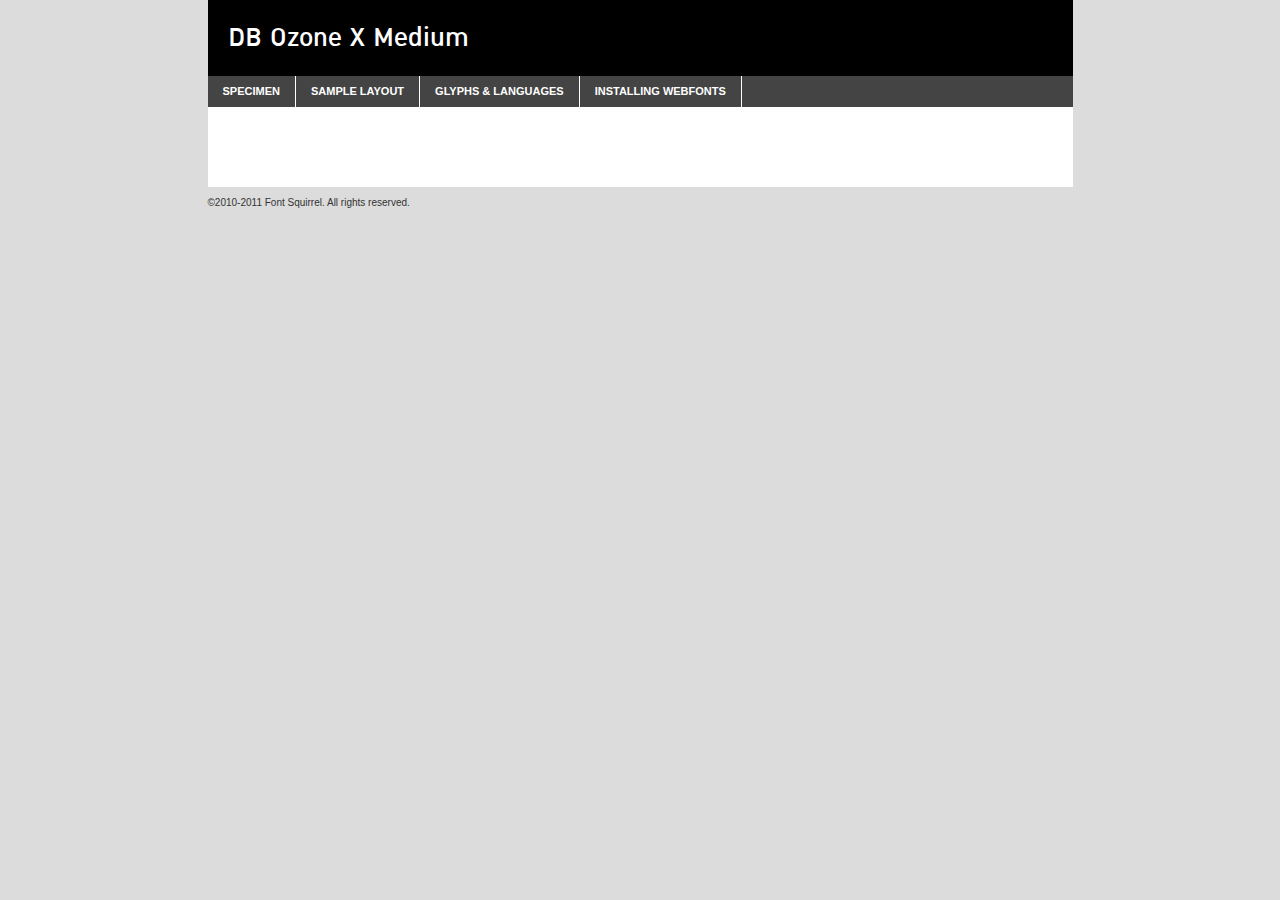
<file: css/font/dbxme/dbozonex-medium-demo.html>
<!DOCTYPE html PUBLIC "-//W3C//DTD XHTML 1.0 Transitional//EN"
	"http://www.w3.org/TR/xhtml1/DTD/xhtml1-transitional.dtd">

<html xmlns="http://www.w3.org/1999/xhtml" xml:lang="en" lang="en">
<head>
	<meta http-equiv="Content-Type" content="text/html; charset=utf-8" />
	<script src="http://ajax.googleapis.com/ajax/libs/jquery/1.7.2/jquery.min.js" type="text/javascript" charset="utf-8"></script>
	<script src="specimen_files/easytabs.js" type="text/javascript" charset="utf-8"></script>
	<link rel="stylesheet" href="specimen_files/specimen_stylesheet.css" type="text/css" charset="utf-8" />
	<link rel="stylesheet" href="stylesheet.css" type="text/css" charset="utf-8" />

	<style type="text/css">
					body{
				font-family: 'db_ozone_xmedium';
							}
		</style>

	<title>DB Ozone X Medium Specimen</title>
	
	
	<script type="text/javascript" charset="utf-8">
		$(document).ready(function() {
			$('#container').easyTabs({defaultContent:1});
		});
	</script>
</head>

<body>
<div id="container">
	<div id="header">
		DB Ozone X Medium	</div>
	<ul class="tabs">
		<li><a href="#specimen">Specimen</a></li>
		<li><a href="#layout">Sample Layout</a></li>
				<li><a href="#glyphs">Glyphs &amp; Languages</a></li>
		<li><a href="#installing">Installing Webfonts</a></li>
		
	</ul>
	
	<div id="main_content">

		
			<div id="specimen">
		
				<div class="section">
					<div class="grid12 firstcol">
						<div class="huge">AaBb</div>
					</div>
				</div>
		
				<div class="section">
					<div class="glyph_range">A&#x200B;B&#x200b;C&#x200b;D&#x200b;E&#x200b;F&#x200b;G&#x200b;H&#x200b;I&#x200b;J&#x200b;K&#x200b;L&#x200b;M&#x200b;N&#x200b;O&#x200b;P&#x200b;Q&#x200b;R&#x200b;S&#x200b;T&#x200b;U&#x200b;V&#x200b;W&#x200b;X&#x200b;Y&#x200b;Z&#x200b;a&#x200b;b&#x200b;c&#x200b;d&#x200b;e&#x200b;f&#x200b;g&#x200b;h&#x200b;i&#x200b;j&#x200b;k&#x200b;l&#x200b;m&#x200b;n&#x200b;o&#x200b;p&#x200b;q&#x200b;r&#x200b;s&#x200b;t&#x200b;u&#x200b;v&#x200b;w&#x200b;x&#x200b;y&#x200b;z&#x200b;1&#x200b;2&#x200b;3&#x200b;4&#x200b;5&#x200b;6&#x200b;7&#x200b;8&#x200b;9&#x200b;0&#x200b;&amp;&#x200b;.&#x200b;,&#x200b;?&#x200b;!&#x200b;&#64;&#x200b;(&#x200b;)&#x200b;#&#x200b;$&#x200b;%&#x200b;*&#x200b;+&#x200b;-&#x200b;=&#x200b;:&#x200b;;</div>
				</div>
				<div class="section">
					<div class="grid12 firstcol">
						<table class="sample_table">
							<tr><td>10</td><td class="size10">abcdefghijklmnopqrstuvwxyzABCDEFGHIJKLMNOPQRSTUVWXYZ0123456789abcdefghijklmnopqrstuvwxyzABCDEFGHIJKLMNOPQRSTUVWXYZ0123456789abcdefghijklmnopqrstuvwxyzABCDEFGHIJKLMNOPQRSTUVWXYZ</td></tr>
							<tr><td>11</td><td class="size11">abcdefghijklmnopqrstuvwxyzABCDEFGHIJKLMNOPQRSTUVWXYZ0123456789abcdefghijklmnopqrstuvwxyzABCDEFGHIJKLMNOPQRSTUVWXYZ0123456789abcdefghijklmnopqrstuvwxyzABCDEFGHIJKLMNOPQRSTUVWXYZ</td></tr>
							<tr><td>12</td><td class="size12">abcdefghijklmnopqrstuvwxyzABCDEFGHIJKLMNOPQRSTUVWXYZ0123456789abcdefghijklmnopqrstuvwxyzABCDEFGHIJKLMNOPQRSTUVWXYZ0123456789abcdefghijklmnopqrstuvwxyzABCDEFGHIJKLMNOPQRSTUVWXYZ</td></tr>
							<tr><td>13</td><td class="size13">abcdefghijklmnopqrstuvwxyzABCDEFGHIJKLMNOPQRSTUVWXYZ0123456789abcdefghijklmnopqrstuvwxyzABCDEFGHIJKLMNOPQRSTUVWXYZ0123456789abcdefghijklmnopqrstuvwxyzABCDEFGHIJKLMNOPQRSTUVWXYZ</td></tr>
							<tr><td>14</td><td class="size14">abcdefghijklmnopqrstuvwxyzABCDEFGHIJKLMNOPQRSTUVWXYZ0123456789abcdefghijklmnopqrstuvwxyzABCDEFGHIJKLMNOPQRSTUVWXYZ0123456789abcdefghijklmnopqrstuvwxyzABCDEFGHIJKLMNOPQRSTUVWXYZ</td></tr>
							<tr><td>16</td><td class="size16">abcdefghijklmnopqrstuvwxyzABCDEFGHIJKLMNOPQRSTUVWXYZ0123456789abcdefghijklmnopqrstuvwxyzABCDEFGHIJKLMNOPQRSTUVWXYZ</td></tr>
							<tr><td>18</td><td class="size18">abcdefghijklmnopqrstuvwxyzABCDEFGHIJKLMNOPQRSTUVWXYZ0123456789abcdefghijklmnopqrstuvwxyzABCDEFGHIJKLMNOPQRSTUVWXYZ</td></tr>
							<tr><td>20</td><td class="size20">abcdefghijklmnopqrstuvwxyzABCDEFGHIJKLMNOPQRSTUVWXYZ0123456789abcdefghijklmnopqrstuvwxyzABCDEFGHIJKLMNOPQRSTUVWXYZ</td></tr>
							<tr><td>24</td><td class="size24">abcdefghijklmnopqrstuvwxyzABCDEFGHIJKLMNOPQRSTUVWXYZ0123456789abcdefghijklmnopqrstuvwxyzABCDEFGHIJKLMNOPQRSTUVWXYZ</td></tr>
							<tr><td>30</td><td class="size30">abcdefghijklmnopqrstuvwxyzABCDEFGHIJKLMNOPQRSTUVWXYZ0123456789abcdefghijklmnopqrstuvwxyzABCDEFGHIJKLMNOPQRSTUVWXYZ</td></tr>
							<tr><td>36</td><td class="size36">abcdefghijklmnopqrstuvwxyzABCDEFGHIJKLMNOPQRSTUVWXYZ0123456789abcdefghijklmnopqrstuvwxyzABCDEFGHIJKLMNOPQRSTUVWXYZ</td></tr>
							<tr><td>48</td><td class="size48">abcdefghijklmnopqrstuvwxyzABCDEFGHIJKLMNOPQRSTUVWXYZ0123456789abcdefghijklmnopqrstuvwxyzABCDEFGHIJKLMNOPQRSTUVWXYZ</td></tr>
							<tr><td>60</td><td class="size60">abcdefghijklmnopqrstuvwxyzABCDEFGHIJKLMNOPQRSTUVWXYZ0123456789abcdefghijklmnopqrstuvwxyzABCDEFGHIJKLMNOPQRSTUVWXYZ</td></tr>
							<tr><td>72</td><td class="size72">abcdefghijklmnopqrstuvwxyzABCDEFGHIJKLMNOPQRSTUVWXYZ0123456789abcdefghijklmnopqrstuvwxyzABCDEFGHIJKLMNOPQRSTUVWXYZ</td></tr>
							<tr><td>90</td><td class="size90">abcdefghijklmnopqrstuvwxyzABCDEFGHIJKLMNOPQRSTUVWXYZ0123456789abcdefghijklmnopqrstuvwxyzABCDEFGHIJKLMNOPQRSTUVWXYZ</td></tr>
						</table>
				
					</div>
			
				</div>
		
		
		
								<div class="section" id="bodycomparison">


										<div id="xheight">
				<div class="fontbody">&#xE000;&#xE000;&#xE000;&#xE000;&#xE000;&#xE000;&#xE000;&#xE000;&#xE000;&#xE000;&#xE000;&#xE000;&#xE000;&#xE000;&#xE000;&#xE000;&#xE000;&#xE000;&#xE000;&#xE000;&#xE000;&#xE000;&#xE000;&#xE000;&#xE000;&#xE000;&#xE000;&#xE000;&#xE000;&#xE000;&#xE000;&#xE000;&#xE000;&#xE000;&#xE000;&#xE000;&#xE000;&#xE000;&#xE000;&#xE000;&#xE000;&#xE000;&#xE000;&#xE000;&#xE000;&#xE000;&#xE000;&#xE000;&#xE000;&#xE000;&#xE000;&#xE000;&#xE000;&#xE000;&#xE000;&#xE000;&#xE000;&#xE000;&#xE000;&#xE000;&#xE000;&#xE000;&#xE000;&#xE000;&#xE000;&#xE000;&#xE000;&#xE000;&#xE000;&#xE000;&#xE000;&#xE000;&#xE000;&#xE000;&#xE000;&#xE000;&#xE000;&#xE000;&#xE000;&#xE000;&#xE000;&#xE000;&#xE000;&#xE000;&#xE000;&#xE000;&#xE000;&#xE000;&#xE000;&#xE000;&#xE000;&#xE000;&#xE000;&#xE000;&#xE000;&#xE000;&#xE000;&#xE000;&#xE000;body</div><div class="arialbody">body</div><div class="verdanabody">body</div><div class="georgiabody">body</div></div>
										<div class="fontbody" style="z-index:1">
											body<span>DB Ozone X Medium</span>
										</div>
										<div class="arialbody" style="z-index:1">
											body<span>Arial</span>
										</div>
										<div class="verdanabody" style="z-index:1">
											body<span>Verdana</span>
										</div>
										<div class="georgiabody" style="z-index:1">
											body<span>Georgia</span>
										</div>



								</div>
		
		
				<div class="section psample psample_row1" id="">
					
					<div class="grid2 firstcol">
						<p class="size10"><span>10.</span>Aenean lacinia bibendum nulla sed consectetur. Fusce dapibus, tellus ac cursus commodo, tortor mauris condimentum nibh, ut fermentum massa justo sit amet risus. Nullam id dolor id nibh ultricies vehicula ut id elit. Cum sociis natoque penatibus et magnis dis parturient montes, nascetur ridiculus mus. Nulla vitae elit libero, a pharetra augue.</p>
			
					</div>
					<div class="grid3">
						<p class="size11"><span>11.</span>Aenean lacinia bibendum nulla sed consectetur. Fusce dapibus, tellus ac cursus commodo, tortor mauris condimentum nibh, ut fermentum massa justo sit amet risus. Nullam id dolor id nibh ultricies vehicula ut id elit. Cum sociis natoque penatibus et magnis dis parturient montes, nascetur ridiculus mus. Nulla vitae elit libero, a pharetra augue.</p>
			
					</div>
					<div class="grid3">
						<p class="size12"><span>12.</span>Aenean lacinia bibendum nulla sed consectetur. Fusce dapibus, tellus ac cursus commodo, tortor mauris condimentum nibh, ut fermentum massa justo sit amet risus. Nullam id dolor id nibh ultricies vehicula ut id elit. Cum sociis natoque penatibus et magnis dis parturient montes, nascetur ridiculus mus. Nulla vitae elit libero, a pharetra augue.</p>
			
					</div>
					<div class="grid4">
						<p class="size13"><span>13.</span>Aenean lacinia bibendum nulla sed consectetur. Fusce dapibus, tellus ac cursus commodo, tortor mauris condimentum nibh, ut fermentum massa justo sit amet risus. Nullam id dolor id nibh ultricies vehicula ut id elit. Cum sociis natoque penatibus et magnis dis parturient montes, nascetur ridiculus mus. Nulla vitae elit libero, a pharetra augue.</p>
			
					</div>
					<div class="white_blend"></div>
					
				</div>
				<div class="section psample psample_row2" id="">
					<div class="grid3 firstcol">
						<p class="size14"><span>14.</span>Aenean lacinia bibendum nulla sed consectetur. Fusce dapibus, tellus ac cursus commodo, tortor mauris condimentum nibh, ut fermentum massa justo sit amet risus. Nullam id dolor id nibh ultricies vehicula ut id elit. Cum sociis natoque penatibus et magnis dis parturient montes, nascetur ridiculus mus. Nulla vitae elit libero, a pharetra augue.</p>
			
					</div>
					<div class="grid4">
						<p class="size16"><span>16.</span>Aenean lacinia bibendum nulla sed consectetur. Fusce dapibus, tellus ac cursus commodo, tortor mauris condimentum nibh, ut fermentum massa justo sit amet risus. Nullam id dolor id nibh ultricies vehicula ut id elit. Cum sociis natoque penatibus et magnis dis parturient montes, nascetur ridiculus mus. Nulla vitae elit libero, a pharetra augue.</p>
			
					</div>
					<div class="grid5">
						<p class="size18"><span>18.</span>Aenean lacinia bibendum nulla sed consectetur. Fusce dapibus, tellus ac cursus commodo, tortor mauris condimentum nibh, ut fermentum massa justo sit amet risus. Nullam id dolor id nibh ultricies vehicula ut id elit. Cum sociis natoque penatibus et magnis dis parturient montes, nascetur ridiculus mus. Nulla vitae elit libero, a pharetra augue.</p>
			
					</div>

					<div class="white_blend"></div>

				</div>
				
				<div class="section psample psample_row3" id="">
					<div class="grid5 firstcol">
						<p class="size20"><span>20.</span>Aenean lacinia bibendum nulla sed consectetur. Fusce dapibus, tellus ac cursus commodo, tortor mauris condimentum nibh, ut fermentum massa justo sit amet risus. Nullam id dolor id nibh ultricies vehicula ut id elit. Cum sociis natoque penatibus et magnis dis parturient montes, nascetur ridiculus mus. Nulla vitae elit libero, a pharetra augue.</p>
					</div>
					<div class="grid7">
						<p class="size24"><span>24.</span>Aenean lacinia bibendum nulla sed consectetur. Fusce dapibus, tellus ac cursus commodo, tortor mauris condimentum nibh, ut fermentum massa justo sit amet risus. Nullam id dolor id nibh ultricies vehicula ut id elit. Cum sociis natoque penatibus et magnis dis parturient montes, nascetur ridiculus mus. Nulla vitae elit libero, a pharetra augue.</p>
					</div>
					
					<div class="white_blend"></div>
					
				</div>
				
				<div class="section psample psample_row4" id="">
					<div class="grid12 firstcol">
						<p class="size30"><span>30.</span>Aenean lacinia bibendum nulla sed consectetur. Fusce dapibus, tellus ac cursus commodo, tortor mauris condimentum nibh, ut fermentum massa justo sit amet risus. Nullam id dolor id nibh ultricies vehicula ut id elit. Cum sociis natoque penatibus et magnis dis parturient montes, nascetur ridiculus mus. Nulla vitae elit libero, a pharetra augue.</p>
					</div>
					<div class="white_blend"></div>
					
				</div>
				
				
				
				<div class="section psample psample_row1 fullreverse">
					<div class="grid2 firstcol">
						<p class="size10"><span>10.</span>Aenean lacinia bibendum nulla sed consectetur. Fusce dapibus, tellus ac cursus commodo, tortor mauris condimentum nibh, ut fermentum massa justo sit amet risus. Nullam id dolor id nibh ultricies vehicula ut id elit. Cum sociis natoque penatibus et magnis dis parturient montes, nascetur ridiculus mus. Nulla vitae elit libero, a pharetra augue.</p>
			
					</div>
					<div class="grid3">
						<p class="size11"><span>11.</span>Aenean lacinia bibendum nulla sed consectetur. Fusce dapibus, tellus ac cursus commodo, tortor mauris condimentum nibh, ut fermentum massa justo sit amet risus. Nullam id dolor id nibh ultricies vehicula ut id elit. Cum sociis natoque penatibus et magnis dis parturient montes, nascetur ridiculus mus. Nulla vitae elit libero, a pharetra augue.</p>
			
					</div>
					<div class="grid3">
						<p class="size12"><span>12.</span>Aenean lacinia bibendum nulla sed consectetur. Fusce dapibus, tellus ac cursus commodo, tortor mauris condimentum nibh, ut fermentum massa justo sit amet risus. Nullam id dolor id nibh ultricies vehicula ut id elit. Cum sociis natoque penatibus et magnis dis parturient montes, nascetur ridiculus mus. Nulla vitae elit libero, a pharetra augue.</p>
			
					</div>
					<div class="grid4">
						<p class="size13"><span>13.</span>Aenean lacinia bibendum nulla sed consectetur. Fusce dapibus, tellus ac cursus commodo, tortor mauris condimentum nibh, ut fermentum massa justo sit amet risus. Nullam id dolor id nibh ultricies vehicula ut id elit. Cum sociis natoque penatibus et magnis dis parturient montes, nascetur ridiculus mus. Nulla vitae elit libero, a pharetra augue.</p>
			
					</div>
					<div class="black_blend"></div>
					
				</div>
				
				<div class="section psample psample_row2 fullreverse">
					<div class="grid3 firstcol">
						<p class="size14"><span>14.</span>Aenean lacinia bibendum nulla sed consectetur. Fusce dapibus, tellus ac cursus commodo, tortor mauris condimentum nibh, ut fermentum massa justo sit amet risus. Nullam id dolor id nibh ultricies vehicula ut id elit. Cum sociis natoque penatibus et magnis dis parturient montes, nascetur ridiculus mus. Nulla vitae elit libero, a pharetra augue.</p>
			
					</div>
					<div class="grid4">
						<p class="size16"><span>16.</span>Aenean lacinia bibendum nulla sed consectetur. Fusce dapibus, tellus ac cursus commodo, tortor mauris condimentum nibh, ut fermentum massa justo sit amet risus. Nullam id dolor id nibh ultricies vehicula ut id elit. Cum sociis natoque penatibus et magnis dis parturient montes, nascetur ridiculus mus. Nulla vitae elit libero, a pharetra augue.</p>
			
					</div>
					<div class="grid5">
						<p class="size18"><span>18.</span>Aenean lacinia bibendum nulla sed consectetur. Fusce dapibus, tellus ac cursus commodo, tortor mauris condimentum nibh, ut fermentum massa justo sit amet risus. Nullam id dolor id nibh ultricies vehicula ut id elit. Cum sociis natoque penatibus et magnis dis parturient montes, nascetur ridiculus mus. Nulla vitae elit libero, a pharetra augue.</p>
			
					</div>
					<div class="black_blend"></div>

				</div>
				
				<div class="section psample fullreverse psample_row3" id="">
					<div class="grid5 firstcol">
						<p class="size20"><span>20.</span>Aenean lacinia bibendum nulla sed consectetur. Fusce dapibus, tellus ac cursus commodo, tortor mauris condimentum nibh, ut fermentum massa justo sit amet risus. Nullam id dolor id nibh ultricies vehicula ut id elit. Cum sociis natoque penatibus et magnis dis parturient montes, nascetur ridiculus mus. Nulla vitae elit libero, a pharetra augue.</p>
					</div>
					<div class="grid7">
						<p class="size24"><span>24.</span>Aenean lacinia bibendum nulla sed consectetur. Fusce dapibus, tellus ac cursus commodo, tortor mauris condimentum nibh, ut fermentum massa justo sit amet risus. Nullam id dolor id nibh ultricies vehicula ut id elit. Cum sociis natoque penatibus et magnis dis parturient montes, nascetur ridiculus mus. Nulla vitae elit libero, a pharetra augue.</p>
					</div>
					
					<div class="black_blend"></div>
					
				</div>
				
				<div class="section psample fullreverse psample_row4" id="" style="border-bottom: 20px #000 solid;">
					<div class="grid12 firstcol">
						<p class="size30"><span>30.</span>Aenean lacinia bibendum nulla sed consectetur. Fusce dapibus, tellus ac cursus commodo, tortor mauris condimentum nibh, ut fermentum massa justo sit amet risus. Nullam id dolor id nibh ultricies vehicula ut id elit. Cum sociis natoque penatibus et magnis dis parturient montes, nascetur ridiculus mus. Nulla vitae elit libero, a pharetra augue.</p>
					</div>
					<div class="black_blend"></div>
					
				</div>
				
				
				
				
			</div>
			
			<div id="layout">
				
				<div class="section">
					
					<div class="grid12 firstcol">
						<h1>Lorem Ipsum Dolor</h1>
						<h2>Etiam porta sem malesuada magna mollis euismod</h2>
						
						<p class="byline">By <a href="#link">Aenean Lacinia</a></p>
					</div>
				</div>
				<div class="section">
					<div class="grid8 firstcol">
						<p class="large">Donec sed odio dui. Morbi leo risus, porta ac consectetur ac, vestibulum at eros. Fusce dapibus, tellus ac cursus commodo, tortor mauris condimentum nibh, ut fermentum massa justo sit amet risus. </p>

						
						<h3>Pellentesque ornare sem</h3>

						<p>Maecenas sed diam eget risus varius blandit sit amet non magna. Maecenas faucibus mollis interdum. Donec ullamcorper nulla non metus auctor fringilla. Nullam id dolor id nibh ultricies vehicula ut id elit. Nullam id dolor id nibh ultricies vehicula ut id elit. </p>

						<p>Aenean eu leo quam. Pellentesque ornare sem lacinia quam venenatis vestibulum. Lorem ipsum dolor sit amet, consectetur adipiscing elit. Cum sociis natoque penatibus et magnis dis parturient montes, nascetur ridiculus mus. </p>

						<p>Nulla vitae elit libero, a pharetra augue. Praesent commodo cursus magna, vel scelerisque nisl consectetur et. Aenean lacinia bibendum nulla sed consectetur. </p>

						<p>Nullam quis risus eget urna mollis ornare vel eu leo. Nullam quis risus eget urna mollis ornare vel eu leo. Maecenas sed diam eget risus varius blandit sit amet non magna. Donec ullamcorper nulla non metus auctor fringilla. </p>

						<h3>Cras mattis consectetur</h3>

						<p>Aenean eu leo quam. Pellentesque ornare sem lacinia quam venenatis vestibulum. Aenean lacinia bibendum nulla sed consectetur. Integer posuere erat a ante venenatis dapibus posuere velit aliquet. Cras mattis consectetur purus sit amet fermentum. </p>

						<p>Nullam id dolor id nibh ultricies vehicula ut id elit. Nullam quis risus eget urna mollis ornare vel eu leo. Cras mattis consectetur purus sit amet fermentum.</p>
					</div>
					
					<div class="grid4 sidebar">
						
						<div class="box reverse">
							<p class="last">Nullam quis risus eget urna mollis ornare vel eu leo. Donec ullamcorper nulla non metus auctor fringilla. Cras mattis consectetur purus sit amet fermentum. Sed posuere consectetur est at lobortis. Lorem ipsum dolor sit amet, consectetur adipiscing elit. </p>
						</div>
						
						<p class="caption">Maecenas sed diam eget risus varius.</p>

						<p>Vestibulum id ligula porta felis euismod semper. Integer posuere erat a ante venenatis dapibus posuere velit aliquet. Vestibulum id ligula porta felis euismod semper. Sed posuere consectetur est at lobortis. Maecenas sed diam eget risus varius blandit sit amet non magna. Fusce dapibus, tellus ac cursus commodo, tortor mauris condimentum nibh, ut fermentum massa justo sit amet risus. </p>

					

						<p>Duis mollis, est non commodo luctus, nisi erat porttitor ligula, eget lacinia odio sem nec elit. Aenean lacinia bibendum nulla sed consectetur. Vivamus sagittis lacus vel augue laoreet rutrum faucibus dolor auctor. Aenean lacinia bibendum nulla sed consectetur. Nullam quis risus eget urna mollis ornare vel eu leo. </p>

						<p>Praesent commodo cursus magna, vel scelerisque nisl consectetur et. Donec ullamcorper nulla non metus auctor fringilla. Maecenas faucibus mollis interdum. Fusce dapibus, tellus ac cursus commodo, tortor mauris condimentum nibh, ut fermentum massa justo sit amet risus. </p>

					</div>
				</div>
				
			</div>


			



		<div id="glyphs">
			<div class="section">
				<div class="grid12 firstcol">
			
				<h1>Language Support</h1>
				<p>The subset of DB Ozone X Medium in this kit supports the following languages:<br />
			
					English				</p>
				<h1>Glyph Chart</h1>
				<p>The subset of DB Ozone X Medium in this kit includes all the glyphs listed below. Unicode entities are included above each glyph to help you insert individual characters into your layout.</p>
				<div id="glyph_chart">
			
																				 <div><p>&amp;#13;</p>&#13;</div>
																				 <div><p>&amp;#32;</p>&#32;</div>
																				 <div><p>&amp;#33;</p>&#33;</div>
																				 <div><p>&amp;#34;</p>&#34;</div>
																				 <div><p>&amp;#35;</p>&#35;</div>
																				 <div><p>&amp;#36;</p>&#36;</div>
																				 <div><p>&amp;#37;</p>&#37;</div>
																				 <div><p>&amp;#38;</p>&#38;</div>
																				 <div><p>&amp;#39;</p>&#39;</div>
																				 <div><p>&amp;#40;</p>&#40;</div>
																				 <div><p>&amp;#41;</p>&#41;</div>
																				 <div><p>&amp;#42;</p>&#42;</div>
																				 <div><p>&amp;#43;</p>&#43;</div>
																				 <div><p>&amp;#44;</p>&#44;</div>
																				 <div><p>&amp;#45;</p>&#45;</div>
																				 <div><p>&amp;#46;</p>&#46;</div>
																				 <div><p>&amp;#47;</p>&#47;</div>
																				 <div><p>&amp;#48;</p>&#48;</div>
																				 <div><p>&amp;#49;</p>&#49;</div>
																				 <div><p>&amp;#50;</p>&#50;</div>
																				 <div><p>&amp;#51;</p>&#51;</div>
																				 <div><p>&amp;#52;</p>&#52;</div>
																				 <div><p>&amp;#53;</p>&#53;</div>
																				 <div><p>&amp;#54;</p>&#54;</div>
																				 <div><p>&amp;#55;</p>&#55;</div>
																				 <div><p>&amp;#56;</p>&#56;</div>
																				 <div><p>&amp;#57;</p>&#57;</div>
																				 <div><p>&amp;#58;</p>&#58;</div>
																				 <div><p>&amp;#59;</p>&#59;</div>
																				 <div><p>&amp;#60;</p>&#60;</div>
																				 <div><p>&amp;#61;</p>&#61;</div>
																				 <div><p>&amp;#62;</p>&#62;</div>
																				 <div><p>&amp;#63;</p>&#63;</div>
																				 <div><p>&amp;#64;</p>&#64;</div>
																				 <div><p>&amp;#65;</p>&#65;</div>
																				 <div><p>&amp;#66;</p>&#66;</div>
																				 <div><p>&amp;#67;</p>&#67;</div>
																				 <div><p>&amp;#68;</p>&#68;</div>
																				 <div><p>&amp;#69;</p>&#69;</div>
																				 <div><p>&amp;#70;</p>&#70;</div>
																				 <div><p>&amp;#71;</p>&#71;</div>
																				 <div><p>&amp;#72;</p>&#72;</div>
																				 <div><p>&amp;#73;</p>&#73;</div>
																				 <div><p>&amp;#74;</p>&#74;</div>
																				 <div><p>&amp;#75;</p>&#75;</div>
																				 <div><p>&amp;#76;</p>&#76;</div>
																				 <div><p>&amp;#77;</p>&#77;</div>
																				 <div><p>&amp;#78;</p>&#78;</div>
																				 <div><p>&amp;#79;</p>&#79;</div>
																				 <div><p>&amp;#80;</p>&#80;</div>
																				 <div><p>&amp;#81;</p>&#81;</div>
																				 <div><p>&amp;#82;</p>&#82;</div>
																				 <div><p>&amp;#83;</p>&#83;</div>
																				 <div><p>&amp;#84;</p>&#84;</div>
																				 <div><p>&amp;#85;</p>&#85;</div>
																				 <div><p>&amp;#86;</p>&#86;</div>
																				 <div><p>&amp;#87;</p>&#87;</div>
																				 <div><p>&amp;#88;</p>&#88;</div>
																				 <div><p>&amp;#89;</p>&#89;</div>
																				 <div><p>&amp;#90;</p>&#90;</div>
																				 <div><p>&amp;#91;</p>&#91;</div>
																				 <div><p>&amp;#92;</p>&#92;</div>
																				 <div><p>&amp;#93;</p>&#93;</div>
																				 <div><p>&amp;#94;</p>&#94;</div>
																				 <div><p>&amp;#95;</p>&#95;</div>
																				 <div><p>&amp;#96;</p>&#96;</div>
																				 <div><p>&amp;#97;</p>&#97;</div>
																				 <div><p>&amp;#98;</p>&#98;</div>
																				 <div><p>&amp;#99;</p>&#99;</div>
																				 <div><p>&amp;#100;</p>&#100;</div>
																				 <div><p>&amp;#101;</p>&#101;</div>
																				 <div><p>&amp;#102;</p>&#102;</div>
																				 <div><p>&amp;#103;</p>&#103;</div>
																				 <div><p>&amp;#104;</p>&#104;</div>
																				 <div><p>&amp;#105;</p>&#105;</div>
																				 <div><p>&amp;#106;</p>&#106;</div>
																				 <div><p>&amp;#107;</p>&#107;</div>
																				 <div><p>&amp;#108;</p>&#108;</div>
																				 <div><p>&amp;#109;</p>&#109;</div>
																				 <div><p>&amp;#110;</p>&#110;</div>
																				 <div><p>&amp;#111;</p>&#111;</div>
																				 <div><p>&amp;#112;</p>&#112;</div>
																				 <div><p>&amp;#113;</p>&#113;</div>
																				 <div><p>&amp;#114;</p>&#114;</div>
																				 <div><p>&amp;#115;</p>&#115;</div>
																				 <div><p>&amp;#116;</p>&#116;</div>
																				 <div><p>&amp;#117;</p>&#117;</div>
																				 <div><p>&amp;#118;</p>&#118;</div>
																				 <div><p>&amp;#119;</p>&#119;</div>
																				 <div><p>&amp;#120;</p>&#120;</div>
																				 <div><p>&amp;#121;</p>&#121;</div>
																				 <div><p>&amp;#122;</p>&#122;</div>
																				 <div><p>&amp;#123;</p>&#123;</div>
																				 <div><p>&amp;#124;</p>&#124;</div>
																				 <div><p>&amp;#125;</p>&#125;</div>
																				 <div><p>&amp;#126;</p>&#126;</div>
																				 <div><p>&amp;#160;</p>&#160;</div>
																				 <div><p>&amp;#162;</p>&#162;</div>
																				 <div><p>&amp;#163;</p>&#163;</div>
																				 <div><p>&amp;#165;</p>&#165;</div>
																				 <div><p>&amp;#169;</p>&#169;</div>
																				 <div><p>&amp;#171;</p>&#171;</div>
																				 <div><p>&amp;#173;</p>&#173;</div>
																				 <div><p>&amp;#174;</p>&#174;</div>
																				 <div><p>&amp;#177;</p>&#177;</div>
																				 <div><p>&amp;#187;</p>&#187;</div>
																				 <div><p>&amp;#188;</p>&#188;</div>
																				 <div><p>&amp;#189;</p>&#189;</div>
																				 <div><p>&amp;#190;</p>&#190;</div>
																				 <div><p>&amp;#215;</p>&#215;</div>
																				 <div><p>&amp;#247;</p>&#247;</div>
																				 <div><p>&amp;#3585;</p>&#3585;</div>
																				 <div><p>&amp;#3586;</p>&#3586;</div>
																				 <div><p>&amp;#3587;</p>&#3587;</div>
																				 <div><p>&amp;#3588;</p>&#3588;</div>
																				 <div><p>&amp;#3589;</p>&#3589;</div>
																				 <div><p>&amp;#3590;</p>&#3590;</div>
																				 <div><p>&amp;#3591;</p>&#3591;</div>
																				 <div><p>&amp;#3592;</p>&#3592;</div>
																				 <div><p>&amp;#3593;</p>&#3593;</div>
																				 <div><p>&amp;#3594;</p>&#3594;</div>
																				 <div><p>&amp;#3595;</p>&#3595;</div>
																				 <div><p>&amp;#3596;</p>&#3596;</div>
																				 <div><p>&amp;#3597;</p>&#3597;</div>
																				 <div><p>&amp;#3598;</p>&#3598;</div>
																				 <div><p>&amp;#3599;</p>&#3599;</div>
																				 <div><p>&amp;#3600;</p>&#3600;</div>
																				 <div><p>&amp;#3601;</p>&#3601;</div>
																				 <div><p>&amp;#3602;</p>&#3602;</div>
																				 <div><p>&amp;#3603;</p>&#3603;</div>
																				 <div><p>&amp;#3604;</p>&#3604;</div>
																				 <div><p>&amp;#3605;</p>&#3605;</div>
																				 <div><p>&amp;#3606;</p>&#3606;</div>
																				 <div><p>&amp;#3607;</p>&#3607;</div>
																				 <div><p>&amp;#3608;</p>&#3608;</div>
																				 <div><p>&amp;#3609;</p>&#3609;</div>
																				 <div><p>&amp;#3610;</p>&#3610;</div>
																				 <div><p>&amp;#3611;</p>&#3611;</div>
																				 <div><p>&amp;#3612;</p>&#3612;</div>
																				 <div><p>&amp;#3613;</p>&#3613;</div>
																				 <div><p>&amp;#3614;</p>&#3614;</div>
																				 <div><p>&amp;#3615;</p>&#3615;</div>
																				 <div><p>&amp;#3616;</p>&#3616;</div>
																				 <div><p>&amp;#3617;</p>&#3617;</div>
																				 <div><p>&amp;#3618;</p>&#3618;</div>
																				 <div><p>&amp;#3619;</p>&#3619;</div>
																				 <div><p>&amp;#3620;</p>&#3620;</div>
																				 <div><p>&amp;#3621;</p>&#3621;</div>
																				 <div><p>&amp;#3622;</p>&#3622;</div>
																				 <div><p>&amp;#3623;</p>&#3623;</div>
																				 <div><p>&amp;#3624;</p>&#3624;</div>
																				 <div><p>&amp;#3625;</p>&#3625;</div>
																				 <div><p>&amp;#3626;</p>&#3626;</div>
																				 <div><p>&amp;#3627;</p>&#3627;</div>
																				 <div><p>&amp;#3628;</p>&#3628;</div>
																				 <div><p>&amp;#3629;</p>&#3629;</div>
																				 <div><p>&amp;#3630;</p>&#3630;</div>
																				 <div><p>&amp;#3631;</p>&#3631;</div>
																				 <div><p>&amp;#3632;</p>&#3632;</div>
																				 <div><p>&amp;#3633;</p>&#3633;</div>
																				 <div><p>&amp;#3634;</p>&#3634;</div>
																				 <div><p>&amp;#3635;</p>&#3635;</div>
																				 <div><p>&amp;#3636;</p>&#3636;</div>
																				 <div><p>&amp;#3637;</p>&#3637;</div>
																				 <div><p>&amp;#3638;</p>&#3638;</div>
																				 <div><p>&amp;#3639;</p>&#3639;</div>
																				 <div><p>&amp;#3640;</p>&#3640;</div>
																				 <div><p>&amp;#3641;</p>&#3641;</div>
																				 <div><p>&amp;#3642;</p>&#3642;</div>
																				 <div><p>&amp;#3646;</p>&#3646;</div>
																				 <div><p>&amp;#3647;</p>&#3647;</div>
																				 <div><p>&amp;#3648;</p>&#3648;</div>
																				 <div><p>&amp;#3649;</p>&#3649;</div>
																				 <div><p>&amp;#3650;</p>&#3650;</div>
																				 <div><p>&amp;#3651;</p>&#3651;</div>
																				 <div><p>&amp;#3652;</p>&#3652;</div>
																				 <div><p>&amp;#3653;</p>&#3653;</div>
																				 <div><p>&amp;#3654;</p>&#3654;</div>
																				 <div><p>&amp;#3655;</p>&#3655;</div>
																				 <div><p>&amp;#3656;</p>&#3656;</div>
																				 <div><p>&amp;#3657;</p>&#3657;</div>
																				 <div><p>&amp;#3658;</p>&#3658;</div>
																				 <div><p>&amp;#3659;</p>&#3659;</div>
																				 <div><p>&amp;#3660;</p>&#3660;</div>
																				 <div><p>&amp;#3661;</p>&#3661;</div>
																				 <div><p>&amp;#3662;</p>&#3662;</div>
																				 <div><p>&amp;#3663;</p>&#3663;</div>
																				 <div><p>&amp;#3664;</p>&#3664;</div>
																				 <div><p>&amp;#3665;</p>&#3665;</div>
																				 <div><p>&amp;#3666;</p>&#3666;</div>
																				 <div><p>&amp;#3667;</p>&#3667;</div>
																				 <div><p>&amp;#3668;</p>&#3668;</div>
																				 <div><p>&amp;#3669;</p>&#3669;</div>
																				 <div><p>&amp;#3670;</p>&#3670;</div>
																				 <div><p>&amp;#3671;</p>&#3671;</div>
																				 <div><p>&amp;#3672;</p>&#3672;</div>
																				 <div><p>&amp;#3673;</p>&#3673;</div>
																				 <div><p>&amp;#3674;</p>&#3674;</div>
																				 <div><p>&amp;#3675;</p>&#3675;</div>
																				 <div><p>&amp;#8192;</p>&#8192;</div>
																				 <div><p>&amp;#8193;</p>&#8193;</div>
																				 <div><p>&amp;#8194;</p>&#8194;</div>
																				 <div><p>&amp;#8195;</p>&#8195;</div>
																				 <div><p>&amp;#8196;</p>&#8196;</div>
																				 <div><p>&amp;#8197;</p>&#8197;</div>
																				 <div><p>&amp;#8198;</p>&#8198;</div>
																				 <div><p>&amp;#8199;</p>&#8199;</div>
																				 <div><p>&amp;#8200;</p>&#8200;</div>
																				 <div><p>&amp;#8201;</p>&#8201;</div>
																				 <div><p>&amp;#8202;</p>&#8202;</div>
																				 <div><p>&amp;#8203;</p>&#8203;</div>
																				 <div><p>&amp;#8208;</p>&#8208;</div>
																				 <div><p>&amp;#8209;</p>&#8209;</div>
																				 <div><p>&amp;#8210;</p>&#8210;</div>
																				 <div><p>&amp;#8211;</p>&#8211;</div>
																				 <div><p>&amp;#8212;</p>&#8212;</div>
																				 <div><p>&amp;#8216;</p>&#8216;</div>
																				 <div><p>&amp;#8217;</p>&#8217;</div>
																				 <div><p>&amp;#8220;</p>&#8220;</div>
																				 <div><p>&amp;#8221;</p>&#8221;</div>
																				 <div><p>&amp;#8226;</p>&#8226;</div>
																				 <div><p>&amp;#8230;</p>&#8230;</div>
																				 <div><p>&amp;#8239;</p>&#8239;</div>
																				 <div><p>&amp;#8287;</p>&#8287;</div>
																				 <div><p>&amp;#8364;</p>&#8364;</div>
																				 <div><p>&amp;#8482;</p>&#8482;</div>
																				 <div><p>&amp;#8804;</p>&#8804;</div>
																				 <div><p>&amp;#8805;</p>&#8805;</div>
																				 <div><p>&amp;#9676;</p>&#9676;</div>
																				 <div><p>&amp;#57344;</p>&#57344;</div>
																				 <div><p>&amp;#63232;</p>&#63232;</div>
																				 <div><p>&amp;#63233;</p>&#63233;</div>
																				 <div><p>&amp;#63234;</p>&#63234;</div>
																				 <div><p>&amp;#63235;</p>&#63235;</div>
																				 <div><p>&amp;#63236;</p>&#63236;</div>
																				 <div><p>&amp;#63237;</p>&#63237;</div>
																				 <div><p>&amp;#63238;</p>&#63238;</div>
																				 <div><p>&amp;#63239;</p>&#63239;</div>
																				 <div><p>&amp;#63240;</p>&#63240;</div>
																				 <div><p>&amp;#63241;</p>&#63241;</div>
																				 <div><p>&amp;#63242;</p>&#63242;</div>
																				 <div><p>&amp;#63243;</p>&#63243;</div>
																				 <div><p>&amp;#63244;</p>&#63244;</div>
																				 <div><p>&amp;#63245;</p>&#63245;</div>
																				 <div><p>&amp;#63246;</p>&#63246;</div>
																				 <div><p>&amp;#63247;</p>&#63247;</div>
																				 <div><p>&amp;#63248;</p>&#63248;</div>
																				 <div><p>&amp;#63249;</p>&#63249;</div>
																				 <div><p>&amp;#63250;</p>&#63250;</div>
																				 <div><p>&amp;#63251;</p>&#63251;</div>
																				 <div><p>&amp;#63252;</p>&#63252;</div>
																				 <div><p>&amp;#63253;</p>&#63253;</div>
																				 <div><p>&amp;#63254;</p>&#63254;</div>
																				 <div><p>&amp;#63255;</p>&#63255;</div>
																				 <div><p>&amp;#63256;</p>&#63256;</div>
																				 <div><p>&amp;#63257;</p>&#63257;</div>
																				 <div><p>&amp;#63258;</p>&#63258;</div>
																				 <div><p>&amp;#63261;</p>&#63261;</div>
																				 <div><p>&amp;#63616;</p>&#63616;</div>
																				 <div><p>&amp;#63617;</p>&#63617;</div>
																				 <div><p>&amp;#63618;</p>&#63618;</div>
																																																																																																																																																																																																																																																																																																																																																																																																																																																																																																																																																																																								</div>	
				</div>
		
		
			</div>
		</div>
		
		
		<div id="specs">
			
		</div>
	
		<div id="installing">
			<div class="section">
				<div class="grid7 firstcol">
					<h1>Installing Webfonts</h1>
					
					<p>Webfonts are supported by all major browser platforms but not all in the same way. There are currently four different font formats that must be included in order to target all browsers. This includes TTF, WOFF, EOT and SVG.</p>
					
					<h2>1. Upload your webfonts</h2>
					<p>You must upload your webfont kit to your website. They should be in or near the same directory as your CSS files.</p>
					
					<h2>2. Include the webfont stylesheet</h2>
					<p>A special CSS @font-face declaration helps the various browsers select the appropriate font it needs without causing you a bunch of headaches. Learn more about this syntax by reading the <a href="http://www.fontspring.com/blog/further-hardening-of-the-bulletproof-syntax">Fontspring blog post</a> about it. The code for it is as follows:</p>


<code>
@font-face{ 
	font-family: 'MyWebFont';
	src: url('WebFont.eot');
	src: url('WebFont.eot?#iefix') format('embedded-opentype'),
	     url('WebFont.woff') format('woff'),
	     url('WebFont.ttf') format('truetype'),
	     url('WebFont.svg#webfont') format('svg');
}
</code>

	<p>We've already gone ahead and generated the code for you. All you have to do is link to the stylesheet in your HTML, like this:</p>
	<code>&lt;link rel=&quot;stylesheet&quot; href=&quot;stylesheet.css&quot; type=&quot;text/css&quot; charset=&quot;utf-8&quot; /&gt;</code>

					<h2>3. Modify your own stylesheet</h2>
					<p>To take advantage of your new fonts, you must tell your stylesheet to use them. Look at the original @font-face declaration above and find the property called "font-family." The name linked there will be what you use to reference the font. Prepend that webfont name to the font stack in the "font-family" property, inside the selector you want to change. For example:</p>
<code>p { font-family: 'WebFont', Arial, sans-serif; }</code>

<h2>4. Test</h2>
<p>Getting webfonts to work cross-browser <em>can</em> be tricky. Use the information in the sidebar to help you if you find that fonts aren't loading in a particular browser.</p>
				</div>
				
				<div class="grid5 sidebar">
					<div class="box">
						<h2>Troubleshooting<br />Font-Face Problems</h2>
						<p>Having trouble getting your webfonts to load in your new website? Here are some tips to sort out what might be the problem.</p>

						<h3>Fonts not showing in any browser</h3>

						<p>This sounds like you need to work on the plumbing. You either did not upload the fonts to the correct directory, or you did not link the fonts properly in the CSS. If you've confirmed that all this is correct and you still have a problem, take a look at your .htaccess file and see if requests are getting intercepted.</p>

						<h3>Fonts not loading in iPhone or iPad</h3>

						<p>The most common problem here is that you are serving the fonts from an IIS server. IIS refuses to serve files that have unknown MIME types. If that is the case, you must set the MIME type for SVG to "image/svg+xml" in the server settings. Follow these instructions from Microsoft if you need help.</p>

						<h3>Fonts not loading in Firefox</h3>

						<p>The primary reason for this failure? You are still using a version Firefox older than 3.5. So upgrade already! If that isn't it, then you are very likely serving fonts from a different domain. Firefox requires that all font assets be served from the same domain. Lastly it is possible that you need to add WOFF to your list of MIME types (if you are serving via IIS.)</p>

						<h3>Fonts not loading in IE</h3>

						<p>Are you looking at Internet Explorer on an actual Windows machine or are you cheating by using a service like Adobe BrowserLab? Many of these screenshot services do not render @font-face for IE. Best to test it on a real machine.</p>

						<h3>Fonts not loading in IE9</h3>

						<p>IE9, like Firefox, requires that fonts be served from the same domain as the website. Make sure that is the case.</p>
					</div>
				</div>
			</div>
			
		</div>
	
	</div>
	<div id="footer">
		<p>&copy;2010-2011 Font Squirrel. All rights reserved.</p>
	</div>
</div>
</body>
</html>
</file>
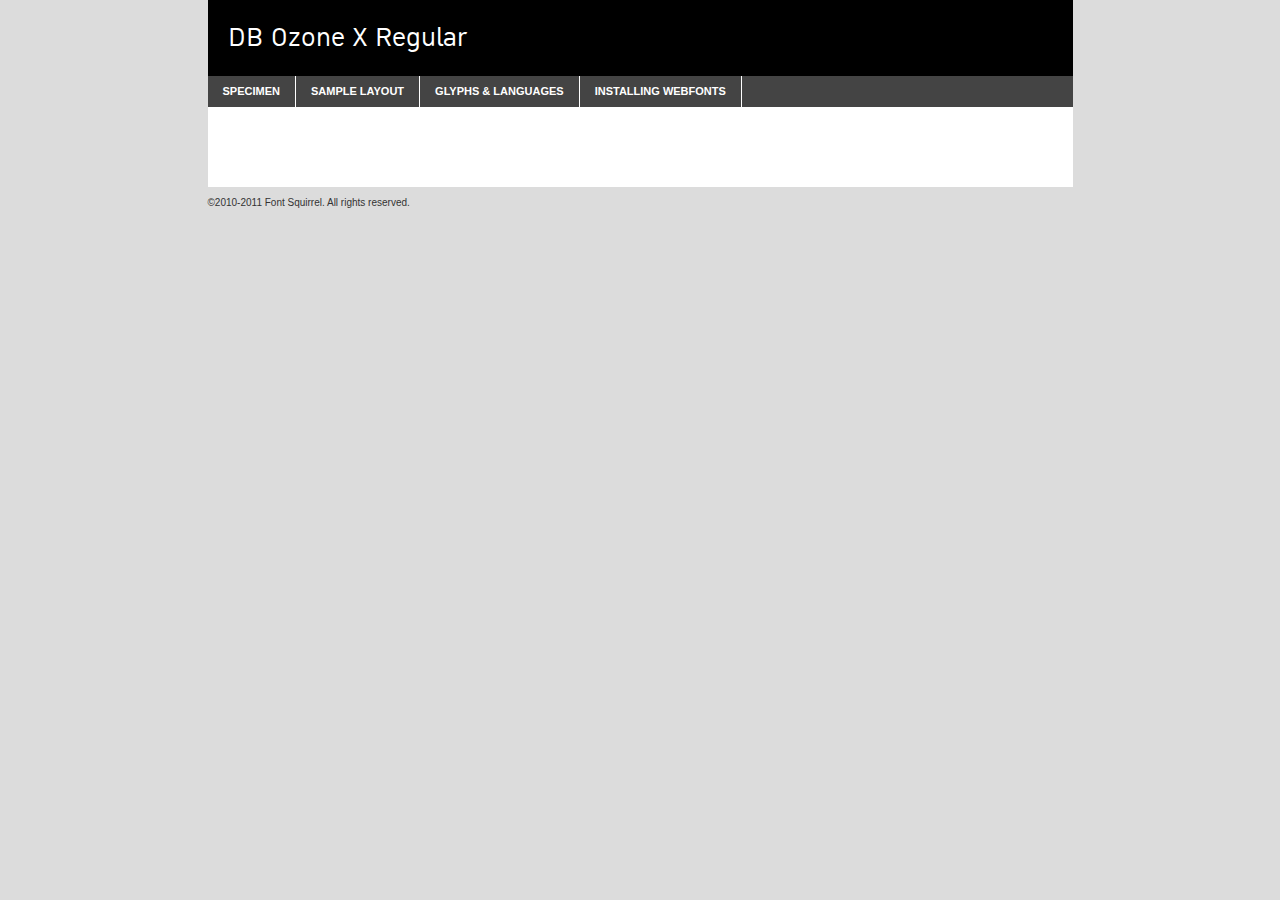
<file: css/font/dbxre/419616700-db-ozone-x-demo.html>
<!DOCTYPE html PUBLIC "-//W3C//DTD XHTML 1.0 Transitional//EN"
	"http://www.w3.org/TR/xhtml1/DTD/xhtml1-transitional.dtd">

<html xmlns="http://www.w3.org/1999/xhtml" xml:lang="en" lang="en">
<head>
	<meta http-equiv="Content-Type" content="text/html; charset=utf-8" />
	<script src="http://ajax.googleapis.com/ajax/libs/jquery/1.7.2/jquery.min.js" type="text/javascript" charset="utf-8"></script>
	<script src="specimen_files/easytabs.js" type="text/javascript" charset="utf-8"></script>
	<link rel="stylesheet" href="specimen_files/specimen_stylesheet.css" type="text/css" charset="utf-8" />
	<link rel="stylesheet" href="stylesheet.css" type="text/css" charset="utf-8" />

	<style type="text/css">
					body{
				font-family: 'db_ozone_xregular';
							}
		</style>

	<title>DB Ozone X Regular Specimen</title>
	
	
	<script type="text/javascript" charset="utf-8">
		$(document).ready(function() {
			$('#container').easyTabs({defaultContent:1});
		});
	</script>
</head>

<body>
<div id="container">
	<div id="header">
		DB Ozone X Regular	</div>
	<ul class="tabs">
		<li><a href="#specimen">Specimen</a></li>
		<li><a href="#layout">Sample Layout</a></li>
				<li><a href="#glyphs">Glyphs &amp; Languages</a></li>
		<li><a href="#installing">Installing Webfonts</a></li>
		
	</ul>
	
	<div id="main_content">

		
			<div id="specimen">
		
				<div class="section">
					<div class="grid12 firstcol">
						<div class="huge">AaBb</div>
					</div>
				</div>
		
				<div class="section">
					<div class="glyph_range">A&#x200B;B&#x200b;C&#x200b;D&#x200b;E&#x200b;F&#x200b;G&#x200b;H&#x200b;I&#x200b;J&#x200b;K&#x200b;L&#x200b;M&#x200b;N&#x200b;O&#x200b;P&#x200b;Q&#x200b;R&#x200b;S&#x200b;T&#x200b;U&#x200b;V&#x200b;W&#x200b;X&#x200b;Y&#x200b;Z&#x200b;a&#x200b;b&#x200b;c&#x200b;d&#x200b;e&#x200b;f&#x200b;g&#x200b;h&#x200b;i&#x200b;j&#x200b;k&#x200b;l&#x200b;m&#x200b;n&#x200b;o&#x200b;p&#x200b;q&#x200b;r&#x200b;s&#x200b;t&#x200b;u&#x200b;v&#x200b;w&#x200b;x&#x200b;y&#x200b;z&#x200b;1&#x200b;2&#x200b;3&#x200b;4&#x200b;5&#x200b;6&#x200b;7&#x200b;8&#x200b;9&#x200b;0&#x200b;&amp;&#x200b;.&#x200b;,&#x200b;?&#x200b;!&#x200b;&#64;&#x200b;(&#x200b;)&#x200b;#&#x200b;$&#x200b;%&#x200b;*&#x200b;+&#x200b;-&#x200b;=&#x200b;:&#x200b;;</div>
				</div>
				<div class="section">
					<div class="grid12 firstcol">
						<table class="sample_table">
							<tr><td>10</td><td class="size10">abcdefghijklmnopqrstuvwxyzABCDEFGHIJKLMNOPQRSTUVWXYZ0123456789abcdefghijklmnopqrstuvwxyzABCDEFGHIJKLMNOPQRSTUVWXYZ0123456789abcdefghijklmnopqrstuvwxyzABCDEFGHIJKLMNOPQRSTUVWXYZ</td></tr>
							<tr><td>11</td><td class="size11">abcdefghijklmnopqrstuvwxyzABCDEFGHIJKLMNOPQRSTUVWXYZ0123456789abcdefghijklmnopqrstuvwxyzABCDEFGHIJKLMNOPQRSTUVWXYZ0123456789abcdefghijklmnopqrstuvwxyzABCDEFGHIJKLMNOPQRSTUVWXYZ</td></tr>
							<tr><td>12</td><td class="size12">abcdefghijklmnopqrstuvwxyzABCDEFGHIJKLMNOPQRSTUVWXYZ0123456789abcdefghijklmnopqrstuvwxyzABCDEFGHIJKLMNOPQRSTUVWXYZ0123456789abcdefghijklmnopqrstuvwxyzABCDEFGHIJKLMNOPQRSTUVWXYZ</td></tr>
							<tr><td>13</td><td class="size13">abcdefghijklmnopqrstuvwxyzABCDEFGHIJKLMNOPQRSTUVWXYZ0123456789abcdefghijklmnopqrstuvwxyzABCDEFGHIJKLMNOPQRSTUVWXYZ0123456789abcdefghijklmnopqrstuvwxyzABCDEFGHIJKLMNOPQRSTUVWXYZ</td></tr>
							<tr><td>14</td><td class="size14">abcdefghijklmnopqrstuvwxyzABCDEFGHIJKLMNOPQRSTUVWXYZ0123456789abcdefghijklmnopqrstuvwxyzABCDEFGHIJKLMNOPQRSTUVWXYZ0123456789abcdefghijklmnopqrstuvwxyzABCDEFGHIJKLMNOPQRSTUVWXYZ</td></tr>
							<tr><td>16</td><td class="size16">abcdefghijklmnopqrstuvwxyzABCDEFGHIJKLMNOPQRSTUVWXYZ0123456789abcdefghijklmnopqrstuvwxyzABCDEFGHIJKLMNOPQRSTUVWXYZ</td></tr>
							<tr><td>18</td><td class="size18">abcdefghijklmnopqrstuvwxyzABCDEFGHIJKLMNOPQRSTUVWXYZ0123456789abcdefghijklmnopqrstuvwxyzABCDEFGHIJKLMNOPQRSTUVWXYZ</td></tr>
							<tr><td>20</td><td class="size20">abcdefghijklmnopqrstuvwxyzABCDEFGHIJKLMNOPQRSTUVWXYZ0123456789abcdefghijklmnopqrstuvwxyzABCDEFGHIJKLMNOPQRSTUVWXYZ</td></tr>
							<tr><td>24</td><td class="size24">abcdefghijklmnopqrstuvwxyzABCDEFGHIJKLMNOPQRSTUVWXYZ0123456789abcdefghijklmnopqrstuvwxyzABCDEFGHIJKLMNOPQRSTUVWXYZ</td></tr>
							<tr><td>30</td><td class="size30">abcdefghijklmnopqrstuvwxyzABCDEFGHIJKLMNOPQRSTUVWXYZ0123456789abcdefghijklmnopqrstuvwxyzABCDEFGHIJKLMNOPQRSTUVWXYZ</td></tr>
							<tr><td>36</td><td class="size36">abcdefghijklmnopqrstuvwxyzABCDEFGHIJKLMNOPQRSTUVWXYZ0123456789abcdefghijklmnopqrstuvwxyzABCDEFGHIJKLMNOPQRSTUVWXYZ</td></tr>
							<tr><td>48</td><td class="size48">abcdefghijklmnopqrstuvwxyzABCDEFGHIJKLMNOPQRSTUVWXYZ0123456789abcdefghijklmnopqrstuvwxyzABCDEFGHIJKLMNOPQRSTUVWXYZ</td></tr>
							<tr><td>60</td><td class="size60">abcdefghijklmnopqrstuvwxyzABCDEFGHIJKLMNOPQRSTUVWXYZ0123456789abcdefghijklmnopqrstuvwxyzABCDEFGHIJKLMNOPQRSTUVWXYZ</td></tr>
							<tr><td>72</td><td class="size72">abcdefghijklmnopqrstuvwxyzABCDEFGHIJKLMNOPQRSTUVWXYZ0123456789abcdefghijklmnopqrstuvwxyzABCDEFGHIJKLMNOPQRSTUVWXYZ</td></tr>
							<tr><td>90</td><td class="size90">abcdefghijklmnopqrstuvwxyzABCDEFGHIJKLMNOPQRSTUVWXYZ0123456789abcdefghijklmnopqrstuvwxyzABCDEFGHIJKLMNOPQRSTUVWXYZ</td></tr>
						</table>
				
					</div>
			
				</div>
		
		
		
								<div class="section" id="bodycomparison">


										<div id="xheight">
				<div class="fontbody">&#xE000;&#xE000;&#xE000;&#xE000;&#xE000;&#xE000;&#xE000;&#xE000;&#xE000;&#xE000;&#xE000;&#xE000;&#xE000;&#xE000;&#xE000;&#xE000;&#xE000;&#xE000;&#xE000;&#xE000;&#xE000;&#xE000;&#xE000;&#xE000;&#xE000;&#xE000;&#xE000;&#xE000;&#xE000;&#xE000;&#xE000;&#xE000;&#xE000;&#xE000;&#xE000;&#xE000;&#xE000;&#xE000;&#xE000;&#xE000;&#xE000;&#xE000;&#xE000;&#xE000;&#xE000;&#xE000;&#xE000;&#xE000;&#xE000;&#xE000;&#xE000;&#xE000;&#xE000;&#xE000;&#xE000;&#xE000;&#xE000;&#xE000;&#xE000;&#xE000;&#xE000;&#xE000;&#xE000;&#xE000;&#xE000;&#xE000;&#xE000;&#xE000;&#xE000;&#xE000;&#xE000;&#xE000;&#xE000;&#xE000;&#xE000;&#xE000;&#xE000;&#xE000;&#xE000;&#xE000;&#xE000;&#xE000;&#xE000;&#xE000;&#xE000;&#xE000;&#xE000;&#xE000;&#xE000;&#xE000;&#xE000;&#xE000;&#xE000;&#xE000;&#xE000;&#xE000;&#xE000;&#xE000;&#xE000;body</div><div class="arialbody">body</div><div class="verdanabody">body</div><div class="georgiabody">body</div></div>
										<div class="fontbody" style="z-index:1">
											body<span>DB Ozone X Regular</span>
										</div>
										<div class="arialbody" style="z-index:1">
											body<span>Arial</span>
										</div>
										<div class="verdanabody" style="z-index:1">
											body<span>Verdana</span>
										</div>
										<div class="georgiabody" style="z-index:1">
											body<span>Georgia</span>
										</div>



								</div>
		
		
				<div class="section psample psample_row1" id="">
					
					<div class="grid2 firstcol">
						<p class="size10"><span>10.</span>Aenean lacinia bibendum nulla sed consectetur. Fusce dapibus, tellus ac cursus commodo, tortor mauris condimentum nibh, ut fermentum massa justo sit amet risus. Nullam id dolor id nibh ultricies vehicula ut id elit. Cum sociis natoque penatibus et magnis dis parturient montes, nascetur ridiculus mus. Nulla vitae elit libero, a pharetra augue.</p>
			
					</div>
					<div class="grid3">
						<p class="size11"><span>11.</span>Aenean lacinia bibendum nulla sed consectetur. Fusce dapibus, tellus ac cursus commodo, tortor mauris condimentum nibh, ut fermentum massa justo sit amet risus. Nullam id dolor id nibh ultricies vehicula ut id elit. Cum sociis natoque penatibus et magnis dis parturient montes, nascetur ridiculus mus. Nulla vitae elit libero, a pharetra augue.</p>
			
					</div>
					<div class="grid3">
						<p class="size12"><span>12.</span>Aenean lacinia bibendum nulla sed consectetur. Fusce dapibus, tellus ac cursus commodo, tortor mauris condimentum nibh, ut fermentum massa justo sit amet risus. Nullam id dolor id nibh ultricies vehicula ut id elit. Cum sociis natoque penatibus et magnis dis parturient montes, nascetur ridiculus mus. Nulla vitae elit libero, a pharetra augue.</p>
			
					</div>
					<div class="grid4">
						<p class="size13"><span>13.</span>Aenean lacinia bibendum nulla sed consectetur. Fusce dapibus, tellus ac cursus commodo, tortor mauris condimentum nibh, ut fermentum massa justo sit amet risus. Nullam id dolor id nibh ultricies vehicula ut id elit. Cum sociis natoque penatibus et magnis dis parturient montes, nascetur ridiculus mus. Nulla vitae elit libero, a pharetra augue.</p>
			
					</div>
					<div class="white_blend"></div>
					
				</div>
				<div class="section psample psample_row2" id="">
					<div class="grid3 firstcol">
						<p class="size14"><span>14.</span>Aenean lacinia bibendum nulla sed consectetur. Fusce dapibus, tellus ac cursus commodo, tortor mauris condimentum nibh, ut fermentum massa justo sit amet risus. Nullam id dolor id nibh ultricies vehicula ut id elit. Cum sociis natoque penatibus et magnis dis parturient montes, nascetur ridiculus mus. Nulla vitae elit libero, a pharetra augue.</p>
			
					</div>
					<div class="grid4">
						<p class="size16"><span>16.</span>Aenean lacinia bibendum nulla sed consectetur. Fusce dapibus, tellus ac cursus commodo, tortor mauris condimentum nibh, ut fermentum massa justo sit amet risus. Nullam id dolor id nibh ultricies vehicula ut id elit. Cum sociis natoque penatibus et magnis dis parturient montes, nascetur ridiculus mus. Nulla vitae elit libero, a pharetra augue.</p>
			
					</div>
					<div class="grid5">
						<p class="size18"><span>18.</span>Aenean lacinia bibendum nulla sed consectetur. Fusce dapibus, tellus ac cursus commodo, tortor mauris condimentum nibh, ut fermentum massa justo sit amet risus. Nullam id dolor id nibh ultricies vehicula ut id elit. Cum sociis natoque penatibus et magnis dis parturient montes, nascetur ridiculus mus. Nulla vitae elit libero, a pharetra augue.</p>
			
					</div>

					<div class="white_blend"></div>

				</div>
				
				<div class="section psample psample_row3" id="">
					<div class="grid5 firstcol">
						<p class="size20"><span>20.</span>Aenean lacinia bibendum nulla sed consectetur. Fusce dapibus, tellus ac cursus commodo, tortor mauris condimentum nibh, ut fermentum massa justo sit amet risus. Nullam id dolor id nibh ultricies vehicula ut id elit. Cum sociis natoque penatibus et magnis dis parturient montes, nascetur ridiculus mus. Nulla vitae elit libero, a pharetra augue.</p>
					</div>
					<div class="grid7">
						<p class="size24"><span>24.</span>Aenean lacinia bibendum nulla sed consectetur. Fusce dapibus, tellus ac cursus commodo, tortor mauris condimentum nibh, ut fermentum massa justo sit amet risus. Nullam id dolor id nibh ultricies vehicula ut id elit. Cum sociis natoque penatibus et magnis dis parturient montes, nascetur ridiculus mus. Nulla vitae elit libero, a pharetra augue.</p>
					</div>
					
					<div class="white_blend"></div>
					
				</div>
				
				<div class="section psample psample_row4" id="">
					<div class="grid12 firstcol">
						<p class="size30"><span>30.</span>Aenean lacinia bibendum nulla sed consectetur. Fusce dapibus, tellus ac cursus commodo, tortor mauris condimentum nibh, ut fermentum massa justo sit amet risus. Nullam id dolor id nibh ultricies vehicula ut id elit. Cum sociis natoque penatibus et magnis dis parturient montes, nascetur ridiculus mus. Nulla vitae elit libero, a pharetra augue.</p>
					</div>
					<div class="white_blend"></div>
					
				</div>
				
				
				
				<div class="section psample psample_row1 fullreverse">
					<div class="grid2 firstcol">
						<p class="size10"><span>10.</span>Aenean lacinia bibendum nulla sed consectetur. Fusce dapibus, tellus ac cursus commodo, tortor mauris condimentum nibh, ut fermentum massa justo sit amet risus. Nullam id dolor id nibh ultricies vehicula ut id elit. Cum sociis natoque penatibus et magnis dis parturient montes, nascetur ridiculus mus. Nulla vitae elit libero, a pharetra augue.</p>
			
					</div>
					<div class="grid3">
						<p class="size11"><span>11.</span>Aenean lacinia bibendum nulla sed consectetur. Fusce dapibus, tellus ac cursus commodo, tortor mauris condimentum nibh, ut fermentum massa justo sit amet risus. Nullam id dolor id nibh ultricies vehicula ut id elit. Cum sociis natoque penatibus et magnis dis parturient montes, nascetur ridiculus mus. Nulla vitae elit libero, a pharetra augue.</p>
			
					</div>
					<div class="grid3">
						<p class="size12"><span>12.</span>Aenean lacinia bibendum nulla sed consectetur. Fusce dapibus, tellus ac cursus commodo, tortor mauris condimentum nibh, ut fermentum massa justo sit amet risus. Nullam id dolor id nibh ultricies vehicula ut id elit. Cum sociis natoque penatibus et magnis dis parturient montes, nascetur ridiculus mus. Nulla vitae elit libero, a pharetra augue.</p>
			
					</div>
					<div class="grid4">
						<p class="size13"><span>13.</span>Aenean lacinia bibendum nulla sed consectetur. Fusce dapibus, tellus ac cursus commodo, tortor mauris condimentum nibh, ut fermentum massa justo sit amet risus. Nullam id dolor id nibh ultricies vehicula ut id elit. Cum sociis natoque penatibus et magnis dis parturient montes, nascetur ridiculus mus. Nulla vitae elit libero, a pharetra augue.</p>
			
					</div>
					<div class="black_blend"></div>
					
				</div>
				
				<div class="section psample psample_row2 fullreverse">
					<div class="grid3 firstcol">
						<p class="size14"><span>14.</span>Aenean lacinia bibendum nulla sed consectetur. Fusce dapibus, tellus ac cursus commodo, tortor mauris condimentum nibh, ut fermentum massa justo sit amet risus. Nullam id dolor id nibh ultricies vehicula ut id elit. Cum sociis natoque penatibus et magnis dis parturient montes, nascetur ridiculus mus. Nulla vitae elit libero, a pharetra augue.</p>
			
					</div>
					<div class="grid4">
						<p class="size16"><span>16.</span>Aenean lacinia bibendum nulla sed consectetur. Fusce dapibus, tellus ac cursus commodo, tortor mauris condimentum nibh, ut fermentum massa justo sit amet risus. Nullam id dolor id nibh ultricies vehicula ut id elit. Cum sociis natoque penatibus et magnis dis parturient montes, nascetur ridiculus mus. Nulla vitae elit libero, a pharetra augue.</p>
			
					</div>
					<div class="grid5">
						<p class="size18"><span>18.</span>Aenean lacinia bibendum nulla sed consectetur. Fusce dapibus, tellus ac cursus commodo, tortor mauris condimentum nibh, ut fermentum massa justo sit amet risus. Nullam id dolor id nibh ultricies vehicula ut id elit. Cum sociis natoque penatibus et magnis dis parturient montes, nascetur ridiculus mus. Nulla vitae elit libero, a pharetra augue.</p>
			
					</div>
					<div class="black_blend"></div>

				</div>
				
				<div class="section psample fullreverse psample_row3" id="">
					<div class="grid5 firstcol">
						<p class="size20"><span>20.</span>Aenean lacinia bibendum nulla sed consectetur. Fusce dapibus, tellus ac cursus commodo, tortor mauris condimentum nibh, ut fermentum massa justo sit amet risus. Nullam id dolor id nibh ultricies vehicula ut id elit. Cum sociis natoque penatibus et magnis dis parturient montes, nascetur ridiculus mus. Nulla vitae elit libero, a pharetra augue.</p>
					</div>
					<div class="grid7">
						<p class="size24"><span>24.</span>Aenean lacinia bibendum nulla sed consectetur. Fusce dapibus, tellus ac cursus commodo, tortor mauris condimentum nibh, ut fermentum massa justo sit amet risus. Nullam id dolor id nibh ultricies vehicula ut id elit. Cum sociis natoque penatibus et magnis dis parturient montes, nascetur ridiculus mus. Nulla vitae elit libero, a pharetra augue.</p>
					</div>
					
					<div class="black_blend"></div>
					
				</div>
				
				<div class="section psample fullreverse psample_row4" id="" style="border-bottom: 20px #000 solid;">
					<div class="grid12 firstcol">
						<p class="size30"><span>30.</span>Aenean lacinia bibendum nulla sed consectetur. Fusce dapibus, tellus ac cursus commodo, tortor mauris condimentum nibh, ut fermentum massa justo sit amet risus. Nullam id dolor id nibh ultricies vehicula ut id elit. Cum sociis natoque penatibus et magnis dis parturient montes, nascetur ridiculus mus. Nulla vitae elit libero, a pharetra augue.</p>
					</div>
					<div class="black_blend"></div>
					
				</div>
				
				
				
				
			</div>
			
			<div id="layout">
				
				<div class="section">
					
					<div class="grid12 firstcol">
						<h1>Lorem Ipsum Dolor</h1>
						<h2>Etiam porta sem malesuada magna mollis euismod</h2>
						
						<p class="byline">By <a href="#link">Aenean Lacinia</a></p>
					</div>
				</div>
				<div class="section">
					<div class="grid8 firstcol">
						<p class="large">Donec sed odio dui. Morbi leo risus, porta ac consectetur ac, vestibulum at eros. Fusce dapibus, tellus ac cursus commodo, tortor mauris condimentum nibh, ut fermentum massa justo sit amet risus. </p>

						
						<h3>Pellentesque ornare sem</h3>

						<p>Maecenas sed diam eget risus varius blandit sit amet non magna. Maecenas faucibus mollis interdum. Donec ullamcorper nulla non metus auctor fringilla. Nullam id dolor id nibh ultricies vehicula ut id elit. Nullam id dolor id nibh ultricies vehicula ut id elit. </p>

						<p>Aenean eu leo quam. Pellentesque ornare sem lacinia quam venenatis vestibulum. Lorem ipsum dolor sit amet, consectetur adipiscing elit. Cum sociis natoque penatibus et magnis dis parturient montes, nascetur ridiculus mus. </p>

						<p>Nulla vitae elit libero, a pharetra augue. Praesent commodo cursus magna, vel scelerisque nisl consectetur et. Aenean lacinia bibendum nulla sed consectetur. </p>

						<p>Nullam quis risus eget urna mollis ornare vel eu leo. Nullam quis risus eget urna mollis ornare vel eu leo. Maecenas sed diam eget risus varius blandit sit amet non magna. Donec ullamcorper nulla non metus auctor fringilla. </p>

						<h3>Cras mattis consectetur</h3>

						<p>Aenean eu leo quam. Pellentesque ornare sem lacinia quam venenatis vestibulum. Aenean lacinia bibendum nulla sed consectetur. Integer posuere erat a ante venenatis dapibus posuere velit aliquet. Cras mattis consectetur purus sit amet fermentum. </p>

						<p>Nullam id dolor id nibh ultricies vehicula ut id elit. Nullam quis risus eget urna mollis ornare vel eu leo. Cras mattis consectetur purus sit amet fermentum.</p>
					</div>
					
					<div class="grid4 sidebar">
						
						<div class="box reverse">
							<p class="last">Nullam quis risus eget urna mollis ornare vel eu leo. Donec ullamcorper nulla non metus auctor fringilla. Cras mattis consectetur purus sit amet fermentum. Sed posuere consectetur est at lobortis. Lorem ipsum dolor sit amet, consectetur adipiscing elit. </p>
						</div>
						
						<p class="caption">Maecenas sed diam eget risus varius.</p>

						<p>Vestibulum id ligula porta felis euismod semper. Integer posuere erat a ante venenatis dapibus posuere velit aliquet. Vestibulum id ligula porta felis euismod semper. Sed posuere consectetur est at lobortis. Maecenas sed diam eget risus varius blandit sit amet non magna. Fusce dapibus, tellus ac cursus commodo, tortor mauris condimentum nibh, ut fermentum massa justo sit amet risus. </p>

					

						<p>Duis mollis, est non commodo luctus, nisi erat porttitor ligula, eget lacinia odio sem nec elit. Aenean lacinia bibendum nulla sed consectetur. Vivamus sagittis lacus vel augue laoreet rutrum faucibus dolor auctor. Aenean lacinia bibendum nulla sed consectetur. Nullam quis risus eget urna mollis ornare vel eu leo. </p>

						<p>Praesent commodo cursus magna, vel scelerisque nisl consectetur et. Donec ullamcorper nulla non metus auctor fringilla. Maecenas faucibus mollis interdum. Fusce dapibus, tellus ac cursus commodo, tortor mauris condimentum nibh, ut fermentum massa justo sit amet risus. </p>

					</div>
				</div>
				
			</div>


			



		<div id="glyphs">
			<div class="section">
				<div class="grid12 firstcol">
			
				<h1>Language Support</h1>
				<p>The subset of DB Ozone X Regular in this kit supports the following languages:<br />
			
					English				</p>
				<h1>Glyph Chart</h1>
				<p>The subset of DB Ozone X Regular in this kit includes all the glyphs listed below. Unicode entities are included above each glyph to help you insert individual characters into your layout.</p>
				<div id="glyph_chart">
			
																				 <div><p>&amp;#13;</p>&#13;</div>
																				 <div><p>&amp;#32;</p>&#32;</div>
																				 <div><p>&amp;#33;</p>&#33;</div>
																				 <div><p>&amp;#34;</p>&#34;</div>
																				 <div><p>&amp;#35;</p>&#35;</div>
																				 <div><p>&amp;#36;</p>&#36;</div>
																				 <div><p>&amp;#37;</p>&#37;</div>
																				 <div><p>&amp;#38;</p>&#38;</div>
																				 <div><p>&amp;#39;</p>&#39;</div>
																				 <div><p>&amp;#40;</p>&#40;</div>
																				 <div><p>&amp;#41;</p>&#41;</div>
																				 <div><p>&amp;#42;</p>&#42;</div>
																				 <div><p>&amp;#43;</p>&#43;</div>
																				 <div><p>&amp;#44;</p>&#44;</div>
																				 <div><p>&amp;#45;</p>&#45;</div>
																				 <div><p>&amp;#46;</p>&#46;</div>
																				 <div><p>&amp;#47;</p>&#47;</div>
																				 <div><p>&amp;#48;</p>&#48;</div>
																				 <div><p>&amp;#49;</p>&#49;</div>
																				 <div><p>&amp;#50;</p>&#50;</div>
																				 <div><p>&amp;#51;</p>&#51;</div>
																				 <div><p>&amp;#52;</p>&#52;</div>
																				 <div><p>&amp;#53;</p>&#53;</div>
																				 <div><p>&amp;#54;</p>&#54;</div>
																				 <div><p>&amp;#55;</p>&#55;</div>
																				 <div><p>&amp;#56;</p>&#56;</div>
																				 <div><p>&amp;#57;</p>&#57;</div>
																				 <div><p>&amp;#58;</p>&#58;</div>
																				 <div><p>&amp;#59;</p>&#59;</div>
																				 <div><p>&amp;#60;</p>&#60;</div>
																				 <div><p>&amp;#61;</p>&#61;</div>
																				 <div><p>&amp;#62;</p>&#62;</div>
																				 <div><p>&amp;#63;</p>&#63;</div>
																				 <div><p>&amp;#64;</p>&#64;</div>
																				 <div><p>&amp;#65;</p>&#65;</div>
																				 <div><p>&amp;#66;</p>&#66;</div>
																				 <div><p>&amp;#67;</p>&#67;</div>
																				 <div><p>&amp;#68;</p>&#68;</div>
																				 <div><p>&amp;#69;</p>&#69;</div>
																				 <div><p>&amp;#70;</p>&#70;</div>
																				 <div><p>&amp;#71;</p>&#71;</div>
																				 <div><p>&amp;#72;</p>&#72;</div>
																				 <div><p>&amp;#73;</p>&#73;</div>
																				 <div><p>&amp;#74;</p>&#74;</div>
																				 <div><p>&amp;#75;</p>&#75;</div>
																				 <div><p>&amp;#76;</p>&#76;</div>
																				 <div><p>&amp;#77;</p>&#77;</div>
																				 <div><p>&amp;#78;</p>&#78;</div>
																				 <div><p>&amp;#79;</p>&#79;</div>
																				 <div><p>&amp;#80;</p>&#80;</div>
																				 <div><p>&amp;#81;</p>&#81;</div>
																				 <div><p>&amp;#82;</p>&#82;</div>
																				 <div><p>&amp;#83;</p>&#83;</div>
																				 <div><p>&amp;#84;</p>&#84;</div>
																				 <div><p>&amp;#85;</p>&#85;</div>
																				 <div><p>&amp;#86;</p>&#86;</div>
																				 <div><p>&amp;#87;</p>&#87;</div>
																				 <div><p>&amp;#88;</p>&#88;</div>
																				 <div><p>&amp;#89;</p>&#89;</div>
																				 <div><p>&amp;#90;</p>&#90;</div>
																				 <div><p>&amp;#91;</p>&#91;</div>
																				 <div><p>&amp;#92;</p>&#92;</div>
																				 <div><p>&amp;#93;</p>&#93;</div>
																				 <div><p>&amp;#94;</p>&#94;</div>
																				 <div><p>&amp;#95;</p>&#95;</div>
																				 <div><p>&amp;#96;</p>&#96;</div>
																				 <div><p>&amp;#97;</p>&#97;</div>
																				 <div><p>&amp;#98;</p>&#98;</div>
																				 <div><p>&amp;#99;</p>&#99;</div>
																				 <div><p>&amp;#100;</p>&#100;</div>
																				 <div><p>&amp;#101;</p>&#101;</div>
																				 <div><p>&amp;#102;</p>&#102;</div>
																				 <div><p>&amp;#103;</p>&#103;</div>
																				 <div><p>&amp;#104;</p>&#104;</div>
																				 <div><p>&amp;#105;</p>&#105;</div>
																				 <div><p>&amp;#106;</p>&#106;</div>
																				 <div><p>&amp;#107;</p>&#107;</div>
																				 <div><p>&amp;#108;</p>&#108;</div>
																				 <div><p>&amp;#109;</p>&#109;</div>
																				 <div><p>&amp;#110;</p>&#110;</div>
																				 <div><p>&amp;#111;</p>&#111;</div>
																				 <div><p>&amp;#112;</p>&#112;</div>
																				 <div><p>&amp;#113;</p>&#113;</div>
																				 <div><p>&amp;#114;</p>&#114;</div>
																				 <div><p>&amp;#115;</p>&#115;</div>
																				 <div><p>&amp;#116;</p>&#116;</div>
																				 <div><p>&amp;#117;</p>&#117;</div>
																				 <div><p>&amp;#118;</p>&#118;</div>
																				 <div><p>&amp;#119;</p>&#119;</div>
																				 <div><p>&amp;#120;</p>&#120;</div>
																				 <div><p>&amp;#121;</p>&#121;</div>
																				 <div><p>&amp;#122;</p>&#122;</div>
																				 <div><p>&amp;#123;</p>&#123;</div>
																				 <div><p>&amp;#124;</p>&#124;</div>
																				 <div><p>&amp;#125;</p>&#125;</div>
																				 <div><p>&amp;#126;</p>&#126;</div>
																				 <div><p>&amp;#160;</p>&#160;</div>
																				 <div><p>&amp;#162;</p>&#162;</div>
																				 <div><p>&amp;#163;</p>&#163;</div>
																				 <div><p>&amp;#165;</p>&#165;</div>
																				 <div><p>&amp;#169;</p>&#169;</div>
																				 <div><p>&amp;#171;</p>&#171;</div>
																				 <div><p>&amp;#173;</p>&#173;</div>
																				 <div><p>&amp;#174;</p>&#174;</div>
																				 <div><p>&amp;#177;</p>&#177;</div>
																				 <div><p>&amp;#187;</p>&#187;</div>
																				 <div><p>&amp;#188;</p>&#188;</div>
																				 <div><p>&amp;#189;</p>&#189;</div>
																				 <div><p>&amp;#190;</p>&#190;</div>
																				 <div><p>&amp;#215;</p>&#215;</div>
																				 <div><p>&amp;#247;</p>&#247;</div>
																				 <div><p>&amp;#3585;</p>&#3585;</div>
																				 <div><p>&amp;#3586;</p>&#3586;</div>
																				 <div><p>&amp;#3587;</p>&#3587;</div>
																				 <div><p>&amp;#3588;</p>&#3588;</div>
																				 <div><p>&amp;#3589;</p>&#3589;</div>
																				 <div><p>&amp;#3590;</p>&#3590;</div>
																				 <div><p>&amp;#3591;</p>&#3591;</div>
																				 <div><p>&amp;#3592;</p>&#3592;</div>
																				 <div><p>&amp;#3593;</p>&#3593;</div>
																				 <div><p>&amp;#3594;</p>&#3594;</div>
																				 <div><p>&amp;#3595;</p>&#3595;</div>
																				 <div><p>&amp;#3596;</p>&#3596;</div>
																				 <div><p>&amp;#3597;</p>&#3597;</div>
																				 <div><p>&amp;#3598;</p>&#3598;</div>
																				 <div><p>&amp;#3599;</p>&#3599;</div>
																				 <div><p>&amp;#3600;</p>&#3600;</div>
																				 <div><p>&amp;#3601;</p>&#3601;</div>
																				 <div><p>&amp;#3602;</p>&#3602;</div>
																				 <div><p>&amp;#3603;</p>&#3603;</div>
																				 <div><p>&amp;#3604;</p>&#3604;</div>
																				 <div><p>&amp;#3605;</p>&#3605;</div>
																				 <div><p>&amp;#3606;</p>&#3606;</div>
																				 <div><p>&amp;#3607;</p>&#3607;</div>
																				 <div><p>&amp;#3608;</p>&#3608;</div>
																				 <div><p>&amp;#3609;</p>&#3609;</div>
																				 <div><p>&amp;#3610;</p>&#3610;</div>
																				 <div><p>&amp;#3611;</p>&#3611;</div>
																				 <div><p>&amp;#3612;</p>&#3612;</div>
																				 <div><p>&amp;#3613;</p>&#3613;</div>
																				 <div><p>&amp;#3614;</p>&#3614;</div>
																				 <div><p>&amp;#3615;</p>&#3615;</div>
																				 <div><p>&amp;#3616;</p>&#3616;</div>
																				 <div><p>&amp;#3617;</p>&#3617;</div>
																				 <div><p>&amp;#3618;</p>&#3618;</div>
																				 <div><p>&amp;#3619;</p>&#3619;</div>
																				 <div><p>&amp;#3620;</p>&#3620;</div>
																				 <div><p>&amp;#3621;</p>&#3621;</div>
																				 <div><p>&amp;#3622;</p>&#3622;</div>
																				 <div><p>&amp;#3623;</p>&#3623;</div>
																				 <div><p>&amp;#3624;</p>&#3624;</div>
																				 <div><p>&amp;#3625;</p>&#3625;</div>
																				 <div><p>&amp;#3626;</p>&#3626;</div>
																				 <div><p>&amp;#3627;</p>&#3627;</div>
																				 <div><p>&amp;#3628;</p>&#3628;</div>
																				 <div><p>&amp;#3629;</p>&#3629;</div>
																				 <div><p>&amp;#3630;</p>&#3630;</div>
																				 <div><p>&amp;#3631;</p>&#3631;</div>
																				 <div><p>&amp;#3632;</p>&#3632;</div>
																				 <div><p>&amp;#3633;</p>&#3633;</div>
																				 <div><p>&amp;#3634;</p>&#3634;</div>
																				 <div><p>&amp;#3635;</p>&#3635;</div>
																				 <div><p>&amp;#3636;</p>&#3636;</div>
																				 <div><p>&amp;#3637;</p>&#3637;</div>
																				 <div><p>&amp;#3638;</p>&#3638;</div>
																				 <div><p>&amp;#3639;</p>&#3639;</div>
																				 <div><p>&amp;#3640;</p>&#3640;</div>
																				 <div><p>&amp;#3641;</p>&#3641;</div>
																				 <div><p>&amp;#3642;</p>&#3642;</div>
																				 <div><p>&amp;#3646;</p>&#3646;</div>
																				 <div><p>&amp;#3647;</p>&#3647;</div>
																				 <div><p>&amp;#3648;</p>&#3648;</div>
																				 <div><p>&amp;#3649;</p>&#3649;</div>
																				 <div><p>&amp;#3650;</p>&#3650;</div>
																				 <div><p>&amp;#3651;</p>&#3651;</div>
																				 <div><p>&amp;#3652;</p>&#3652;</div>
																				 <div><p>&amp;#3653;</p>&#3653;</div>
																				 <div><p>&amp;#3654;</p>&#3654;</div>
																				 <div><p>&amp;#3655;</p>&#3655;</div>
																				 <div><p>&amp;#3656;</p>&#3656;</div>
																				 <div><p>&amp;#3657;</p>&#3657;</div>
																				 <div><p>&amp;#3658;</p>&#3658;</div>
																				 <div><p>&amp;#3659;</p>&#3659;</div>
																				 <div><p>&amp;#3660;</p>&#3660;</div>
																				 <div><p>&amp;#3661;</p>&#3661;</div>
																				 <div><p>&amp;#3662;</p>&#3662;</div>
																				 <div><p>&amp;#3663;</p>&#3663;</div>
																				 <div><p>&amp;#3664;</p>&#3664;</div>
																				 <div><p>&amp;#3665;</p>&#3665;</div>
																				 <div><p>&amp;#3666;</p>&#3666;</div>
																				 <div><p>&amp;#3667;</p>&#3667;</div>
																				 <div><p>&amp;#3668;</p>&#3668;</div>
																				 <div><p>&amp;#3669;</p>&#3669;</div>
																				 <div><p>&amp;#3670;</p>&#3670;</div>
																				 <div><p>&amp;#3671;</p>&#3671;</div>
																				 <div><p>&amp;#3672;</p>&#3672;</div>
																				 <div><p>&amp;#3673;</p>&#3673;</div>
																				 <div><p>&amp;#3674;</p>&#3674;</div>
																				 <div><p>&amp;#3675;</p>&#3675;</div>
																				 <div><p>&amp;#8192;</p>&#8192;</div>
																				 <div><p>&amp;#8193;</p>&#8193;</div>
																				 <div><p>&amp;#8194;</p>&#8194;</div>
																				 <div><p>&amp;#8195;</p>&#8195;</div>
																				 <div><p>&amp;#8196;</p>&#8196;</div>
																				 <div><p>&amp;#8197;</p>&#8197;</div>
																				 <div><p>&amp;#8198;</p>&#8198;</div>
																				 <div><p>&amp;#8199;</p>&#8199;</div>
																				 <div><p>&amp;#8200;</p>&#8200;</div>
																				 <div><p>&amp;#8201;</p>&#8201;</div>
																				 <div><p>&amp;#8202;</p>&#8202;</div>
																				 <div><p>&amp;#8203;</p>&#8203;</div>
																				 <div><p>&amp;#8208;</p>&#8208;</div>
																				 <div><p>&amp;#8209;</p>&#8209;</div>
																				 <div><p>&amp;#8210;</p>&#8210;</div>
																				 <div><p>&amp;#8211;</p>&#8211;</div>
																				 <div><p>&amp;#8212;</p>&#8212;</div>
																				 <div><p>&amp;#8216;</p>&#8216;</div>
																				 <div><p>&amp;#8217;</p>&#8217;</div>
																				 <div><p>&amp;#8220;</p>&#8220;</div>
																				 <div><p>&amp;#8221;</p>&#8221;</div>
																				 <div><p>&amp;#8226;</p>&#8226;</div>
																				 <div><p>&amp;#8230;</p>&#8230;</div>
																				 <div><p>&amp;#8239;</p>&#8239;</div>
																				 <div><p>&amp;#8287;</p>&#8287;</div>
																				 <div><p>&amp;#8364;</p>&#8364;</div>
																				 <div><p>&amp;#8482;</p>&#8482;</div>
																				 <div><p>&amp;#8804;</p>&#8804;</div>
																				 <div><p>&amp;#8805;</p>&#8805;</div>
																				 <div><p>&amp;#9676;</p>&#9676;</div>
																				 <div><p>&amp;#57344;</p>&#57344;</div>
																				 <div><p>&amp;#63232;</p>&#63232;</div>
																				 <div><p>&amp;#63233;</p>&#63233;</div>
																				 <div><p>&amp;#63234;</p>&#63234;</div>
																				 <div><p>&amp;#63235;</p>&#63235;</div>
																				 <div><p>&amp;#63236;</p>&#63236;</div>
																				 <div><p>&amp;#63237;</p>&#63237;</div>
																				 <div><p>&amp;#63238;</p>&#63238;</div>
																				 <div><p>&amp;#63239;</p>&#63239;</div>
																				 <div><p>&amp;#63240;</p>&#63240;</div>
																				 <div><p>&amp;#63241;</p>&#63241;</div>
																				 <div><p>&amp;#63242;</p>&#63242;</div>
																				 <div><p>&amp;#63243;</p>&#63243;</div>
																				 <div><p>&amp;#63244;</p>&#63244;</div>
																				 <div><p>&amp;#63245;</p>&#63245;</div>
																				 <div><p>&amp;#63246;</p>&#63246;</div>
																				 <div><p>&amp;#63247;</p>&#63247;</div>
																				 <div><p>&amp;#63248;</p>&#63248;</div>
																				 <div><p>&amp;#63249;</p>&#63249;</div>
																				 <div><p>&amp;#63250;</p>&#63250;</div>
																				 <div><p>&amp;#63251;</p>&#63251;</div>
																				 <div><p>&amp;#63252;</p>&#63252;</div>
																				 <div><p>&amp;#63253;</p>&#63253;</div>
																				 <div><p>&amp;#63254;</p>&#63254;</div>
																				 <div><p>&amp;#63255;</p>&#63255;</div>
																				 <div><p>&amp;#63256;</p>&#63256;</div>
																				 <div><p>&amp;#63257;</p>&#63257;</div>
																				 <div><p>&amp;#63258;</p>&#63258;</div>
																				 <div><p>&amp;#63261;</p>&#63261;</div>
																				 <div><p>&amp;#63616;</p>&#63616;</div>
																				 <div><p>&amp;#63617;</p>&#63617;</div>
																				 <div><p>&amp;#63618;</p>&#63618;</div>
																																																																																																																																																																																																																																																																																																																																																																																																																																																																																																																																																																																								</div>	
				</div>
		
		
			</div>
		</div>
		
		
		<div id="specs">
			
		</div>
	
		<div id="installing">
			<div class="section">
				<div class="grid7 firstcol">
					<h1>Installing Webfonts</h1>
					
					<p>Webfonts are supported by all major browser platforms but not all in the same way. There are currently four different font formats that must be included in order to target all browsers. This includes TTF, WOFF, EOT and SVG.</p>
					
					<h2>1. Upload your webfonts</h2>
					<p>You must upload your webfont kit to your website. They should be in or near the same directory as your CSS files.</p>
					
					<h2>2. Include the webfont stylesheet</h2>
					<p>A special CSS @font-face declaration helps the various browsers select the appropriate font it needs without causing you a bunch of headaches. Learn more about this syntax by reading the <a href="http://www.fontspring.com/blog/further-hardening-of-the-bulletproof-syntax">Fontspring blog post</a> about it. The code for it is as follows:</p>


<code>
@font-face{ 
	font-family: 'MyWebFont';
	src: url('WebFont.eot');
	src: url('WebFont.eot?#iefix') format('embedded-opentype'),
	     url('WebFont.woff') format('woff'),
	     url('WebFont.ttf') format('truetype'),
	     url('WebFont.svg#webfont') format('svg');
}
</code>

	<p>We've already gone ahead and generated the code for you. All you have to do is link to the stylesheet in your HTML, like this:</p>
	<code>&lt;link rel=&quot;stylesheet&quot; href=&quot;stylesheet.css&quot; type=&quot;text/css&quot; charset=&quot;utf-8&quot; /&gt;</code>

					<h2>3. Modify your own stylesheet</h2>
					<p>To take advantage of your new fonts, you must tell your stylesheet to use them. Look at the original @font-face declaration above and find the property called "font-family." The name linked there will be what you use to reference the font. Prepend that webfont name to the font stack in the "font-family" property, inside the selector you want to change. For example:</p>
<code>p { font-family: 'WebFont', Arial, sans-serif; }</code>

<h2>4. Test</h2>
<p>Getting webfonts to work cross-browser <em>can</em> be tricky. Use the information in the sidebar to help you if you find that fonts aren't loading in a particular browser.</p>
				</div>
				
				<div class="grid5 sidebar">
					<div class="box">
						<h2>Troubleshooting<br />Font-Face Problems</h2>
						<p>Having trouble getting your webfonts to load in your new website? Here are some tips to sort out what might be the problem.</p>

						<h3>Fonts not showing in any browser</h3>

						<p>This sounds like you need to work on the plumbing. You either did not upload the fonts to the correct directory, or you did not link the fonts properly in the CSS. If you've confirmed that all this is correct and you still have a problem, take a look at your .htaccess file and see if requests are getting intercepted.</p>

						<h3>Fonts not loading in iPhone or iPad</h3>

						<p>The most common problem here is that you are serving the fonts from an IIS server. IIS refuses to serve files that have unknown MIME types. If that is the case, you must set the MIME type for SVG to "image/svg+xml" in the server settings. Follow these instructions from Microsoft if you need help.</p>

						<h3>Fonts not loading in Firefox</h3>

						<p>The primary reason for this failure? You are still using a version Firefox older than 3.5. So upgrade already! If that isn't it, then you are very likely serving fonts from a different domain. Firefox requires that all font assets be served from the same domain. Lastly it is possible that you need to add WOFF to your list of MIME types (if you are serving via IIS.)</p>

						<h3>Fonts not loading in IE</h3>

						<p>Are you looking at Internet Explorer on an actual Windows machine or are you cheating by using a service like Adobe BrowserLab? Many of these screenshot services do not render @font-face for IE. Best to test it on a real machine.</p>

						<h3>Fonts not loading in IE9</h3>

						<p>IE9, like Firefox, requires that fonts be served from the same domain as the website. Make sure that is the case.</p>
					</div>
				</div>
			</div>
			
		</div>
	
	</div>
	<div id="footer">
		<p>&copy;2010-2011 Font Squirrel. All rights reserved.</p>
	</div>
</div>
</body>
</html>
</file>
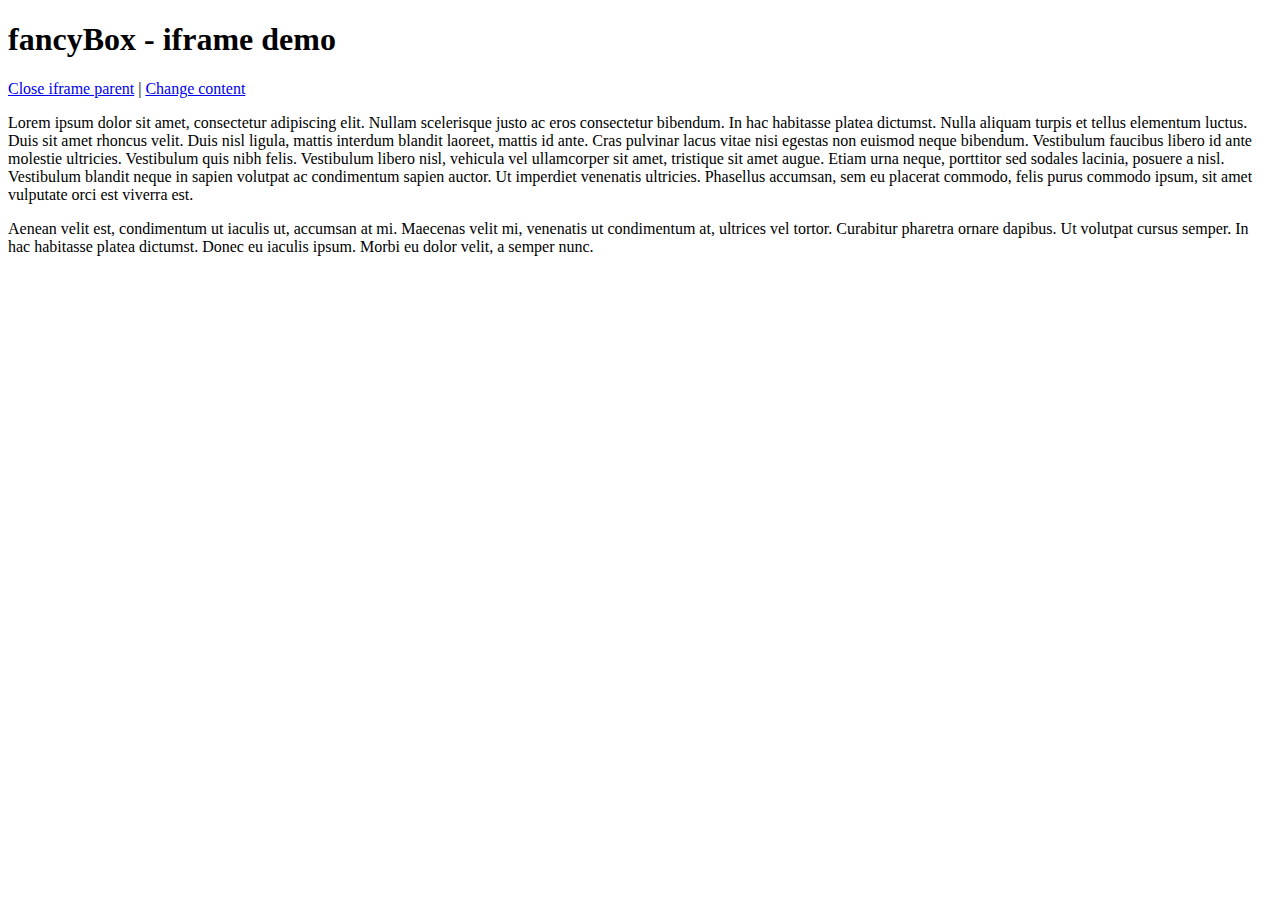
<file: js/fancybox/demo/iframe.html>
<!DOCTYPE html>
<html>
<head>
	<title>fancyBox - iframe demo</title>
	<meta http-equiv="Content-Type" content="text/html; charset=UTF-8" />
</head>
<body>
	<h1>fancyBox - iframe demo</h1>

	<p>
		<a href="javascript:parent.jQuery.fancybox.close();">Close iframe parent</a>

		|

		<a href="javascript:parent.jQuery.fancybox.open({href : '1_b.jpg', title : 'My title'});">Change content</a>
	</p>

	<p>
		Lorem ipsum dolor sit amet, consectetur adipiscing elit. Nullam scelerisque justo ac eros consectetur bibendum. In hac habitasse platea dictumst. Nulla aliquam turpis et tellus elementum luctus. Duis sit amet rhoncus velit. Duis nisl ligula, mattis interdum blandit laoreet, mattis id ante. Cras pulvinar lacus vitae nisi egestas non euismod neque bibendum. Vestibulum faucibus libero id ante molestie ultricies. Vestibulum quis nibh felis. Vestibulum libero nisl, vehicula vel ullamcorper sit amet, tristique sit amet augue. Etiam urna neque, porttitor sed sodales lacinia, posuere a nisl. Vestibulum blandit neque in sapien volutpat ac condimentum sapien auctor. Ut imperdiet venenatis ultricies. Phasellus accumsan, sem eu placerat commodo, felis purus commodo ipsum, sit amet vulputate orci est viverra est.
	</p>

	<p>
		Aenean velit est, condimentum ut iaculis ut, accumsan at mi. Maecenas velit mi, venenatis ut condimentum at, ultrices vel tortor. Curabitur pharetra ornare dapibus. Ut volutpat cursus semper. In hac habitasse platea dictumst. Donec eu iaculis ipsum. Morbi eu dolor velit, a semper nunc.
	</p>
</body>
</html>
</file>
<file: css/base.css>
@charset 'UTF-8';
/*------------------------------------*\
=font
\*------------------------------------*/
@font-face {
    font-family: 'db_ozone_xmedium';
    src: url('font/dbxme/dbozonex-medium-webfont.eot');
    src: url('font/dbxme/dbozonex-medium-webfont.eot?#iefix') format('embedded-opentype'),
        url('font/dbxme/dbozonex-medium-webfont.woff') format('woff'),
        url('font/dbxme/dbozonex-medium-webfont.ttf') format('truetype'),
        url('font/dbxme/dbozonex-medium-webfont.svg#db_ozone_xmedium') format('svg');
    font-weight: normal;
    font-style: normal;

}

@font-face {
    font-family: 'db_ozone_xregular';
    src: url('font/dbxre/419616700-db-ozone-x-webfont.eot');
    src: url('font/dbxre/419616700-db-ozone-x-webfont.eot?#iefix') format('embedded-opentype'),
        url('font/dbxre/419616700-db-ozone-x-webfont.woff') format('woff'),
        url('font/dbxre/419616700-db-ozone-x-webfont.ttf') format('truetype'),
        url('font/dbxre/419616700-db-ozone-x-webfont.svg#db_ozone_xregular') format('svg');
    font-weight: normal;
    font-style: normal;

}

@font-face {
    font-family: 'db_ozone_xlight';
    src: url('font/dbxli/905609131-db-ozone-x-li-webfont.eot');
    src: url('font/dbxli/905609131-db-ozone-x-li-webfont.eot?#iefix') format('embedded-opentype'),
        url('font/dbxli/905609131-db-ozone-x-li-webfont.woff') format('woff'),
        url('font/dbxli/905609131-db-ozone-x-li-webfont.ttf') format('truetype'),
        url('font/dbxli/905609131-db-ozone-x-li-webfont.svg#db_ozone_xlight') format('svg');
    font-weight: normal;
    font-style: normal;

}

@font-face {
    font-family: 'db_ozone_xbold';
    src: url('font/dbxbo/424926758-db-ozone-x-bd-webfont.eot');
    src: url('font/dbxbo/424926758-db-ozone-x-bd-webfont.eot?#iefix') format('embedded-opentype'),
        url('font/dbxbo/424926758-db-ozone-x-bd-webfont.woff') format('woff'),
        url('font/dbxbo/424926758-db-ozone-x-bd-webfont.ttf') format('truetype'),
        url('font/dbxbo/424926758-db-ozone-x-bd-webfont.svg#db_ozone_xbold') format('svg');
    font-weight: normal;
    font-style: normal;

}





/*------------------------------------*\
=universal 
\*------------------------------------*/

* {margin: 0; padding: 0; }
body {
    background-color: #ccc;
    color: #fff;
    font-family:  'db_ozone_xregular', Arial, Tahoma, san-serif;
    font-size: 100%;
    line-height: 1; }

img {border: 0; vertical-align: middle; }

article,aside,dialog,details,figcaption,figure,footer,header,menu,nav,section {display: block; }

li {list-style: none; }

h1,h2,h3,h4,h5,h6 {font-family: 'db_ozone_xmedium'; font-weight: normal; }

h1 {font-size: 40px; line-height: 30px; }
h2 {font-size: 30px; }
h3 {font-size: 22px; }
h4 {font-size: 22px; }
h5 {font-size: 22px; }
h6 {font-size: 22px; }

dl, dt, dd {font: normal 22px/22px 'db_ozone_xmedium'; }
p {font-size: 22px; }

a {color: inherit; text-decoration: none; font: inherit; }
a:hover {text-decoration: underline; }

strong {font-weight: normal; }

table {border-collapse: collapse; border-spacing: 0; }
td {vertical-align: top; }

/*legend {*margin-left: -7px; }*/

select, input, textarea {vertical-align: middle; font-size: 99%; background: transparent; border: 1px solid #95b2c4; }

button, input {overflow: visible; }

label, button, select, input[type="button"], input[type="reset"], input[type="submit"] {cursor: pointer; }

input {background: none; border: 0; display: block; color: inherit; font: inherit; }

input[type="text"], input[type="password"], input[type="email"], textarea {
    text-indent: 14px;
    background: #fff; }

textarea {overflow: auto; vertical-align: top; resize: vertical; padding: 0 14px; }

hr {border-top: 1px solid #ccc; margin: 1em 0; }

small, sup, sub {font-size: 85%; }

blockquote:before, blockquote:after, q:before, q:after {content:''; content:none; }

dfn {font-style:italic; }

code, kbd, samp, pre, tt, var {font-family: Consolas, "Bitstream Vera Sans Mono", "Courier New", Courier, monospace; font-style:normal; }

ins, dfn {border-bottom:1px solid #000; }

abbr, acronym {font-size:85%; letter-spacing:.1em; text-transform:uppercase; }

a abbr, a acronym {border:none; }

abbr[title], acronym[title], dfn[title] {border-bottom:1px solid #ccc; cursor:help; }

fieldset {border:1px solid #ccc; margin:0 0 1.5em; padding:1em 2em; }

legend {padding:2px 5px; }





/*------------------------------------*\
=Init 
\*------------------------------------*/
.dbme {font-family: 'db_ozone_xmedium'; }
.dbre {font-family: 'db_ozone_xregular'; }
.dbli {font-family: 'db_ozone_xlight'; }
.dbbo {font-family: 'db_ozone_xbold'; }


.hd-t {text-indent: 100%; overflow:  hidden; display: block; white-space: nowrap; width: 100%; height: 100%; }

.cl-b:after {content: ''; display: block; clear: both; height: 0; overflow: hidden; }


/*------------------------------------*\
=Header
\*------------------------------------*/
.main-header h1,
.main-header h2,
.main-header nav {position: fixed; z-index: 5; }

.main-header h1 {
    background: url(../images/bg/the-lake-logo.png);
    width: 98px;
    height: 74px;
    position: fixed;
    box-shadow: 3px 5px 5px rgba(0,0,0,0.35);
    top: 58px;
    left: 0px; }

.main-header h1 a {background: url(../images/the-lake-sa-thorn.png) center no-repeat; }

.main-header h2 {
    background: url(../images/property-perfect.png) center no-repeat;
    width: 160px;
    top: 24px;
    right: 38px;
    height: 48px; }

.main-header nav {top: 132px; left: 0px; box-shadow: 3px 5px 5px rgba(0,0,0,0.35); }
.main-header ul li {color: #038c9f; width: 98px; height: 74px; background: url(../images/bg/white-90.png); }
.main-header ul li+li {border-top: 1px solid #7dbec6; }
.main-header ul a {
    display: block;
    padding: 50px 0 0;
    text-align: center;
    font: normal 20px/1 'db_ozone_xmedium';
    background: url(../images/icn/menu1.png) center 15px no-repeat; }

.main-header ul li+li a {background: url(../images/icn/menu2.png) center 9px no-repeat; }
.main-header ul li+li+li a {background: url(../images/icn/menu3.png) center 15px no-repeat; }
.main-header ul li+li+li+li a {background: url(../images/icn/menu4.png) center 10px no-repeat; }
.main-header ul li+li+li+li+li a {background: url(../images/icn/menu5.png) center 13px no-repeat; }
.main-header ul li+li+li+li+li+li a {background: url(../images/icn/menu6.png) center 13px no-repeat; }

.main-header ul li.active,
.main-header ul li:hover {background: url(../images/bg/menu-act.png); }

.main-header ul li.active a,
.main-header ul li a:hover {background-image: url(../images/icn/menu1-act.png); color: #fff; text-decoration: none; }

.main-header ul li+li.active a,
.main-header ul li+li a:hover {background-image: url(../images/icn/menu2-act.png); }

.main-header ul li+li+li.active a,
.main-header ul li+li+li a:hover {background-image: url(../images/icn/menu3-act.png); }

.main-header ul li+li+li+li.active a,
.main-header ul li+li+li+li a:hover {background-image: url(../images/icn/menu4-act.png); }

.main-header ul li+li+li+li+li.active a,
.main-header ul li+li+li+li+li a:hover {background-image: url(../images/icn/menu5-act.png); }

.main-header ul li+li+li+li+li+li.active a,
.main-header ul li+li+li+li+li+li a:hover {background-image: url(../images/icn/menu6-act.png); }



/*------------------------------------*\
=Home
\*------------------------------------*/
.section-home {position: relative; z-index: 2; }
.main-gallery li {
    width: 100%;
    height: 875px;
    float: left;
    background-position: 50% 0;
    /* background-attachment: fixed; */
    background-repeat: no-repeat; }

.nav-main-gallery {position: absolute; top: -18px; left: 888px; width: 80px; }
.nav-main-gallery li {
    float: left;
    width: 39px;
    margin: 0 1px 0 0;
    height: 39px;
    background: url(../images/bg/nav-39.png);
}

.nav-main-gallery li a {background: url(../images/icn/slide-prev.png) center no-repeat; }
.nav-main-gallery li+li a {background-image: url(../images/icn/slide-next.png); }

.nav-main-gallery li a:hover {background-image: url(../images/icn/slide-prev-act.png); }
.nav-main-gallery li+li a:hover {background-image: url(../images/icn/slide-next-act.png); }

.wrp-detail {/*background: url(../images/bg/white-60.png); */position: absolute; bottom: 0; left: 0; right: 0; }
.bg-white {background: #fff; opacity: 0.6; position: absolute; top: 0; left: 0; right: 0; bottom: 0; }
span.bg-white {
    top: 157px;
    height: 131px;
    width: 662px;
    left: 197px;
}
.section-home article {
    width: 710px;
    height: 133px;
    color: #414141;
    position: relative;
    padding: 24px 0 0 250px;
    margin: 0 auto;
    background: url(../images/logo-main-slide.png) left top no-repeat; }

.section-home .sec-detail {
    position: absolute;
    box-shadow: 0 5px 5px rgba(0,0,0,0.35) inset, 3px 5px 5px rgba(0,0,0,0.2);
    top: 157px;
    padding: 22px 54px 15px;
    /*background: url(../images/bg/white-60.png);*/
    right: 101px;
    left: 197px; }

.section-home .sec-detail strong {font-family: 'db_ozone_xmedium'; }
.section-home .sec-detail span {font-size: 28px; color: #066c7f; }


.section-home h1 {color: #038c9f; margin: 0 0 5px }
.section-home h1 strong {display: none; }
.section-home .price {
    width: 244px;
    background: url(../images/bg/black-60.png);
    border: solid #f2f3f3;
    height: 82px;
    overflow: hidden;
    position: absolute;
    top: -96px;
    padding: 15px 0 0 33px;
    left: 581px;
    border-width: 1px 1px 0;
    color: #fff; font-size: 30px; }

.section-home .price span {font: 50px/45px 'db_ozone_xbold'; display: block; }

.section-home .appointment {
    background: url(../images/icn/menu-contact.png) -3px -4px no-repeat #3298c9;
    border: solid #b7dade;
    position: absolute;
    top: 0;
    right: 100px;
    width: 278px;
    border-width: 1px 0 0 1px; }

.share {position: absolute; bottom: 12px; right: -5px; }
.section-home .appointment a {padding: 0 0 0 78px; display: block; font: 26px/1 'db_ozone_xmedium'; color: #fff; height: 100%; }
.section-home .appointment a:hover {text-decoration: none; }
.section-home .appointment span {
    display: block;
    border-left: 1px solid #b7dade;
    background: #4ba2ac;
    padding: 0 0 0 25px;
    height: 62px;
    line-height: 67px; }

.section-home .appointment.fixed-this {
    position: fixed;
    background-position: 0 0;
    top: 50%;
    right: 0;
    padding-bottom: 5px;
    border-bottom-width: 1px;
    width: 85px;
    -webkit-transition: right 0.5s ease;
    -moz-transition: right 0.5s ease;
    transition: right 0.5s ease;
    margin: -66px 0 0;
    height: 112px;
    overflow: hidden;
    z-index: 3; }

.section-home .appointment.fixed-this.hide-app {right: -150px; }
.section-home .appointment.fixed-this span {margin: 0 0 0 7px; }




/*------------------------------------*\
=Home
\*------------------------------------*/
.project-info {
    /*background: url(../images/project-info.jpg) center top no-repeat fixed;*/
    background: url(../images/3.jpg) 50% 0 no-repeat fixed;
    min-height: 823px;
    position: relative;
    z-index: 1;
    box-shadow: 0 5px 5px rgba(0,0,0,0.2) inset; }

.project-info-wrp {width: 830px; overflow: hidden; margin: 0 auto; }
.project-info h1 {text-align: center; color: #fff; padding: 188px 0 15px;  }


.project-info--content {width: 885px; margin: 0 auto; }
.project-info--content section {height: 348px; float: left; width: 830px; }

.project-info__hurry strong{font: normal 100px/87px 'db_ozone_xlight'; }
.project-info__hurry span {display: block; text-align: center; text-transform: uppercase; }
.project-info__hurry p+p {font: normal 40px/40px 'db_ozone_xmedium'; text-align: center; position: relative; margin: 37px 0 0; }

.project-info__hurry p+p:before,
.project-info__hurry p+p:after {content: ''; position: absolute; top: 50%; right: 125px; border-bottom: 1px solid #fff; width: 170px; }

.project-info__hurry p+p:before {left: 125px; }
.info-list {background: url(../images/bg/blue-60.png); }

.project-info__sheet--inner {width: 707px; margin: 0 auto; }


.project-info h2 {padding: 0 0 0 27px; margin: 12px 0 13px; }
.project-info__sheet dl {overflow: hidden; margin: 0 0 16px; }

.project-info__sheet dt,
.project-info__sheet dd {float: left; border-top: 1px solid #3199a4; padding: 10px 0 7px; line-height: 18px; }

.project-info__sheet dt {clear: left; padding-left: 30px; width: 144px; }
.project-info__sheet dd {width: 403px; padding-right: 130px; }

.project-info__sheet dt:first-child,
.project-info__sheet dt:first-child + dd {border: 0; }


.project-info__faci h2 {padding: 0 0 0 40px; margin: 12px 0 17px; }
.project-info__faci p {padding: 0 0 0 40px; margin: 0 0 61px; }

.faci-list {background: url(../images/bg/blue-60.png); overflow: hidden; }
.faci-list li {
    width: 117px;
    background: url(../images/icn/project-info1.png) center 22px no-repeat;
    float: left;
    position: relative;
    font: normal 22px/22px 'db_ozone_xmedium';
    height: 137px; }

.faci-list li+li {background: url(../images/icn/project-info2.png) center 28px no-repeat; border-left: 1px solid #3199a4; }
.faci-list li+li+li {background: url(../images/icn/project-info3.png) center 8px no-repeat; }
.faci-list li+li+li+li {background: url(../images/icn/project-info4.png) center 13px no-repeat; }
.faci-list li+li+li+li+li {background: url(../images/icn/project-info7.png) center 10px no-repeat; }
.faci-list li+li+li+li+li+li {background: url(../images/icn/project-info6.png) center 20px no-repeat; }
.faci-list li+li+li+li+li+li+li {background: url(../images/icn/project-info5.png) center 34px no-repeat; }

.faci-list li a {
    display: block;
    padding: 77px 0 0;
    height: 60px;
    font-size: 20px;
    line-height: 19px;
    text-align: center;
    background: url(../images/icn/nav-info.png) center 102% no-repeat; }
	

.faci-list li.selected a {
    background-image: url(../images/icn/nav-info-act.png); }
	
.faci-list .close-slide {
    position: absolute; 
    bottom: 0; 
    left: 30px; 
    display: none;
    right: 30px; 
    height: 20px; 
    cursor: pointer;
    text-indent: 100%; 
    overflow: hidden;  }

.faci-list li.selected .close-slide {display: block; }

.faci-list li a:hover {text-decoration: none; }

.wrp-project-info--gallery {position: relative; }

.wrp-pointer {width: 895px; margin: 0 auto; position: relative; z-index: 2; }
.pointer {
	width: 32px; 
	height: 16px; 
	position: absolute; 
	top: 9px; 
	-webkit-transition: left 0.5s ease;
	-moz-transition: left 0.5s ease;
	-ms-transition: left 0.5s ease;
	transition: left 0.5s ease;
	left: 0; 
	background: url(../images/icn/pointer.png); }

.pointer.js-slide0 {left: 75px; }
.pointer.js-slide1 {left: 193px; }
.pointer.js-slide2 {left: 311px; }
.pointer.js-slide3 {left: 429px; }
.pointer.js-slide4 {left: 547px; }
.pointer.js-slide5 {left: 665px; }
.pointer.js-slide6 {left: 783px; }

.project-info--gallery {
    position: absolute;
    top: 0;
    left: 0;
    right: 0;
    border-top: 9px solid #63adba; }

.project-info--gallery li {
    height: 637px;
    float: left;
    background-position: 50% top !important;
    box-shadow: 0 3px 5px rgba(0,0,0,0.5) inset;
    background-repeat: no-repeat; }

.detail-info-gallery {
    width: 1005px;
    height: 391px;
    padding: 105px 0 0;
    margin: 0 auto; }

.detail-info-gallery div {
    width: 336px;
    height: 340px;
    padding: 0 0 0 30px;
    margin: 0 0 0 580px;
    position: relative;
    background: url(../images/project-info-content.png); }

.detail-info-gallery .info-content1 {
    width: 367px;
    height: 391px;
    padding: 0 0 0 35px;
    margin: 0 0 0 580px;
    position: relative;
    background: url(../images/project-info-content2.png); }

.detail-info-gallery.gallery1 {padding-top: 85px; }
.detail-info-gallery.gallery1 div {margin-left: 327px; }
.detail-info-gallery.gallery1 h3 {padding-top: 130px; }

.detail-info-gallery.gallery2 {padding-top: 222px; }
.detail-info-gallery.gallery2 div {margin-left: 560px; padding-left: 38px; width: 364px; }

.detail-info-gallery.gallery3 {padding-top: 250px; }
.detail-info-gallery.gallery3 div {margin-left: 430px; }
.detail-info-gallery.gallery3 h3 {padding-top: 94px; }

.detail-info-gallery.gallery4 {padding-top: 250px; }
.detail-info-gallery.gallery4 div {margin-left: 600px; padding-left: 55px; width: 311px; }
.detail-info-gallery.gallery4 h3 {padding-top: 97px; }

.detail-info-gallery.gallery5 {padding-top: 100px; }
.detail-info-gallery.gallery5 div {margin-left: 580px; }

.detail-info-gallery.gallery6 {padding-top: 210px; }
.detail-info-gallery.gallery6 div {margin-left: 40px; padding-left: 58px; width: 308px; }
.detail-info-gallery.gallery6 h3 {padding-top: 77px; }

.detail-info-gallery.gallery7 {padding-top: 185px; }
.detail-info-gallery.gallery7 div {margin-left: 620px; padding-left: 46px; width: 356px; }
.detail-info-gallery.gallery7 h3 {padding-top: 70px; }

.detail-info-gallery h3 {font-size: 30px; padding: 105px 0 0; }
.detail-info-gallery p {}


.project-info--nav__ar {position: relative; width: 1007px; margin: 0 auto; }
.project-info--nav__ar li {position: absolute; top: -167px; left: 0; width: 44px; height: 43px; }
.project-info--nav__ar li+li {left: auto; right: 0; }

.project-info--nav__ar a {background: url(../images/icn/project-ar-prev.png); }
.project-info--nav__ar li+li a {background: url(../images/icn/project-ar-next.png); }

.project-info--nav__bt {width: 424px; margin: 0 auto; padding: 144px 0 0; }
.project-info--nav__bt li {
    background: url(../images/bg/blue-40.png);
    border: 1px solid #b7d2cd;
    width: 194px;
    height: 53px;
    text-align: center;
    font: normal 40px/53px 'db_ozone_xmedium';
    float: left; }

.project-info--nav__bt li +li {margin: 0 0 0 29px; }
.project-info--nav__bt a:hover {text-decoration: none; }



/*------------------------------------*\
=Unit type
\*------------------------------------*/
.unit-type {
    /*background: url(../images/unit-type.jpg) 50% 0 no-repeat fixed;*/
    background: url(../images/4.jpg) 50% 0 no-repeat fixed;
    height: 841px; }

.unit-type--detail-wrp {width: 1002px; margin: 0 auto; position: relative; overflow: hidden; }

.unit-type--detail>article {padding: 182px 0 0 507px; position: relative; float: left; width: 1002px; height: 659px; }

.unit-type .thumb {position: absolute; top: 0; left: 0; width: 481px; background: #6ab3bd; height: 841px; overflow: hidden; }

.slide-unit a {
    position: absolute; 
    bottom: 10px; 
    right: 10px; 
    width: 40px;
    height: 39px;
    display: block; 
    background: url(../images/icn/zoom.png); }



.slide-unit li {width: 481px; height: 601px; float: left; position: relative; margin: 0 0 8px; overflow: hidden; }
.slide-unit li img {min-width: 481px; }

.pagi-slide-unit {padding: 0 0 0 30px; }
.pagi-slide-unit li {float: left; margin: 0 0 0 11px; border: 2px solid transparent; }
.pagi-slide-unit .selected {border-color: #fff; }

.unit-type header h1 {margin: 0 0 17px; }
.unit-type header strong {font-size: 40px; display: block; margin: 0 0 8px; }
.unit-type header span {font-size: 31px; display: block; margin: 0 0 10px; }
.unit-type header small {font: normal 22px/22px 'db_ozone_xmedium'; }

.unit-type section {margin: 20px 0 0; padding: 20px 0 0; border-top: 1px solid #add3da; }

.unit-type header p {font-size: 31px; }
.unit-type header p {font-size: 22px; }

.unit-function p {font-size: 38px; }
.unit-function h2 {font: normal 26px/26px 'db_ozone_xregular'; margin: 0 0 13px; }
.unit-function ul {overflow: hidden; }
.unit-function li {
    font: normal 19px/19px 'db_ozone_xmedium';
    float: left;
    padding: 53px 15px 3px;

    text-align: center;
    background: url(../images/icn/unit-type1.png) center 10px no-repeat; }

.unit-function li+li {background: url(../images/icn/unit-type2.png) center 13px no-repeat; border-left: 1px solid #add3da; }
.unit-function li+li+li {background: url(../images/icn/unit-type3.png) center 3px no-repeat; }
.unit-function li+li+li+li {background: url(../images/icn/unit-type4.png) center 11px no-repeat; }


.unit-plan div {float: left; width: 145px; }
.unit-plan h2 {font: normal 38px/38px 'db_ozone_xregular'; }
.unit-plan p {font-size: 26px; }
.unit-plan ul {float: left; overflow: hidden; width: 350px; margin: 13px 0 0; }
.unit-plan li {float: left; width: 50%; text-align: center; }
.unit-plan li p {font-size: 20px; margin: 0 0 19px; }

.nav-unit-type {position: absolute; top: 36px; left: 506px; width: 460px; white-space: nowrap; }
.nav-unit-type li {
    float: left;
    width: 208px;
    height: 40px;
    margin: 0 13px 0 0;
    background: #1e90a7;
    border: 1px solid #aacdcd;
    font: normal 28px/40px 'db_ozone_xmedium';
    color: #bdd7dc;
    text-align: center; }

.nav-unit-type li a:hover {text-decoration: none; }
.nav-unit-type .selected {background: #fff; border-color: #fff; color: #048aa5; }

.nav-unit-type h1 {margin: 0 0 16px; }
.nav-unit-type h2 {margin: 0 0 9px; font-weight: normal; }

div.fancybox-overlay {background: url(../images/bg/light-box.png); }

div.fancybox-opened .fancybox-skin {
-webkit-box-shadow: 0 3px 5px rgba(0,0,0,0.4);
-moz-box-shadow: 0 3px 5px rgba(0,0,0,0.4);
box-shadow: 0 3px 5px rgba(0,0,0,0.4); }

div.fancybox-skin {background: #fff; border-radius: 0; }
a.fancybox-close {background-size: 100%; background: url(../images/close-light-box.png) center center !important; top: 8px; right: 8px; width: 37px; height: 37px; }

a.fancybox-prev {left: -118px; }
a.fancybox-next {right: -118px; }
a.fancybox-prev span,
a.fancybox-next span {width: 44px; height: 43px; visibility: visible; }

a.fancybox-prev span {background: url(../images/icn/project-ar-prev.png); }
a.fancybox-next span {background: url(../images/icn/project-ar-next.png); }

div.fancybox-opened .fancybox-title {position: absolute; bottom: 15px; right: 25px; white-space: nowrap; font: normal 24px/24px 'db_ozone_xregular';}

/*------------------------------------*\
=Contact
\*------------------------------------*/
.promotion {
    /*background: url(../images/promotion.jpg);*/
    background: url(../images/5.jpg);
    background-position: 50% 0;
    background-repeat: no-repeat;
    height: 824px;
    background-attachment: fixed; }

.promotion--inner {width: 1000px; margin: 0 auto; }
.promotion--inner h1 {text-align: left; text-indent: 120px; padding: 144px 0 14px; }

.promotion--inner div {
    float: left; 
    padding: 52px 90px 0 603px; 
    background: url(../images/promotion-bg.jpg); 
    height: 433px; 
    position: relative; }

.promotion--inner h2 {margin: 0 0 26px -58px; font: normal 39px/39px 'db_ozone_xregular'; }
.promotion--inner h2+p {font: normal 29px/29px 'db_ozone_xmedium'; }
.promotion--inner h2+p {font: normal 29px/29px 'db_ozone_xmedium'; }
.promotion--inner h2+p .ex-f {font-size: 42px; }
.promotion--inner p {font-size: 24px; }
.promotion--inner hr+p {font: normal 25px/25px 'db_ozone_xmedium'; text-align: center; }
.promotion--inner hr+p strong {font-size: 38px; display: block; margin: 0 0 11px; }

.promotion--inner .regis-btn {text-align: center; }

.promotion--inner .pro-more-detail {
    width: 309px; 
    position: absolute;
    top: 250px;
    left: 100px;
    font: normal 26px/26px 'db_ozone_xmedium';
    padding: 80px 0 0 28px;
    height: 228px; 
    background: url(../images/promotion-more.jpg); }

.promotion--inner .pro-more-detail span {font: normal 24px/24px 'db_ozone_xregular'; display: block; }

.promotion--inner hr {border: 0; border-top: 1px solid #80b6d0; display: block; clear: both; margin: 20px 0 16px; }
.promotion--inner .regis-btn-wrp {overflow: hidden; clear: both; }
.promotion--inner .regis-btn {
    display: block;
    width: 194px; 
    height: 53px;
    margin: 0 auto;
    font-size: 40px;
    line-height: 54px; 
    border: 1px solid #a9cddf;
    background: #2d8dbb; }

.promotion--inner .regis-btn:hover {text-decoration: none; }

.promotion--inner ul {overflow: hidden; margin: 0 0 20px; }
.promotion--inner li {background: #006990; font: normal 26px/44px 'db_ozone_xmedium'; height: 40px; padding: 0 15px; }
.promotion--inner li+li {border-top: 1px solid #2c87b2; }
.promotion--inner .ex-f {color: #81d2ee; font: 32px/32px 'db_ozone_xbold'; }



/*------------------------------------*\
=Map
\*------------------------------------*/
.map {background: url(../images/map.jpg); background-position: 50% 0; background-repeat: no-repeat; height: 1016px; background-attachment: fixed}

.map--inner {width: 1202px; margin: 0 auto; max-width: 100%; }
.content-map {max-width: 100%; min-width: 1012px; }
.detail-map {width: 693px; margin: 0 auto; padding: 37px 0 0 319px; position: relative; }

.detail-map h1 {margin: 0 0 20px; }
.detail-map strong {display: block; font: normal 31px/31px 'db_ozone_xregular'; margin: 4px 0 0; }
.detail-map li {font: normal 24px/24px 'db_ozone_xmedium'; margin: 0 0 14px; padding: 0 0 0 20px; text-indent: -16px; }
.detail-map ul+p {font-size: 20px; }

.detail-map .map-more-detail {
    width: 251px; 
    position: absolute;
    font: normal 30px/30px 'db_ozone_xmedium';
    left: 0;
    top: -60px;
    height: 298px; 
    background: url(../images/location-h.png) top center no-repeat; 
    padding: 91px 0 0 36px; 
    text-align: center; }


.map-menu {position: absolute; top: -69px; right: 0; }
.map-menu li {float: left; width: 101px; height: 101px; padding: 0; margin: 0 0 0 9px; }
.map-menu a {
    display: block; 
    text-align: center; 
    text-indent: 0;
    font: normal 18px/18px 'db_ozone_xmedium';
    padding: 78px 0 5px;
    background: url(../images/icn/map-gph.png) right 12px no-repeat #154e6a; }

.map-menu .active,
.map-menu a:hover {background-color: #2e8ab5; text-decoration: none; }

.map-menu li+li a {background: url(../images/icn/map-go.png) right 17px no-repeat #154e6a; }
.map-menu li+li+li a {background: url(../images/icn/map-down.png) right 13px no-repeat #154e6a; }
.map-menu li+li+li+li a {background: url(../images/icn/map-prt.png) right 20px no-repeat #154e6a; }





/*------------------------------------*\
=Contact
\*------------------------------------*/
.contact {
    /*background: url(../images/contact.jpg);*/
    background: url(../images/1.jpg);
    background-position: 50% 0;
    background-repeat: no-repeat;
    height: 757px;
    background-attachment: fixed; }

.contact--form {width: 672px; margin: 0 auto; padding: 82px 0 0; }
.contact--form h1 {margin: 0 15px 12px; }
.contact--form p {margin: 0 15px 44px; font-size: 26px; }

.contact--form textarea,
.contact--form input {
    width: 303px;
    margin: 0 15px 21px;
    font: normal 24px/51px 'db_ozone_xmedium'; 
    height: 51px;
    color: #fff;
    background: transparent;
    float: left;
    box-sizing: content-box;
    border: 1px solid #bad6d9; }

.contact--form hr {border: solid #74acb1; border-width: 1px 0 0; margin: 0 15px 21px; height: 0; clear: both; }
.contact--form hr+input {/*width: 640px;*/ }
.contact--form textarea {width: 612px; height: 200px; text-indent: 0; }

.contact--form .date {background: url(../images/icn/calendar.png) 264px center no-repeat; }
.contact--form .time {background: url(../images/icn/clock.png) 264px center no-repeat; }

.submit-btn-wrp {overflow: hidden; clear: both; }
.submit-btn-wrp input {float: right; width: 120px; font: normal 31px/51px 'db_ozone_xregular'; }


.contact--form.popup {
    width: 930px; 
    height: 639px; 
    padding: 0;
    color: #fff;
    background: url(../images/contact-pop.jpg); }

.contact--form.popup>h1 {text-align: center; padding: 64px 0 0; margin-bottom: 46px; }
.contact--form.popup>p {font-size: 26px; text-align: center; margin-bottom: 23px; }
.contact--form.popup form {margin: 0 auto; width: 672px; }
.contact--form.popup hr {border-color: #6eb5b7; }

.close-light {
    position: absolute; 
    top: 15px; 
    right: 15px; 
    width: 37px;
    height: 37px;
    background: url(../images/close-light-box2.png); }

.contact--form.popup hr+input {width: 303px; }

div.ui-widget-content {
    border: solid #369ed1; 
    border-width: 6px 0 0; 
    width: 328px;
    padding-left: 0;
    padding-right: 0;
    margin: -9px 0 0 -11px;
    position: relative; }

div.ui-widget-content:after {
    position: absolute; 
    content: '';
    display: block;
    top: -14px; 
    right: 33px; 
    width: 0; 
    border-style: solid;
    border-width: 0 7px 8px;
    border-color: transparent transparent #369ed1;
    height: 0; }

div.ui-datepicker .ui-datepicker-header {background: none; border: none; }
div.ui-datepicker .ui-datepicker-title {font: normal 22px/22px 'db_ozone_xregular'; color: #23577e;}
div.ui-datepicker .ui-datepicker-next {background: url(../images/icn/calendar-next.png) center no-repeat; right: 77px; top: -3px; }
div.ui-datepicker .ui-datepicker-prev {background: url(../images/icn/calendar-prev.png) center no-repeat; left: 77px; top: -3px;}


.ui-datepicker-header.ui-widget-content .ui-state-hover,
.ui-datepicker-header.ui-widget-header .ui-state-hover {
	border: none;
	cursor: pointer; }

div.ui-datepicker th {
    background: #2880ac; 
    height: 32px; 
    font: normal 20px/32px 'db_ozone_xmedium';
    padding: 0;
    border: solid #dadada;
    border-width: 1px 0;
    color: #fff; }

div.ui-widget-content .ui-state-default,
div.ui-datepicker td a {
    font: normal 22px/29px 'db_ozone_xregular'; 
    padding: 0;
    border: 0;
    background: none;
    text-align: center;
    color: #23577e; }

div.ui-widget-content .ui-state-highlight {background: #369ed1; color: #fff; }

div.ui-datepicker table {border-collapse: collapse; border-spacing: 0; margin: 0; }
div.ui-datepicker tbody {padding: 9px 0; }
div.ui-datepicker tr {border: 0; }
div.ui-datepicker td {padding: 0; border: 0; border-left: 1px solid #dadada; }
div.ui-datepicker td:hover a {background: #369ed1; color: #fff; }
div.ui-datepicker td:first-child {border: 0; }

.time-input-wrp {position: relative; float: left; }
.time-input {
    background: #fff; 
    display: none;
    height: 75px; 
    border-radius: 4px;
    width: 309px;
    position: absolute;
    top: 44px;
    left: 15px;
    color: #23577e; 
    border: solid #369ed1; 
    border-width: 6px 0 0; }

.time-input>* {float: left; }
.time-input:after {
    position: absolute; 
    content: '';
    display: block;
    top: -14px; 
    right: 20px; 
    width: 0; 
    border-style: solid;
    border-width: 0 7px 8px;
    border-color: transparent transparent #369ed1;
    height: 0; }
.time-input>p {font-size: 22px; margin: 0 10px 0 0; padding: 0 0 0 18px; height: 75px; line-height: 75px; }
.time-input div {position: relative; overflow: hidden; margin: 15px 0 0; }
.time-input span {
    color: #414141;
    margin: 0 5px;
    height: 75px;
    line-height: 70px;
    font-size: 37px;
    vertical-align: 1px; }

.time-input div input {
    font-size: 26px; 
    color: #23577e;
    padding: 0 34px 0 0;
    text-align: center;
    height: 43px;
    line-height: 43px; 
    border-radius: 8px;
    width: 42px;  
    border: 1px solid #e1e1e1;
    margin: 0; }

.time-input a {
    width: 32px; 
    border-radius: 0 4px 0 0;
    line-height: 22px;
    height: 22px; 
    position: absolute;
    top: 0;
    right: 0;
    border: solid #e1e1e1; 
    border-width: 0 0 1px 1px; }

.time-input a.active,
.time-input a:hover {background-color: #369ed1; color: #fff; text-decoration: none; }

.time-input a+a {border-bottom: 0; top: auto; bottom: 0; border-radius: 0 0 4px 0;}

.time-input--item__hour a {background: url(../images/icn/time-up.png) center no-repeat; }
.time-input--item__hour a+a {background: url(../images/icn/time-down.png) center no-repeat; }

.time-input--item__hour a:hover {background-image: url(../images/icn/time-up-act.png); }
.time-input--item__hour a+a:hover {background-image: url(../images/icn/time-down-act.png); }

.time-input--item__minute a {text-align: center; }




/*------------------------------------*\
=Footer
\*------------------------------------*/
.main-footer-wrp {color: #414141; }
.main-footer-wrp footer {background: #359acb; }
.header-footer-wrp {background: #f3f3f3; border-top: 7px solid #01426d; box-shadow: 0 -3px 5px rgba(0,0,0,0.4); }
.header-footer {width: 1005px; margin: 0 auto; height: 73px; }
.header-footer h1 {
    background: #fff;
    width: 198px;
    height: 85px;
    margin: -12px 0 0;
    float: left;
    border: solid #e5e5e5;
    border-width: 0 1px; }

.header-footer h1 a {background: url(../images/footer-logo.png) center 19px no-repeat; }
.header-footer h2 {
    background: url(../images/icn/footer-ar.png) 175px center no-repeat;
    line-height: 73px;
    overflow: hidden;
    float: left;
    font-size: 24px;
    height: 73px;
    padding: 0 34px 0 24px; }

.header-footer h3 {
    float: left;
    width: 150px;
    padding: 5px 0;
    height: 63px; }

.header-footer h3 a {
    border-right: 1px solid #dedede;
    background: url(../images/footer-logo2.png) center no-repeat; }

.header-footer h2+h3 a {border-left: 1px solid #dedede; }

.header-footer h3+h3 a {background: url(../images/footer-logo3.png) center no-repeat; }
.header-footer h3+h3+h3 a {background: url(../images/footer-logo4.png) center no-repeat; }
.header-footer h3+h3+h3+h3 a {background: url(../images/footer-logo5.png) center no-repeat; }




.footer-project-wrp {background: #fff; }
.footer-project-wrp.active {margin: 7px 0 0; }

.footer-project {width: 1005px; margin: 0 auto; }
.footer-project section {width: 150px; float: left; }
.footer-project section:first-child {margin: 0 0 0 400px; }

.footer-project section ul {border-right: 1px solid #dedede; }
.footer-project section:first-child ul {border-left: 1px solid #dedede; }

.footer-project ul {padding: 26px 0 33px 15px; font-size: 20px; height: 140px; }

.footer-info-wrp {background: #359acb; padding: 30px 0; box-shadow: 0 3px 5px rgba(0,0,0,0.4) inset; }
.footer-info {width: 1005px; margin: 0 auto; font-size: 16px; color: #fff; overflow: hidden; }
.footer-info ul {overflow: hidden; float: left; clear: left; opacity: 0.6; }
.footer-info li {float: left; line-height: 11px; }
.footer-info li+li {border-left: 2px solid #fff; margin: 0 0 0 7px; padding: 0 0 0 7px; }
.footer-info p {float: left; font-size: 16px; opacity: 0.6; margin: 0 0 6px; }

.footer-info .cus-ser {
    float: right;
    font: normal 24px/18px 'db_ozone_xmedium';
    padding: 3px 115px 0 0;
    width: 78px;
    opacity: 1; 
    text-align: right;
    position: relative;
    background: url(../images/icn/footer-ph.png) right 3px no-repeat; }

.footer-info .cus-ser strong {font: normal 56px/45px 'db_ozone_xbold'; position: absolute; top: 0; right: 21px; }

.pop-thank {width: 500px; height: 200px; text-align: center; }
.pop-thank p {font: normal 30px/35px 'db_ozone_xmedium'; padding: 65px 0 0; }
</file>
<file: css/font/dbxbo/stylesheet.css>
/* Generated by Font Squirrel (http://www.fontsquirrel.com) on September 28, 2013 */



@font-face {
    font-family: 'db_ozone_xbold';
    src: url('424926758-db-ozone-x-bd-webfont.eot');
    src: url('424926758-db-ozone-x-bd-webfont.eot?#iefix') format('embedded-opentype'),
         url('424926758-db-ozone-x-bd-webfont.woff') format('woff'),
         url('424926758-db-ozone-x-bd-webfont.ttf') format('truetype'),
         url('424926758-db-ozone-x-bd-webfont.svg#db_ozone_xbold') format('svg');
    font-weight: normal;
    font-style: normal;

}
</file>
<file: css/font/dbxli/stylesheet.css>
/* Generated by Font Squirrel (http://www.fontsquirrel.com) on September 27, 2013 */



@font-face {
    font-family: 'db_ozone_xlight';
    src: url('905609131-db-ozone-x-li-webfont.eot');
    src: url('905609131-db-ozone-x-li-webfont.eot?#iefix') format('embedded-opentype'),
         url('905609131-db-ozone-x-li-webfont.woff') format('woff'),
         url('905609131-db-ozone-x-li-webfont.ttf') format('truetype'),
         url('905609131-db-ozone-x-li-webfont.svg#db_ozone_xlight') format('svg');
    font-weight: normal;
    font-style: normal;

}
</file>
<file: css/font/dbxme/stylesheet.css>
/* Generated by Font Squirrel (http://www.fontsquirrel.com) on September 27, 2013 */



@font-face {
    font-family: 'db_ozone_xmedium';
    src: url('dbozonex-medium-webfont.eot');
    src: url('dbozonex-medium-webfont.eot?#iefix') format('embedded-opentype'),
         url('dbozonex-medium-webfont.woff') format('woff'),
         url('dbozonex-medium-webfont.ttf') format('truetype'),
         url('dbozonex-medium-webfont.svg#db_ozone_xmedium') format('svg');
    font-weight: normal;
    font-style: normal;

}
</file>
<file: css/font/dbxre/stylesheet.css>
/* Generated by Font Squirrel (http://www.fontsquirrel.com) on September 27, 2013 */



@font-face {
    font-family: 'db_ozone_xregular';
    src: url('419616700-db-ozone-x-webfont.eot');
    src: url('419616700-db-ozone-x-webfont.eot?#iefix') format('embedded-opentype'),
         url('419616700-db-ozone-x-webfont.woff') format('woff'),
         url('419616700-db-ozone-x-webfont.ttf') format('truetype'),
         url('419616700-db-ozone-x-webfont.svg#db_ozone_xregular') format('svg');
    font-weight: normal;
    font-style: normal;

}
</file>
<file: css/font/dbxbo/specimen_files/specimen_stylesheet.css>
@import url('grid_12-825-55-15.css');

/*  
	CSS Reset by Eric Meyer - Released under Public Domain
    http://meyerweb.com/eric/tools/css/reset/
*/
html, body, div, span, applet, object, iframe,
h1, h2, h3, h4, h5, h6, p, blockquote, pre,
a, abbr, acronym, address, big, cite, code,
del, dfn, em, font, img, ins, kbd, q, s, samp,
small, strike, strong, sub, sup, tt, var,
b, u, i, center, dl, dt, dd, ol, ul, li,
fieldset, form, label, legend, table, 
caption, tbody, tfoot, thead, tr, th, td 
                  {margin: 0;padding: 0;border: 0;outline: 0;
                  font-size: 100%;vertical-align: baseline;
                  background: transparent;}
body              {line-height: 1;}
ol, ul            {list-style: none;}
blockquote, q     {quotes: none;}
blockquote:before, blockquote:after,
q:before, q:after {content: '';	content: none;}
:focus            {outline: 0;}
ins               {text-decoration: none;}
del               {text-decoration: line-through;}
table             {border-collapse: collapse;border-spacing: 0;}




body {
	color: #000;
	background-color: #dcdcdc;
}

a {
	text-decoration: none;
	color: #1883ba;
}

h1{
	font-size: 32px;
	font-weight: normal;
	font-style: normal;
	margin-bottom: 18px;
}

h2{
	font-size: 18px;
}

#container {
	width: 865px;
	margin: 0px auto;
}


#header {
	padding: 20px;
	font-size: 36px;
	background-color: #000;
	color: #fff;
}

#header span {
	color: #666;
}
#main_content {
	background-color: #fff;
	padding: 60px 20px 20px;
}


#footer p {
	margin: 0;
	padding-top: 10px;
	padding-bottom: 50px;
	color: #333;
	font: 10px Arial, sans-serif;
}

.tabs {
	width: 100%;
	height: 31px;
	background-color: #444;
}
.tabs li {
	float:  left;
	margin: 0;
	overflow: hidden;
	background-color: #444;
}
.tabs li a {
	display: block;
	color: #fff;
	text-decoration: none;
	font: bold 11px/11px 'Arial';
	text-transform: uppercase;
	padding: 10px 15px;
	border-right: 1px solid #fff;
}

.tabs li a:hover {
		background-color: #00b3ff;

}

.tabs li.active a {
	color:  #000;
	background-color: #fff;
}



div.huge {
	
	font-size: 300px;
	line-height: 1em;
	padding: 0;
	letter-spacing: -.02em;
	overflow: hidden;
}
div.glyph_range {
	font-size: 72px;
	line-height: 1.1em;
}

.size10{ font-size: 10px; }
.size11{ font-size: 11px; }
.size12{ font-size: 12px; }
.size13{ font-size: 13px; }
.size14{ font-size: 14px; }
.size16{ font-size: 16px; }
.size18{ font-size: 18px; }
.size20{ font-size: 20px; }
.size24{ font-size: 24px; }
.size30{ font-size: 30px; }
.size36{ font-size: 36px; }
.size48{ font-size: 48px; }
.size60{ font-size: 60px; }
.size72{ font-size: 72px; }
.size90{ font-size: 90px; }


.psample_row1 {	height: 120px;}
.psample_row1 {	height: 120px;}
.psample_row2 {	height: 160px;}
.psample_row3 {	height: 160px;}
.psample_row4 {	height: 160px;}

.psample {
	overflow: hidden;
	position: relative;
}
.psample p {
	line-height: 1.3em;
	display: block;
	overflow: hidden;
	margin: 0;
}

.psample span {
	margin-right: .5em;
}

.white_blend {
	width: 100%;
	height: 61px;
	background-image: url([data-uri]);
	position: absolute;
	bottom: 0;
}
.black_blend {
	width: 100%;
	height: 61px;
	background-image: url([data-uri]);
	position: absolute;
	bottom: 0;
}
.fullreverse {
	background:  #000 !important;
	color:  #fff !important;
	margin-left: -20px;
	padding-left: 20px;
	margin-right: -20px;
	padding-right: 20px;
	padding: 20px;
	margin-bottom:0;
}


.sample_table td {
	padding-top: 3px;
	padding-bottom:5px;
	padding-left: 5px;
	vertical-align: middle;
	line-height: 1.2em;
}

.sample_table td:first-child {
	background-color: #eee;
	text-align: right;
	padding-right: 5px;
	padding-left: 0;
	padding: 5px;
	font: 11px/12px "Courier New", Courier, mono;
}

code {
	white-space: pre;
	background-color: #eee;
	display: block;
	padding: 10px;
	margin-bottom: 18px;
	overflow: auto;
}


.bottom,.last 	{margin-bottom:0 !important; padding-bottom:0 !important;}

.box  { 
  padding: 18px; 
  margin-bottom: 18px; 
  background: #eee; 
}

.reverse,.reversed { background:  #000 !important;color:  #fff !important; border: none !important;}

#bodycomparison {
	position: relative;
	overflow: hidden;
	font-size: 72px;
	height: 90px;
	white-space: nowrap;
}

#bodycomparison div{
	font-size: 72px;
	line-height: 90px;
	display: inline;
	margin: 0 15px 0 0;
	padding: 0;
}

#bodycomparison div span{
	font: 10px Arial;
	position: absolute;
	left: 0;
}
#xheight {
	float: none;
	position: absolute;
	color: #d9f3ff;
	font-size: 72px;
	line-height: 90px;
}

.fontbody {
 position: relative;
}
.arialbody{
	font-family: Arial;
	position: relative;
}
.verdanabody{
	font-family: Verdana;
	position: relative;
}
.georgiabody{
	font-family: Georgia;
	position: relative;
}

/* @group Layout page
 */

#layout h1 {
	font-size: 36px;
	line-height: 42px;
	font-weight: normal;
	font-style: normal;
}

#layout h2 {
	font-size: 24px;
	line-height: 23px;
	font-weight: normal;
	font-style: normal;
}

#layout h3 {
	font-size: 22px;
	line-height: 1.4em;
	margin-top: 1em;
	font-weight: normal;
	font-style: normal;
}


#layout p.byline {
	font-size: 12px;
	margin-top: 18px;
	line-height: 12px;
	margin-bottom: 0;
}
#layout p {
	font-size: 14px;
	line-height: 21px;
	margin-bottom: .5em;
}

#layout p.large{
	font-size: 18px;
	line-height: 26px;
}

#layout .sidebar p{
	font-size: 12px;
	line-height: 1.4em;
}

#layout p.caption {
	font-size: 10px;
	margin-top: -16px;
	margin-bottom: 18px;
}

/* @end */

/* @group Glyphs */

#glyph_chart div{
	background-color: #d9f3ff;
	color: black;
	float: left;
	font-size: 36px;
	height: 1.2em;
	line-height: 1.2em;
	margin-bottom: 1px;
	margin-right: 1px;
	text-align: center;
	width: 1.2em;
	position: relative;
	padding: .6em .2em .2em;
}

#glyph_chart div p {
	position: absolute;
	left: 0;
	top: 0;
	display: block;
	text-align: center;
	font: bold 9px Arial, sans-serif;
	background-color: #3a768f;
	width: 100%;
	color: #fff;
	padding: 2px 0;
}


#glyphs h1 {
	font-family: Arial, sans-serif;
}
/* @end */

/* @group Installing */

#installing {
	font: 13px Arial, sans-serif;
}

#installing p,
#glyphs p{
	line-height: 1.2em;
	margin-bottom: 18px;
	font: 13px Arial, sans-serif;
}



#installing h3{
	font-size: 15px;
	margin-top: 18px;
}

/* @end */

#rendering h1 {
	font-family: Arial, sans-serif;
}
.render_table td {
	font: 11px "Courier New", Courier, mono;
	vertical-align: middle;
}
</file>
<file: css/font/dbxli/specimen_files/specimen_stylesheet.css>
@import url('grid_12-825-55-15.css');

/*  
	CSS Reset by Eric Meyer - Released under Public Domain
    http://meyerweb.com/eric/tools/css/reset/
*/
html, body, div, span, applet, object, iframe,
h1, h2, h3, h4, h5, h6, p, blockquote, pre,
a, abbr, acronym, address, big, cite, code,
del, dfn, em, font, img, ins, kbd, q, s, samp,
small, strike, strong, sub, sup, tt, var,
b, u, i, center, dl, dt, dd, ol, ul, li,
fieldset, form, label, legend, table, 
caption, tbody, tfoot, thead, tr, th, td 
                  {margin: 0;padding: 0;border: 0;outline: 0;
                  font-size: 100%;vertical-align: baseline;
                  background: transparent;}
body              {line-height: 1;}
ol, ul            {list-style: none;}
blockquote, q     {quotes: none;}
blockquote:before, blockquote:after,
q:before, q:after {content: '';	content: none;}
:focus            {outline: 0;}
ins               {text-decoration: none;}
del               {text-decoration: line-through;}
table             {border-collapse: collapse;border-spacing: 0;}




body {
	color: #000;
	background-color: #dcdcdc;
}

a {
	text-decoration: none;
	color: #1883ba;
}

h1{
	font-size: 32px;
	font-weight: normal;
	font-style: normal;
	margin-bottom: 18px;
}

h2{
	font-size: 18px;
}

#container {
	width: 865px;
	margin: 0px auto;
}


#header {
	padding: 20px;
	font-size: 36px;
	background-color: #000;
	color: #fff;
}

#header span {
	color: #666;
}
#main_content {
	background-color: #fff;
	padding: 60px 20px 20px;
}


#footer p {
	margin: 0;
	padding-top: 10px;
	padding-bottom: 50px;
	color: #333;
	font: 10px Arial, sans-serif;
}

.tabs {
	width: 100%;
	height: 31px;
	background-color: #444;
}
.tabs li {
	float:  left;
	margin: 0;
	overflow: hidden;
	background-color: #444;
}
.tabs li a {
	display: block;
	color: #fff;
	text-decoration: none;
	font: bold 11px/11px 'Arial';
	text-transform: uppercase;
	padding: 10px 15px;
	border-right: 1px solid #fff;
}

.tabs li a:hover {
		background-color: #00b3ff;

}

.tabs li.active a {
	color:  #000;
	background-color: #fff;
}



div.huge {
	
	font-size: 300px;
	line-height: 1em;
	padding: 0;
	letter-spacing: -.02em;
	overflow: hidden;
}
div.glyph_range {
	font-size: 72px;
	line-height: 1.1em;
}

.size10{ font-size: 10px; }
.size11{ font-size: 11px; }
.size12{ font-size: 12px; }
.size13{ font-size: 13px; }
.size14{ font-size: 14px; }
.size16{ font-size: 16px; }
.size18{ font-size: 18px; }
.size20{ font-size: 20px; }
.size24{ font-size: 24px; }
.size30{ font-size: 30px; }
.size36{ font-size: 36px; }
.size48{ font-size: 48px; }
.size60{ font-size: 60px; }
.size72{ font-size: 72px; }
.size90{ font-size: 90px; }


.psample_row1 {	height: 120px;}
.psample_row1 {	height: 120px;}
.psample_row2 {	height: 160px;}
.psample_row3 {	height: 160px;}
.psample_row4 {	height: 160px;}

.psample {
	overflow: hidden;
	position: relative;
}
.psample p {
	line-height: 1.3em;
	display: block;
	overflow: hidden;
	margin: 0;
}

.psample span {
	margin-right: .5em;
}

.white_blend {
	width: 100%;
	height: 61px;
	background-image: url([data-uri]);
	position: absolute;
	bottom: 0;
}
.black_blend {
	width: 100%;
	height: 61px;
	background-image: url([data-uri]);
	position: absolute;
	bottom: 0;
}
.fullreverse {
	background:  #000 !important;
	color:  #fff !important;
	margin-left: -20px;
	padding-left: 20px;
	margin-right: -20px;
	padding-right: 20px;
	padding: 20px;
	margin-bottom:0;
}


.sample_table td {
	padding-top: 3px;
	padding-bottom:5px;
	padding-left: 5px;
	vertical-align: middle;
	line-height: 1.2em;
}

.sample_table td:first-child {
	background-color: #eee;
	text-align: right;
	padding-right: 5px;
	padding-left: 0;
	padding: 5px;
	font: 11px/12px "Courier New", Courier, mono;
}

code {
	white-space: pre;
	background-color: #eee;
	display: block;
	padding: 10px;
	margin-bottom: 18px;
	overflow: auto;
}


.bottom,.last 	{margin-bottom:0 !important; padding-bottom:0 !important;}

.box  { 
  padding: 18px; 
  margin-bottom: 18px; 
  background: #eee; 
}

.reverse,.reversed { background:  #000 !important;color:  #fff !important; border: none !important;}

#bodycomparison {
	position: relative;
	overflow: hidden;
	font-size: 72px;
	height: 90px;
	white-space: nowrap;
}

#bodycomparison div{
	font-size: 72px;
	line-height: 90px;
	display: inline;
	margin: 0 15px 0 0;
	padding: 0;
}

#bodycomparison div span{
	font: 10px Arial;
	position: absolute;
	left: 0;
}
#xheight {
	float: none;
	position: absolute;
	color: #d9f3ff;
	font-size: 72px;
	line-height: 90px;
}

.fontbody {
 position: relative;
}
.arialbody{
	font-family: Arial;
	position: relative;
}
.verdanabody{
	font-family: Verdana;
	position: relative;
}
.georgiabody{
	font-family: Georgia;
	position: relative;
}

/* @group Layout page
 */

#layout h1 {
	font-size: 36px;
	line-height: 42px;
	font-weight: normal;
	font-style: normal;
}

#layout h2 {
	font-size: 24px;
	line-height: 23px;
	font-weight: normal;
	font-style: normal;
}

#layout h3 {
	font-size: 22px;
	line-height: 1.4em;
	margin-top: 1em;
	font-weight: normal;
	font-style: normal;
}


#layout p.byline {
	font-size: 12px;
	margin-top: 18px;
	line-height: 12px;
	margin-bottom: 0;
}
#layout p {
	font-size: 14px;
	line-height: 21px;
	margin-bottom: .5em;
}

#layout p.large{
	font-size: 18px;
	line-height: 26px;
}

#layout .sidebar p{
	font-size: 12px;
	line-height: 1.4em;
}

#layout p.caption {
	font-size: 10px;
	margin-top: -16px;
	margin-bottom: 18px;
}

/* @end */

/* @group Glyphs */

#glyph_chart div{
	background-color: #d9f3ff;
	color: black;
	float: left;
	font-size: 36px;
	height: 1.2em;
	line-height: 1.2em;
	margin-bottom: 1px;
	margin-right: 1px;
	text-align: center;
	width: 1.2em;
	position: relative;
	padding: .6em .2em .2em;
}

#glyph_chart div p {
	position: absolute;
	left: 0;
	top: 0;
	display: block;
	text-align: center;
	font: bold 9px Arial, sans-serif;
	background-color: #3a768f;
	width: 100%;
	color: #fff;
	padding: 2px 0;
}


#glyphs h1 {
	font-family: Arial, sans-serif;
}
/* @end */

/* @group Installing */

#installing {
	font: 13px Arial, sans-serif;
}

#installing p,
#glyphs p{
	line-height: 1.2em;
	margin-bottom: 18px;
	font: 13px Arial, sans-serif;
}



#installing h3{
	font-size: 15px;
	margin-top: 18px;
}

/* @end */

#rendering h1 {
	font-family: Arial, sans-serif;
}
.render_table td {
	font: 11px "Courier New", Courier, mono;
	vertical-align: middle;
}
</file>
<file: css/font/dbxme/specimen_files/specimen_stylesheet.css>
@import url('grid_12-825-55-15.css');

/*  
	CSS Reset by Eric Meyer - Released under Public Domain
    http://meyerweb.com/eric/tools/css/reset/
*/
html, body, div, span, applet, object, iframe,
h1, h2, h3, h4, h5, h6, p, blockquote, pre,
a, abbr, acronym, address, big, cite, code,
del, dfn, em, font, img, ins, kbd, q, s, samp,
small, strike, strong, sub, sup, tt, var,
b, u, i, center, dl, dt, dd, ol, ul, li,
fieldset, form, label, legend, table, 
caption, tbody, tfoot, thead, tr, th, td 
                  {margin: 0;padding: 0;border: 0;outline: 0;
                  font-size: 100%;vertical-align: baseline;
                  background: transparent;}
body              {line-height: 1;}
ol, ul            {list-style: none;}
blockquote, q     {quotes: none;}
blockquote:before, blockquote:after,
q:before, q:after {content: '';	content: none;}
:focus            {outline: 0;}
ins               {text-decoration: none;}
del               {text-decoration: line-through;}
table             {border-collapse: collapse;border-spacing: 0;}




body {
	color: #000;
	background-color: #dcdcdc;
}

a {
	text-decoration: none;
	color: #1883ba;
}

h1{
	font-size: 32px;
	font-weight: normal;
	font-style: normal;
	margin-bottom: 18px;
}

h2{
	font-size: 18px;
}

#container {
	width: 865px;
	margin: 0px auto;
}


#header {
	padding: 20px;
	font-size: 36px;
	background-color: #000;
	color: #fff;
}

#header span {
	color: #666;
}
#main_content {
	background-color: #fff;
	padding: 60px 20px 20px;
}


#footer p {
	margin: 0;
	padding-top: 10px;
	padding-bottom: 50px;
	color: #333;
	font: 10px Arial, sans-serif;
}

.tabs {
	width: 100%;
	height: 31px;
	background-color: #444;
}
.tabs li {
	float:  left;
	margin: 0;
	overflow: hidden;
	background-color: #444;
}
.tabs li a {
	display: block;
	color: #fff;
	text-decoration: none;
	font: bold 11px/11px 'Arial';
	text-transform: uppercase;
	padding: 10px 15px;
	border-right: 1px solid #fff;
}

.tabs li a:hover {
		background-color: #00b3ff;

}

.tabs li.active a {
	color:  #000;
	background-color: #fff;
}



div.huge {
	
	font-size: 300px;
	line-height: 1em;
	padding: 0;
	letter-spacing: -.02em;
	overflow: hidden;
}
div.glyph_range {
	font-size: 72px;
	line-height: 1.1em;
}

.size10{ font-size: 10px; }
.size11{ font-size: 11px; }
.size12{ font-size: 12px; }
.size13{ font-size: 13px; }
.size14{ font-size: 14px; }
.size16{ font-size: 16px; }
.size18{ font-size: 18px; }
.size20{ font-size: 20px; }
.size24{ font-size: 24px; }
.size30{ font-size: 30px; }
.size36{ font-size: 36px; }
.size48{ font-size: 48px; }
.size60{ font-size: 60px; }
.size72{ font-size: 72px; }
.size90{ font-size: 90px; }


.psample_row1 {	height: 120px;}
.psample_row1 {	height: 120px;}
.psample_row2 {	height: 160px;}
.psample_row3 {	height: 160px;}
.psample_row4 {	height: 160px;}

.psample {
	overflow: hidden;
	position: relative;
}
.psample p {
	line-height: 1.3em;
	display: block;
	overflow: hidden;
	margin: 0;
}

.psample span {
	margin-right: .5em;
}

.white_blend {
	width: 100%;
	height: 61px;
	background-image: url([data-uri]);
	position: absolute;
	bottom: 0;
}
.black_blend {
	width: 100%;
	height: 61px;
	background-image: url([data-uri]);
	position: absolute;
	bottom: 0;
}
.fullreverse {
	background:  #000 !important;
	color:  #fff !important;
	margin-left: -20px;
	padding-left: 20px;
	margin-right: -20px;
	padding-right: 20px;
	padding: 20px;
	margin-bottom:0;
}


.sample_table td {
	padding-top: 3px;
	padding-bottom:5px;
	padding-left: 5px;
	vertical-align: middle;
	line-height: 1.2em;
}

.sample_table td:first-child {
	background-color: #eee;
	text-align: right;
	padding-right: 5px;
	padding-left: 0;
	padding: 5px;
	font: 11px/12px "Courier New", Courier, mono;
}

code {
	white-space: pre;
	background-color: #eee;
	display: block;
	padding: 10px;
	margin-bottom: 18px;
	overflow: auto;
}


.bottom,.last 	{margin-bottom:0 !important; padding-bottom:0 !important;}

.box  { 
  padding: 18px; 
  margin-bottom: 18px; 
  background: #eee; 
}

.reverse,.reversed { background:  #000 !important;color:  #fff !important; border: none !important;}

#bodycomparison {
	position: relative;
	overflow: hidden;
	font-size: 72px;
	height: 90px;
	white-space: nowrap;
}

#bodycomparison div{
	font-size: 72px;
	line-height: 90px;
	display: inline;
	margin: 0 15px 0 0;
	padding: 0;
}

#bodycomparison div span{
	font: 10px Arial;
	position: absolute;
	left: 0;
}
#xheight {
	float: none;
	position: absolute;
	color: #d9f3ff;
	font-size: 72px;
	line-height: 90px;
}

.fontbody {
 position: relative;
}
.arialbody{
	font-family: Arial;
	position: relative;
}
.verdanabody{
	font-family: Verdana;
	position: relative;
}
.georgiabody{
	font-family: Georgia;
	position: relative;
}

/* @group Layout page
 */

#layout h1 {
	font-size: 36px;
	line-height: 42px;
	font-weight: normal;
	font-style: normal;
}

#layout h2 {
	font-size: 24px;
	line-height: 23px;
	font-weight: normal;
	font-style: normal;
}

#layout h3 {
	font-size: 22px;
	line-height: 1.4em;
	margin-top: 1em;
	font-weight: normal;
	font-style: normal;
}


#layout p.byline {
	font-size: 12px;
	margin-top: 18px;
	line-height: 12px;
	margin-bottom: 0;
}
#layout p {
	font-size: 14px;
	line-height: 21px;
	margin-bottom: .5em;
}

#layout p.large{
	font-size: 18px;
	line-height: 26px;
}

#layout .sidebar p{
	font-size: 12px;
	line-height: 1.4em;
}

#layout p.caption {
	font-size: 10px;
	margin-top: -16px;
	margin-bottom: 18px;
}

/* @end */

/* @group Glyphs */

#glyph_chart div{
	background-color: #d9f3ff;
	color: black;
	float: left;
	font-size: 36px;
	height: 1.2em;
	line-height: 1.2em;
	margin-bottom: 1px;
	margin-right: 1px;
	text-align: center;
	width: 1.2em;
	position: relative;
	padding: .6em .2em .2em;
}

#glyph_chart div p {
	position: absolute;
	left: 0;
	top: 0;
	display: block;
	text-align: center;
	font: bold 9px Arial, sans-serif;
	background-color: #3a768f;
	width: 100%;
	color: #fff;
	padding: 2px 0;
}


#glyphs h1 {
	font-family: Arial, sans-serif;
}
/* @end */

/* @group Installing */

#installing {
	font: 13px Arial, sans-serif;
}

#installing p,
#glyphs p{
	line-height: 1.2em;
	margin-bottom: 18px;
	font: 13px Arial, sans-serif;
}



#installing h3{
	font-size: 15px;
	margin-top: 18px;
}

/* @end */

#rendering h1 {
	font-family: Arial, sans-serif;
}
.render_table td {
	font: 11px "Courier New", Courier, mono;
	vertical-align: middle;
}
</file>
<file: css/font/dbxre/specimen_files/specimen_stylesheet.css>
@import url('grid_12-825-55-15.css');

/*  
	CSS Reset by Eric Meyer - Released under Public Domain
    http://meyerweb.com/eric/tools/css/reset/
*/
html, body, div, span, applet, object, iframe,
h1, h2, h3, h4, h5, h6, p, blockquote, pre,
a, abbr, acronym, address, big, cite, code,
del, dfn, em, font, img, ins, kbd, q, s, samp,
small, strike, strong, sub, sup, tt, var,
b, u, i, center, dl, dt, dd, ol, ul, li,
fieldset, form, label, legend, table, 
caption, tbody, tfoot, thead, tr, th, td 
                  {margin: 0;padding: 0;border: 0;outline: 0;
                  font-size: 100%;vertical-align: baseline;
                  background: transparent;}
body              {line-height: 1;}
ol, ul            {list-style: none;}
blockquote, q     {quotes: none;}
blockquote:before, blockquote:after,
q:before, q:after {content: '';	content: none;}
:focus            {outline: 0;}
ins               {text-decoration: none;}
del               {text-decoration: line-through;}
table             {border-collapse: collapse;border-spacing: 0;}




body {
	color: #000;
	background-color: #dcdcdc;
}

a {
	text-decoration: none;
	color: #1883ba;
}

h1{
	font-size: 32px;
	font-weight: normal;
	font-style: normal;
	margin-bottom: 18px;
}

h2{
	font-size: 18px;
}

#container {
	width: 865px;
	margin: 0px auto;
}


#header {
	padding: 20px;
	font-size: 36px;
	background-color: #000;
	color: #fff;
}

#header span {
	color: #666;
}
#main_content {
	background-color: #fff;
	padding: 60px 20px 20px;
}


#footer p {
	margin: 0;
	padding-top: 10px;
	padding-bottom: 50px;
	color: #333;
	font: 10px Arial, sans-serif;
}

.tabs {
	width: 100%;
	height: 31px;
	background-color: #444;
}
.tabs li {
	float:  left;
	margin: 0;
	overflow: hidden;
	background-color: #444;
}
.tabs li a {
	display: block;
	color: #fff;
	text-decoration: none;
	font: bold 11px/11px 'Arial';
	text-transform: uppercase;
	padding: 10px 15px;
	border-right: 1px solid #fff;
}

.tabs li a:hover {
		background-color: #00b3ff;

}

.tabs li.active a {
	color:  #000;
	background-color: #fff;
}



div.huge {
	
	font-size: 300px;
	line-height: 1em;
	padding: 0;
	letter-spacing: -.02em;
	overflow: hidden;
}
div.glyph_range {
	font-size: 72px;
	line-height: 1.1em;
}

.size10{ font-size: 10px; }
.size11{ font-size: 11px; }
.size12{ font-size: 12px; }
.size13{ font-size: 13px; }
.size14{ font-size: 14px; }
.size16{ font-size: 16px; }
.size18{ font-size: 18px; }
.size20{ font-size: 20px; }
.size24{ font-size: 24px; }
.size30{ font-size: 30px; }
.size36{ font-size: 36px; }
.size48{ font-size: 48px; }
.size60{ font-size: 60px; }
.size72{ font-size: 72px; }
.size90{ font-size: 90px; }


.psample_row1 {	height: 120px;}
.psample_row1 {	height: 120px;}
.psample_row2 {	height: 160px;}
.psample_row3 {	height: 160px;}
.psample_row4 {	height: 160px;}

.psample {
	overflow: hidden;
	position: relative;
}
.psample p {
	line-height: 1.3em;
	display: block;
	overflow: hidden;
	margin: 0;
}

.psample span {
	margin-right: .5em;
}

.white_blend {
	width: 100%;
	height: 61px;
	background-image: url([data-uri]);
	position: absolute;
	bottom: 0;
}
.black_blend {
	width: 100%;
	height: 61px;
	background-image: url([data-uri]);
	position: absolute;
	bottom: 0;
}
.fullreverse {
	background:  #000 !important;
	color:  #fff !important;
	margin-left: -20px;
	padding-left: 20px;
	margin-right: -20px;
	padding-right: 20px;
	padding: 20px;
	margin-bottom:0;
}


.sample_table td {
	padding-top: 3px;
	padding-bottom:5px;
	padding-left: 5px;
	vertical-align: middle;
	line-height: 1.2em;
}

.sample_table td:first-child {
	background-color: #eee;
	text-align: right;
	padding-right: 5px;
	padding-left: 0;
	padding: 5px;
	font: 11px/12px "Courier New", Courier, mono;
}

code {
	white-space: pre;
	background-color: #eee;
	display: block;
	padding: 10px;
	margin-bottom: 18px;
	overflow: auto;
}


.bottom,.last 	{margin-bottom:0 !important; padding-bottom:0 !important;}

.box  { 
  padding: 18px; 
  margin-bottom: 18px; 
  background: #eee; 
}

.reverse,.reversed { background:  #000 !important;color:  #fff !important; border: none !important;}

#bodycomparison {
	position: relative;
	overflow: hidden;
	font-size: 72px;
	height: 90px;
	white-space: nowrap;
}

#bodycomparison div{
	font-size: 72px;
	line-height: 90px;
	display: inline;
	margin: 0 15px 0 0;
	padding: 0;
}

#bodycomparison div span{
	font: 10px Arial;
	position: absolute;
	left: 0;
}
#xheight {
	float: none;
	position: absolute;
	color: #d9f3ff;
	font-size: 72px;
	line-height: 90px;
}

.fontbody {
 position: relative;
}
.arialbody{
	font-family: Arial;
	position: relative;
}
.verdanabody{
	font-family: Verdana;
	position: relative;
}
.georgiabody{
	font-family: Georgia;
	position: relative;
}

/* @group Layout page
 */

#layout h1 {
	font-size: 36px;
	line-height: 42px;
	font-weight: normal;
	font-style: normal;
}

#layout h2 {
	font-size: 24px;
	line-height: 23px;
	font-weight: normal;
	font-style: normal;
}

#layout h3 {
	font-size: 22px;
	line-height: 1.4em;
	margin-top: 1em;
	font-weight: normal;
	font-style: normal;
}


#layout p.byline {
	font-size: 12px;
	margin-top: 18px;
	line-height: 12px;
	margin-bottom: 0;
}
#layout p {
	font-size: 14px;
	line-height: 21px;
	margin-bottom: .5em;
}

#layout p.large{
	font-size: 18px;
	line-height: 26px;
}

#layout .sidebar p{
	font-size: 12px;
	line-height: 1.4em;
}

#layout p.caption {
	font-size: 10px;
	margin-top: -16px;
	margin-bottom: 18px;
}

/* @end */

/* @group Glyphs */

#glyph_chart div{
	background-color: #d9f3ff;
	color: black;
	float: left;
	font-size: 36px;
	height: 1.2em;
	line-height: 1.2em;
	margin-bottom: 1px;
	margin-right: 1px;
	text-align: center;
	width: 1.2em;
	position: relative;
	padding: .6em .2em .2em;
}

#glyph_chart div p {
	position: absolute;
	left: 0;
	top: 0;
	display: block;
	text-align: center;
	font: bold 9px Arial, sans-serif;
	background-color: #3a768f;
	width: 100%;
	color: #fff;
	padding: 2px 0;
}


#glyphs h1 {
	font-family: Arial, sans-serif;
}
/* @end */

/* @group Installing */

#installing {
	font: 13px Arial, sans-serif;
}

#installing p,
#glyphs p{
	line-height: 1.2em;
	margin-bottom: 18px;
	font: 13px Arial, sans-serif;
}



#installing h3{
	font-size: 15px;
	margin-top: 18px;
}

/* @end */

#rendering h1 {
	font-family: Arial, sans-serif;
}
.render_table td {
	font: 11px "Courier New", Courier, mono;
	vertical-align: middle;
}
</file>
